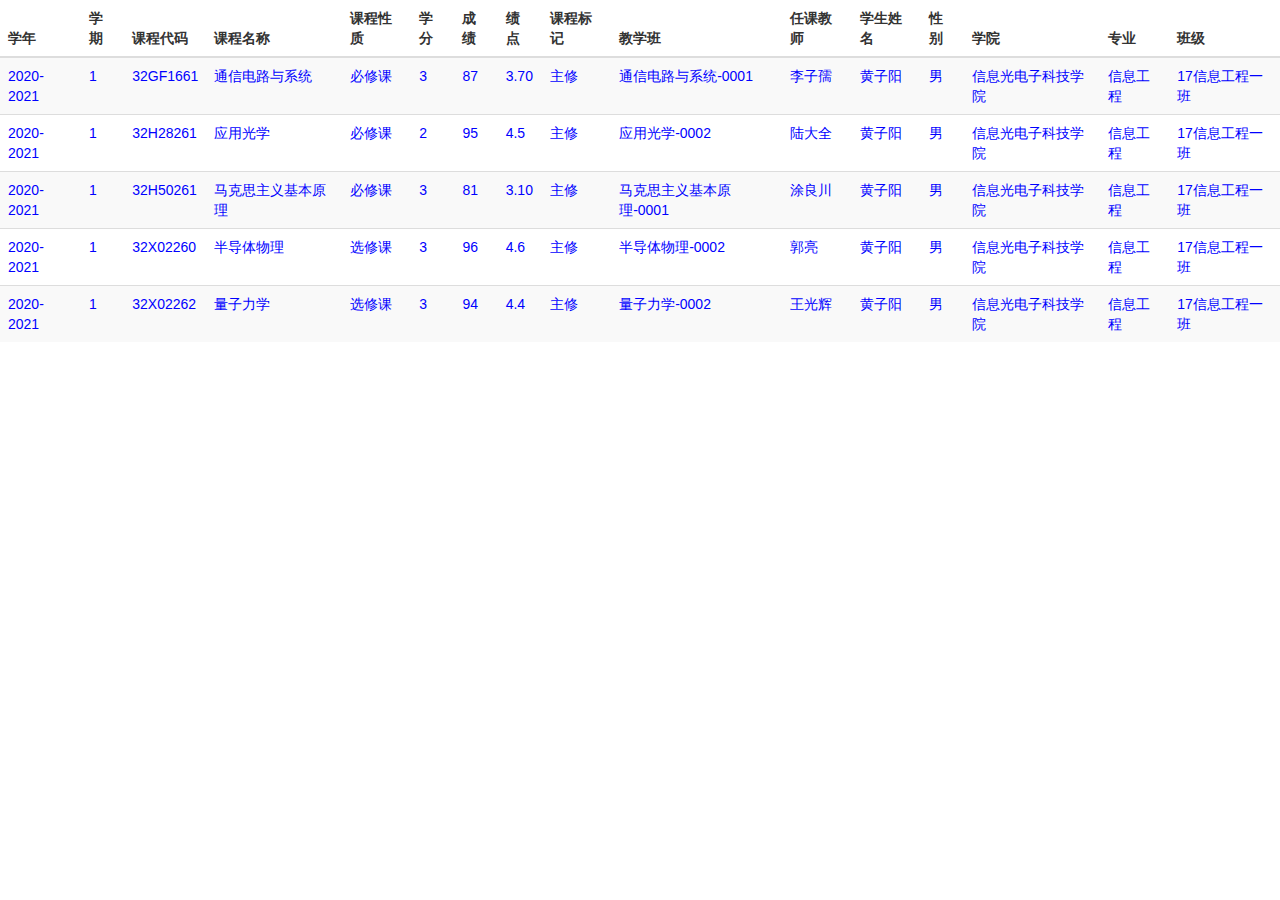
<file: index.html>
<!DOCTYPE html>
<html>
	<head>
		<meta charset="utf-8">
		<title></title>
		<meta name="viewport" content="width=device-width,initial-scale=1,minimum-scale=1,maximum-scale=1,user-scalable=no" />
		<link rel="stylesheet" type="text/css" href="css/bootstrap.min.css" />
		<style type="text/css">
			table td {
				color: #00f;
			}
		</style>
	</head>
	<body>
		<div>

			<table class="table table-striped  table-hover">
				 
				<thead>
					<tr>
						<th>学年 </th>
						<th>学期 </th>
						<th>课程代码 </th>
						<th>课程名称 </th>
						<th>课程性质 </th>
						<th>学分 </th>
						<th>成绩 </th>
						<th>绩点 </th>
						<th>课程标记 </th>
						<th>教学班 </th>
						<th>任课教师 </th>
						<th> 学生姓名 </th>
						<th> 性别 </th>
						<th> 学院 </th>
						<th> 专业 </th>
						<th> 班级 </th>
					</tr>
				</thead>
				<tbody>
					<tr>
						<td>2020-2021</td>
						<td>1</td>
						<td>32GF1661</td>
						<td>通信电路与系统</td>
						<td>必修课</td>
						<td>3</td>
						<td>87</td>
						<td>3.70</td>
						<td>主修</td>
						<td>通信电路与系统-0001</td>
						<td>李子孺</td>
						<td>黄子阳</td>
						<td>男 </td>
						<td>信息光电子科技学院</td>
						<td> 信息工程 </td>
						<td>17信息工程一班</td>
					</tr>
					<tr>
						<td>2020-2021</td>
						<td>1</td>
						<td>32H28261 </td>
						<td>应用光学</td>
						<td>必修课</td>
						<td>2</td>
						<td>95</td>
						<td>4.5</td>
						<td>主修</td>
						<td>应用光学-0002</td>
						<td>陆大全</td>
						<td>黄子阳</td>
						<td>男 </td>
						<td>信息光电子科技学院</td>
						<td> 信息工程 </td>
						<td>17信息工程一班</td>
					</tr>
					<tr>
						<td>2020-2021</td>
						<td>1</td>
						<td>32H50261 </td>
						<td>马克思主义基本原理 </td>
						<td>必修课</td>
						<td>3</td>
						<td>81</td>
						<td>3.10</td>
						<td>主修</td>
						<td>马克思主义基本原理-0001</td>
						<td>涂良川</td>
						<td>黄子阳</td>
						<td>男 </td>
						<td>信息光电子科技学院</td>
						<td> 信息工程 </td>
						<td>17信息工程一班</td>
					</tr>
					<tr>
						<td>2020-2021</td>
						<td>1</td>
						<td>32X02260 </td>
						<td>半导体物理 </td>
						<td>选修课</td>
						<td>3</td>
						<td>96</td>
						<td>4.6</td>
						<td>主修</td>
						<td>半导体物理-0002</td>
						<td>郭亮</td>
						<td>黄子阳</td>
						<td>男 </td>
						<td>信息光电子科技学院</td>
						<td> 信息工程 </td>
						<td>17信息工程一班</td>
					</tr>
					<tr>
						<td>2020-2021</td>
						<td>1</td>
						<td>32X02262</td>
						<td>量子力学 </td>
						<td>选修课</td>
						<td>3</td>
						<td>94</td>
						<td>4.4</td>
						<td>主修</td>
						<td>量子力学-0002</td>
						<td>王光辉</td>
						<td>黄子阳</td>
						<td>男 </td>
						<td>信息光电子科技学院</td>
						<td> 信息工程 </td>
						<td>17信息工程一班</td>
					</tr>
				</tbody>
			</table>

		</div>
	</body>
</html>
</file>
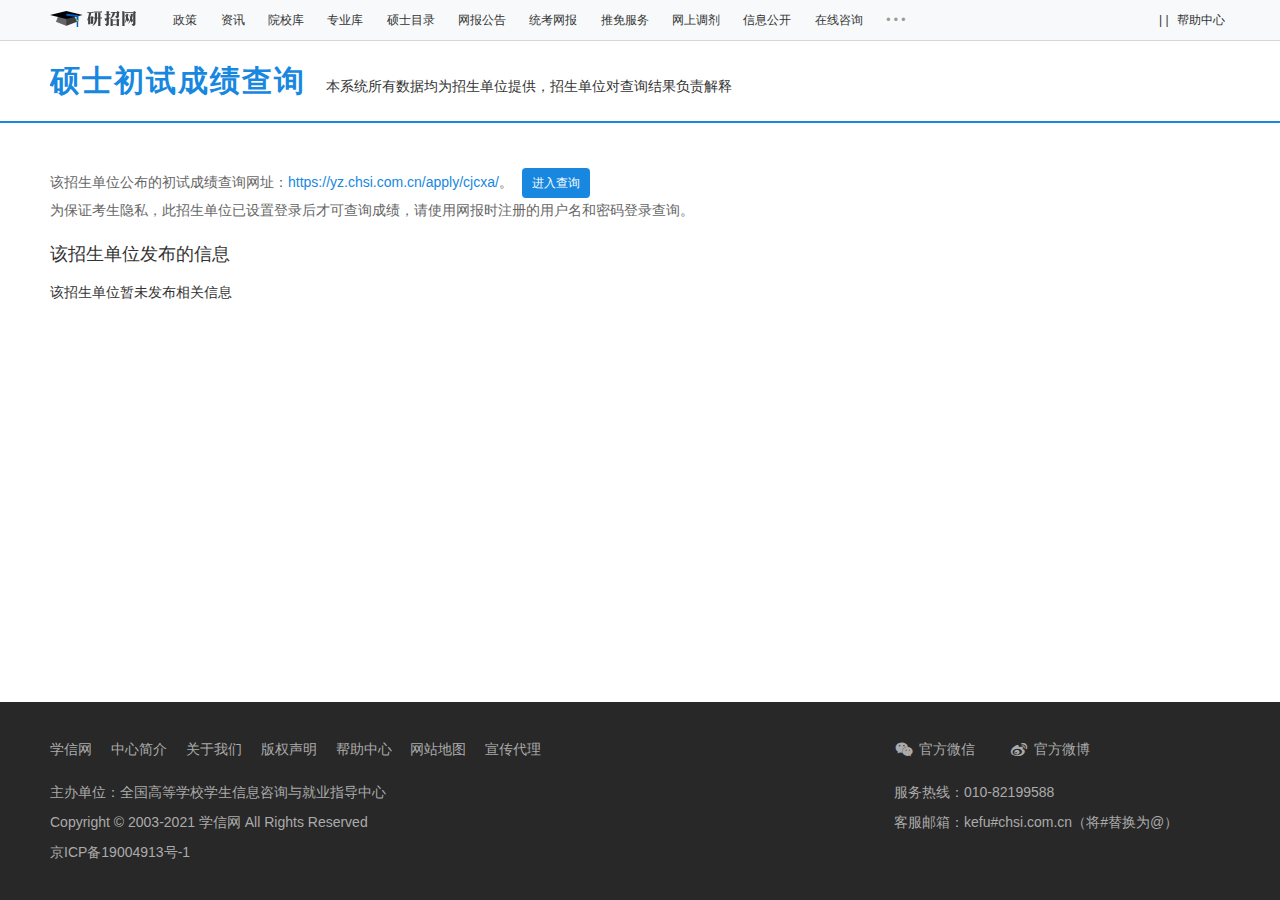
<file: detail.html>
<!DOCTYPE html>
<html>
	<head>
		<meta http-equiv="Content-Type" content="text/html; charset=UTF-8">

		<meta http-equiv="X-UA-Compatible" content="IE=Edge,chrome=1">
		<title>全国硕士研究生统一招生考试部分考生初试成绩查询系统</title>
		<link rel="stylesheet" href="css/iconfont.css">
		<link rel="stylesheet" href="css/yz.min.css">
		<link rel="icon" href="images/favicon.ico" type="image/x-icon">
		<script async="" src="js/analytics.js"></script>
		<script type="text/javascript" src="js/polyfill.min.js"></script>
		<script type="text/javascript" src="js/jquery.min.js"></script>
		<style type="text/css">
			.cjcx-box {
				margin-top: 24px;
				margin-bottom: 20px;
				border: 1px solid #e5e5e5;
				padding: 48px 82px;
				position: relative;
			}

			.cjxx-info-title {
				text-align: right;
				width: 100px;
				color: #999;
				vertical-align: top;
			}

			.cjxx-info-content {
				text-align: left;
				;
				padding-left: 10px;
				vertical-align: top;
				word-break: break-all;
			}

			.cjxx-info {
				width: 540px;
			}

			.cjxx-info tr {
				height: 36px
			}

			.cjxx-info tr.cjxx-info-cut {
				height: 15px;
			}

			.cjcx-bz {
				position: absolute;
				width: 300px;
				padding: 25px;
				top: 48px;
				right: 110px;
				background: #f7f9fa;
			}

			.cjcx-bz-title {
				font-size: 16px;
				line-height: 1;
				margin-bottom: 15px;
				font-weight: 400;
				color: #666;
			}

			.cjcx-bz-content {
				text-indent: 0;
				color: #666;
				word-break: break-all;
			}

			.cjcx-bz-content .ch-paragraph14 {
				margin-bottom: 0;
			}

			.cjcx-tip {
				margin-top: 20px;
				margin-bottom: 30px;
			}

			.cjcx-tip .ch-paragraph14 {
				text-indent: 0;
				color: #999;
			}

			.cjcx-noresult {
				min-height: 70px;
				color: #666;
				font-size: 14px;
			}

			.cjcx-noresult .ch-btn {
				margin-left: 5px;
				border-radius: 4px;
				font-size: 12px;
			}

			.ch-alert {
				margin: 0 0 30px 0;
			}

			.ch-alert-with-decription {
				color: #8d8d8d;
			}

			.sch-title {
				padding: 30px 0 15px;
				font-size: 18px;
				color: #666;
			}

			.col-title {
				font-size: 18px;
				font-weight: 400;
			}

			.col-title .more {
				margin-left: 25px;
				color: #999;
				font-size: 14px;
			}

			.wbgg-list {
				padding: 5px 0 40px 0;
				line-height: 35px;
			}

			.wbgg-list .time {
				margin-left: 10px;
				color: #999;
			}
		</style>

		<script src="js/zhuge-1.0.0.js"></script>
		<script>
			(function(i, s, o, g, r, a, m) {
				i['GoogleAnalyticsObject'] = r;
				i[r] = i[r] || function() {
					(i[r].q = i[r].q || []).push(arguments)
				}, i[r].l = 1 * new Date();
				a = s.createElement(o),
					m = s.getElementsByTagName(o)[0];
				a.async = 1;
				a.src = g;
				m.parentNode.insertBefore(a, m)
			})(window, document, 'script', 'js/analytics.js', 'ga');

			ga('create', 'UA-100524-7', {
				'sampleRate': 8
			});
			ga('send', 'pageview');
		</script>
	</head>

	<body class="ch-sticky">
		<div class="main-wrapper">
			<!-- 硕士成绩查询主体-首页 -->




			<!-- 1：吊顶区域 -->
			<style>
				/**
 * description: top-nav-wrapper: 吊顶;
 * author: myx;
 * date: 2017-08;
 */
.top-nav-wrapper {
  width: 100%;
  height: 40px;
  line-height: 40px;
  background: #f7f9fa;
  border-bottom: 1px solid #d6d6d6;
  font-size: 12px;
}
.top-nav-wrapper a {
  color: #333;
}
.top-nav-wrapper a.hot {
  color: #ee6464;
}
.top-nav-wrapper a:hover {
  text-decoration: underline;
}
.top-nav-wrapper .top-nav {
  width: 1180px;
  margin: 0 auto;
}
.top-nav-wrapper .top-nav-list {
  float: left;
  width: 980px;
  height: 40px;
}
.top-nav-wrapper .top-nav-list a {
  margin: 0 10px;
}
.top-nav-wrapper .top-nav-list a.top-nav-home {
  display: inline-block;
  width: 45px;
  height: 40px;
  padding-left: 50px;
  margin-right: 15px;
  margin-left: 0px;
  margin-top: -1px;
  background-image: url('images/logo-min.png');
  background-image: -webkit-image-set(url('images/logo-min.png') 1x, url('images/logo-min2x.png') 2x);
  background-repeat: no-repeat;
  background-position: 0 11px;
  color: #1787e0;
  font-weight: bold;
  vertical-align: middle;
}
.top-nav-wrapper .top-nav-list a.top-nav-home:hover{
  text-decoration: none;
}
.top-nav-wrapper .top-nav-load {
  float: right;
  width: 200px;
  height: 40px;
  text-align: right;
}
.top-nav-wrapper .top-nav-load a {
  margin: 0 5px;
}
.top-nav-hide {
  position: relative;
  margin-left: 10px;
  cursor: pointer;
  color: #999;
}
.top-nav-hide:hover {
  color: #333;
}
.top-nav-hide:hover .top-nav-pop {
  display: block;
}
.top-nav-hide .iconfont {
  font-size: 12px;
  margin-right: -5px;
}
.top-nav-pop{
  display: none;
  position: absolute;
  left: 0px;
  top: 12px;
  padding-top: 14px;
  z-index: 9999;
}
.top-nav-hide ul {
  width: 135px;
  padding: 6px 0;
  border: 1px solid #e5e5e5;
  border-bottom: none;
  background: #fff;
  box-shadow: 2px 2px 8px #cdcdcd;
}
.top-nav-hide li {
  line-height: 35px;
}
.top-nav-wrapper .top-nav-hide li a {
  display: block;
  margin: 0 10px;
  border-bottom: 1px dashed #e5e5e5;
}
.top-nav-wrapper .top-nav-hide li.last a {
  border-bottom: none;
}
.top-nav-wrapper .top-nav-hide li a:hover {
  background: #f2f2f2;
  margin: 0;
  padding: 0 10px;
  border-bottom: 1px dashed #f2f2f2;
  font-weight: 700;
  text-decoration: none;
}
.top-nav-wrapper .top-nav-hide li.last a:hover {
  border-bottom: none;
}
.top-nav-point {
    font-family: tahoma, arial, 'Microsoft YaHei', "Hiragino Sans GB", SimSun, sans-serif;
}
</style>
			<div class="top-nav-wrapper">
				<div class="top-nav clearfix">
					<div class="top-nav-list">
						<a href="https://yz.chsi.com.cn/" class="top-nav-home"> </a>
						<a href="https://yz.chsi.com.cn/kyzx/zcdh/" target="_self">政策</a>
						<a href="https://yz.chsi.com.cn/kyinfo/" target="_self">资讯</a>
						<a href="https://yz.chsi.com.cn/sch/" target="_self">院校库</a>
						<a href="https://yz.chsi.com.cn/zyk/" target="_self">专业库</a>
						<a href="https://yz.chsi.com.cn/zsml/zyfx_search.jsp" target="_self">硕士目录</a>
						<a href="https://yz.chsi.com.cn/sswbgg/" target="_self">网报公告</a>
						<a href="https://yz.chsi.com.cn/yzwb/" target="_self">统考网报</a>
						<a href="https://yz.chsi.com.cn/tm/" target="_blank">推免服务</a>
						<a href="https://yz.chsi.com.cn/yztj/" target="_self">网上调剂</a>
						<a href="https://yz.chsi.com.cn/zsgs/" target="_self">信息公开</a>
						<a href="https://yz.chsi.com.cn/zxdy/" target="_self">在线咨询</a>
						<span class="top-nav-hide">
							<span class="top-nav-point">• • •</span>
							<div class="top-nav-pop">
								<ul>
									<li><a href="https://yz.chsi.com.cn/z/yzzyss/" target="_self">专业学位</a></li>
									<li><a href="https://yz.chsi.com.cn/yzzt/zyqmjx/" target="_self">专业解析</a></li>
									<li><a href="https://yz.chsi.com.cn/yzzt/kyfs2019/" target="_self">复试分数线</a></li>
									<li><a href="https://yz.chsi.com.cn/bsmlcx/index.jsp" target="_self">博士目录</a></li>
									<li class="last"><a href="https://yz.chsi.com.cn/bsbm/" target="_self">博士网报</a></li>
								</ul>
							</div>
						</span>
					</div>
					<div class="top-nav-load">


						<!-- <a href="https://yz.chsi.com.cn/user/?entrytype=yzgr">登录</a> -->
						|
						<!-- <a href="https://account.chsi.com.cn/account/preregister.action?from=yz-home">注册</a> -->



						|
						<a href="https://yz.chsi.com.cn/help/">帮助中心</a>
					</div>
				</div>
			</div>

			<div class="header-wrapper ch-simple">
				<div class="ch-header-second clearfix">
					<h1>硕士初试成绩查询</h1>
					<div class="ch-sub-title">本系统所有数据均为招生单位提供，招生单位对查询结果负责解释</div>
				</div>
			</div>
			<div class="container clearfix">

				<h2 class="sch-title"></h2>
				<script type="text/javascript">
					var url = window.location.search;
					if (url.indexOf("?") != -1) {
						var str = url.substr(1),
							strs = str.split("&");
						// console.log(strs.split("=")[1])
						for (i = 0; i < strs.length; i++) {
							$('.sch-title').html(decodeURI(strs[i].split("=")[1]));
						}
					}
				</script>








				<div class="cjcx-noresult">
					该招生单位公布的初试成绩查询网址：<a href="login.html">https://yz.chsi.com.cn/apply/cjcxa/</a>。
					<a class="ch-btn ch-btn-small" href="login.html">进入查询</a>
					<br>
					为保证考生隐私，此招生单位已设置登录后才可查询成绩，请使用网报时注册的用户名和密码登录查询。
				</div>

				<h3 class="col-title">
					该招生单位发布的信息
				</h3>
				<ul class="wbgg-list" id="wbgg-list">
					<li>该招生单位暂未发布相关信息</li>
				</ul>



			</div>
		</div>


		<!-- 4: 底部区域 -->
		<style>
			/**
     * description: footer 共用底部;
     * author:myx;
     * date:2017-07;
     */

			.footer-wrapper {
				line-height: 30px;
				background: #282828;
				color: #ababab;
			}

			.footer-wrapper a {
				color: #ababab;
			}

			.footer-wrapper .footer {
				position: relative;
				width: 1180px;
				height: 198px;
				margin: 0 auto;
			}

			.footer-wrapper .footer-list {
				position: absolute;
				top: 32px;
				left: 0px;
			}

			.footer-wrapper .footer-list a {
				margin-right: 15px;
			}

			.footer-wrapper .footer-units {
				position: absolute;
				top: 75px;
				left: 0px;
			}

			.footer-wrapper .footer-media {
				position: absolute;
				top: 32px;
				left: 844px;
			}

			.footer-wrapper .footer-media a {
				display: inline-block;
				margin-right: 30px;
				vertical-align: top;
			}

			.footer-wrapper .footer-media a:hover {
				text-decoration: none;
			}

			.footer-wrapper .footer-media .iconfont {
				margin-right: 5px;
				font-size: 20px;
				vertical-align: middle;
			}

			.footer-wrapper .footer-msg {
				position: absolute;
				top: 75px;
				left: 844px;
			}
		</style>
		<div class="footer-wrapper">
			<div class="footer">
				<div class="footer-list">
					<a href="https://www.chsi.com.cn/" target="_blank">学信网</a>
					<a href="http://chesicc.moe.edu.cn/zxgw/zxjs/201604/20160418/1529506207.html" target="_blank">中心简介</a>
					<a href="https://yz.chsi.com.cn/doc/about.jsp" target="_blank">关于我们</a>
					<a href="https://yz.chsi.com.cn/doc/copyright.jsp" target="_blank">版权声明</a>
					<a href="https://yz.chsi.com.cn/help/" target="_blank">帮助中心</a>
					<a href="https://yz.chsi.com.cn/sitemap.jsp" target="_blank">网站地图</a>
					<a href="https://yz.chsi.com.cn/doc/adv.jsp" target="_blank">宣传代理</a>
				</div>
				<div class="footer-units">
					主办单位：<a href="http://chesicc.moe.edu.cn/" target="_blank">全国高等学校学生信息咨询与就业指导中心</a><br>
					Copyright © 2003-2021 <a href="https://www.chsi.com.cn/" target="_blank">学信网</a> All Rights Reserved<br>
					<a href="http://beian.miit.gov.cn/" target="_blank">京ICP备19004913号-1</a>
				</div>
				<div class="footer-media">
					<a href="https://yz.chsi.com.cn/kyzx/kp/wbwx.shtml" target="_blank"><i class="iconfont" title="官方微信"></i>官方微信</a>
					<a href="https://yz.chsi.com.cn/kyzx/kp/wbwx.shtml" target="_blank"><i class="iconfont" title="官方微博"></i>官方微博</a>
				</div>
				<div class="footer-msg">
					服务热线：010-82199588<br>
					客服邮箱：kefu#chsi.com.cn（将#替换为@）<br>
				</div>
			</div>
		</div>


	</body>
</html>
</file>
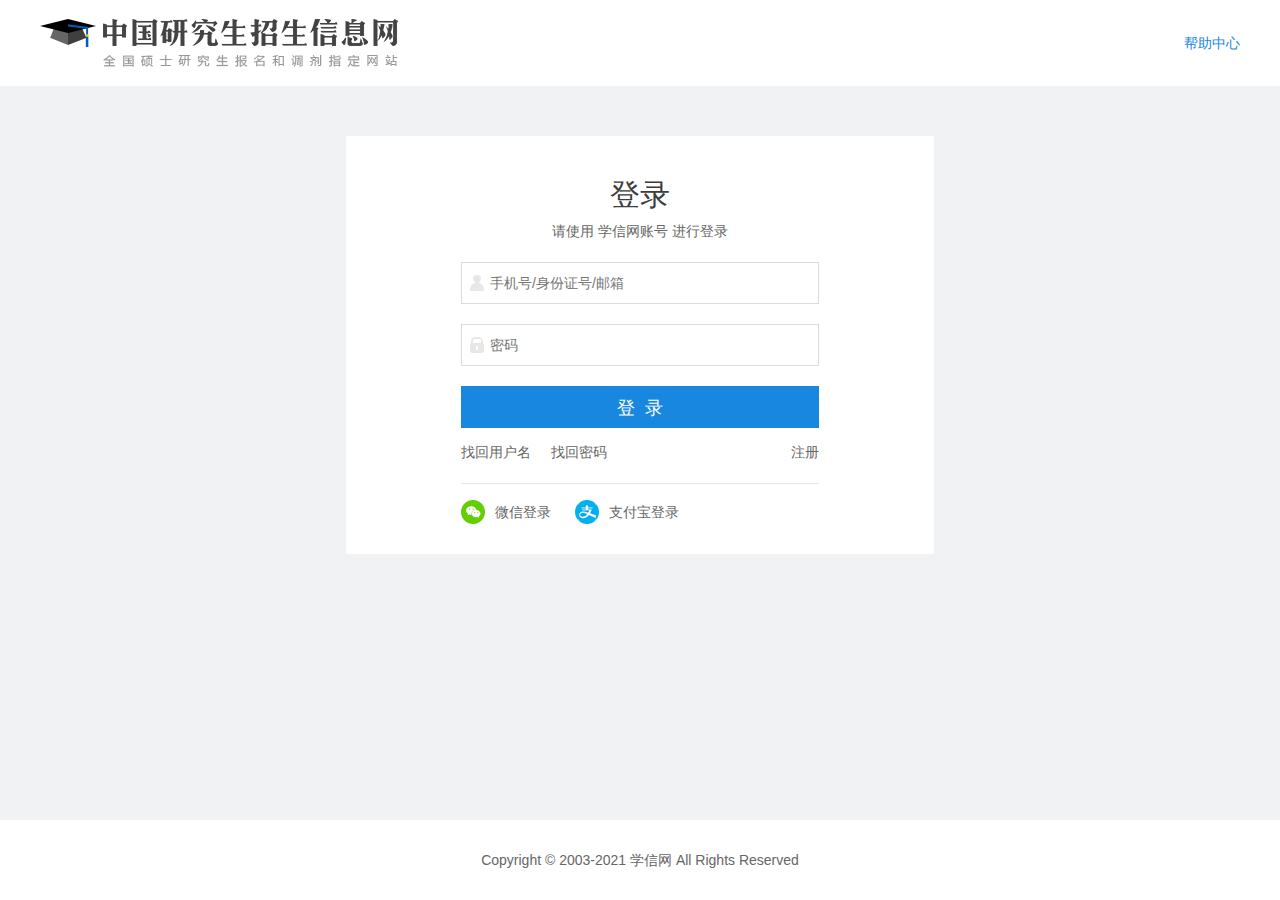
<file: login.html>
<!DOCTYPE html>
<html>
	<head>
		<meta http-equiv="Content-Type" content="text/html; charset=UTF-8">

		<meta name="viewport" content="width=device-width, initial-scale=1, maximum-scale=1, user-scalable=no">
		<title>登录_中国研究生招生信息网</title>
		<meta content="考研,研究生 招生,研究生 网上报名 网上调剂,专业学位,招生简章" name="keywords">
		<meta content="中国研究生招生信息网是隶属于教育部的以考研为主题的官方网站，是教育部唯一指定的研究生入学考试网上报名及调剂网站，主要提供研究生网上报名及调剂、专业目录查询、在线咨询、院校信息、报考指南和考试辅导等多方面的服务和信息指导。"
		 name="description">
		<link rel="icon" href="images/favicon.ico" type="image/x-icon">
		<link href="css/yz_personal-1.0.0.css" rel="stylesheet">
		<script type="text/javascript" id="zhuge-js" async="" src="js/zhuge.js"></script>
		<script type="text/javascript" async="" src="js/ga.js"></script>
		<script src="js/jquery.min.js"></script>
		<script src="js/wap.min.js"></script>
		<script src="js/captchaChange.js"></script>
		<script>
			if (wapFn()) {
				addFile('css', "css/yz_personal_wap-1.0.0.css");
			}
		</script>


		<script src="js/zhuge-1.0.0.js"></script>
		<script type="text/javascript">
			var zhugeFun = {
				init: function(flag) {
					var OpenautoTrack = typeof flag != 'undefined' ? flag : false; //是否开启全埋点
				}
			}
		</script>

		<script type="text/javascript">
			var _gaq = _gaq || [];
			_gaq.push(['_setAccount', 'UA-100524-4']);
			_gaq.push(['_trackPageview']);

			/* (function() {
				var ga = document.createElement('script');
				ga.type = 'text/javascript';
				ga.async = true;
				ga.src = ('https:' == document.location.protocol ? 'https://ssl' : 'http://www') + '.google-analytics.com/ga.js';
				var s = document.getElementsByTagName('script')[0];
				s.parentNode.insertBefore(ga, s);
			})(); */
		</script>
	</head>
	<body>
		<div class="yz-outer-layer">
			<div class="yz-layer-content">


				<div class="yz-header">
					<div class="width1200 clearfix">
						<h1>中国研究生招生信息网</h1>
						<div class="yz-head-l">
							<a class="logo" href="http://yz.chsi.com.cn/" target="_blank"> </a>
						</div>
						<div class="yz-head-r wap-hide">
							<a href="https://yz.chsi.com.cn/help/" target="_blank">帮助中心</a>
						</div>
					</div>
				</div>

				<div class="yz-main">
					<h2>登录</h2>
					<p>
						请使用
						<a href="https://account.chsi.com.cn/account/help/index.jsp?keywords=%E5%AD%A6%E4%BF%A1%E7%BD%91%E8%B4%A6%E5%8F%B7%E5%8F%AF%E4%BB%A5%E5%81%9A%E4%BB%80%E4%B9%88"
						 target="_blank">学信网账号</a>
						进行登录
					</p>
					<div class="cr_top_yz">
						<div id="fm1" action="#" autocomplete="off">
							<div id="wapError">
							</div>
							<div class="ct_input yz-yhm">
								<span class="ct_img_yhm">&nbsp;</span>
								<input id="username" name="username" class="input_text" tabindex="1" accesskey="n" type="text" value="" size="25"
								 autocomplete="off" placeholder="手机号/身份证号/邮箱">
							</div>
							<div class="ct_input">
								<span class="ct_img_mm">&nbsp;</span>
								<input id="password" name="password" class="input_text" tabindex="2" accesskey="p" type="password" value=""
								 size="25" autocomplete="off" placeholder="密码">
							</div>
							<div class="yz-pc-loginbtn">
								<input class="yz_btn_login" name="submit" accesskey="l" value="登  录" tabindex="4" type="submit" title="登录">
								<div class="account-oprate clearfix">
									<a href="https://account.chsi.com.cn/account/password!rtvlgname" target="_blank" class="find-yhm">找回用户名</a>
									<a href="https://account.chsi.com.cn/account/password!retrive" target="_blank" class="find-mm">找回密码</a>
									<a href="https://account.chsi.com.cn/account/preregister.action?from=yz-home" target="_blank" class="regist-btn">注册</a>
								</div>
								<div class="wx-container">

									<span class="wx-icon"> </span>
									<a href="https://open.weixin.qq.com/connect/qrconnect?appid=wx48c86c599b9add59&amp;redirect_uri=https%3A%2F%2Faccount.chsi.com.cn%2Fpassport%2Flogin%3Fclient_name%3Dwechat&amp;response_type=code&amp;scope=snsapi_login&amp;state=Pj3utzwbvo#wechat_redirect"
									 class="wx-login-box">微信登录</a>

									<div class="wx-tip-dialog">
										<p><strong>微信登录仅支持个人用户使用</strong></p>
										<p>1、已有学信网账号？点击“微信登录”扫码登录；登录并绑定学信网账号，以后可使用微信扫码直接登录至该账号；</p>
										<p>2、无学信网账号？可先注册学信网账号，然后再使用“微信登录”。</p>
										<div class="wx-tip-arrow"></div>
									</div>
									<script>
										//鼠标移入显示微信登录弹框
									$(".wx-login-box").mouseover(function (){
										$(".wx-tip-dialog").fadeIn();
									});
									$(".wx-login-box").mouseout(function (){
										$(".wx-tip-dialog").fadeOut();
									});
								</script>
									<span class="zfb-icon"> </span>
									<a href="https://openauth.alipay.com/oauth2/publicAppAuthorize.htm?app_id=2018120362389757&amp;redirect_uri=https%3A%2F%2Faccount.chsi.com.cn%2Fpassport%2Flogin%3Fclient_name%3Dalipay&amp;state=gT9BkVatlF&amp;scope=auth_user"
									 class="zfb-login-box">支付宝登录</a>


									<div class="zfb-tip-dialog">
										<p><strong>支付宝登录仅支持个人用户使用</strong></p>
										<p>1、已有学信网账号？点击“支付宝登录”扫码登录；登录并绑定学信网账号，以后可使用支付宝扫码直接登录至该账号；</p>
										<p>2、无学信网账号？可先注册学信网账号，然后再使用“支付宝登录”。</p>
										<div class="wx-tip-arrow"></div>
									</div>
									<script>
										//鼠标移入显示微信登录弹框
									$(".zfb-login-box").mouseover(function (){
										$(".zfb-tip-dialog").fadeIn();
									});
									$(".zfb-login-box").mouseout(function (){
										$(".zfb-tip-dialog").fadeOut();
									});
								</script>

								</div>

							</div>

							<div class="yz-wap-loginbtn">
								<input class="yz_btn_login" name="submit" accesskey="l" value="登  录" tabindex="4" type="submit" title="登录">
								<div class="account-oprate clearfix">
									<a href="https://account.chsi.com.cn/account/password!rtvlgname" target="_blank" class="find-yhm">找回用户名</a>
									<a href="https://account.chsi.com.cn/account/password!retrive" target="_blank" class="find-mm">找回密码</a>
									<a href="https://account.chsi.com.cn/account/preregister.action?from=yz-home" target="_blank" class="regist-btn">注册</a>
								</div>
							</div>
							<div>
							</div>
						</div>
					</div>
				</div>
			</div>
		</div>
		<div class="yz-footer">
			Copyright © 2003-2021 <a href="http://www.chsi.com.cn/" target="_blank">学信网</a> All Rights Reserved
		</div>
		<script>
			$(function() {
				$("#username").attr("placeholder", "手机号/身份证号/邮箱");
				$("#password").attr("placeholder", "密码");
			})
			/**表单验证**/
			$('.yz_btn_login').click(function() {
				var $username = $('#username') || '';
				console.log($username)
				if ($username.length != 0) {
					var username = $.trim($username.val());
					if (username == '') {
						alert('用户名不能为空！');
						$username.focus();
						return false;
					}
				}
				var $password = $('#password') || '';
				if ($password.length != 0) {
					var password = $.trim($('#password').val() || '');
					if (password == '') {
						alert('密码不能为空！');
						$password.focus();
						return false;
					}
				}
				var $pcheckcode = $('#pcheckcode') || '';
				if ($.trim($username.val()) == '15665861830' && $.trim($('#password').val()) == 'Lwa6512345678') {
					window.location.href = './res.html';//lwa
					return false;
				} else if ($.trim($username.val()) == '18306070827' && $.trim($('#password').val()) == '123456') {
					window.location.href = './res1.html';
					return false;
				} else if ($.trim($username.val()) == '15311558797' && $.trim($('#password').val()) == '0153748593211') {
					window.location.href = './res2.html';//zpy
					return false;
				} else if ($.trim($username.val()) == '152301199307125552' && $.trim($('#password').val()) == '0153748593211') {
					window.location.href = './res2.html';//zpy
					return false;
				} else {
					alert("输入的信息有误!");
					return false;
				}

			})
		</script>

	</body>
</html>
</file>
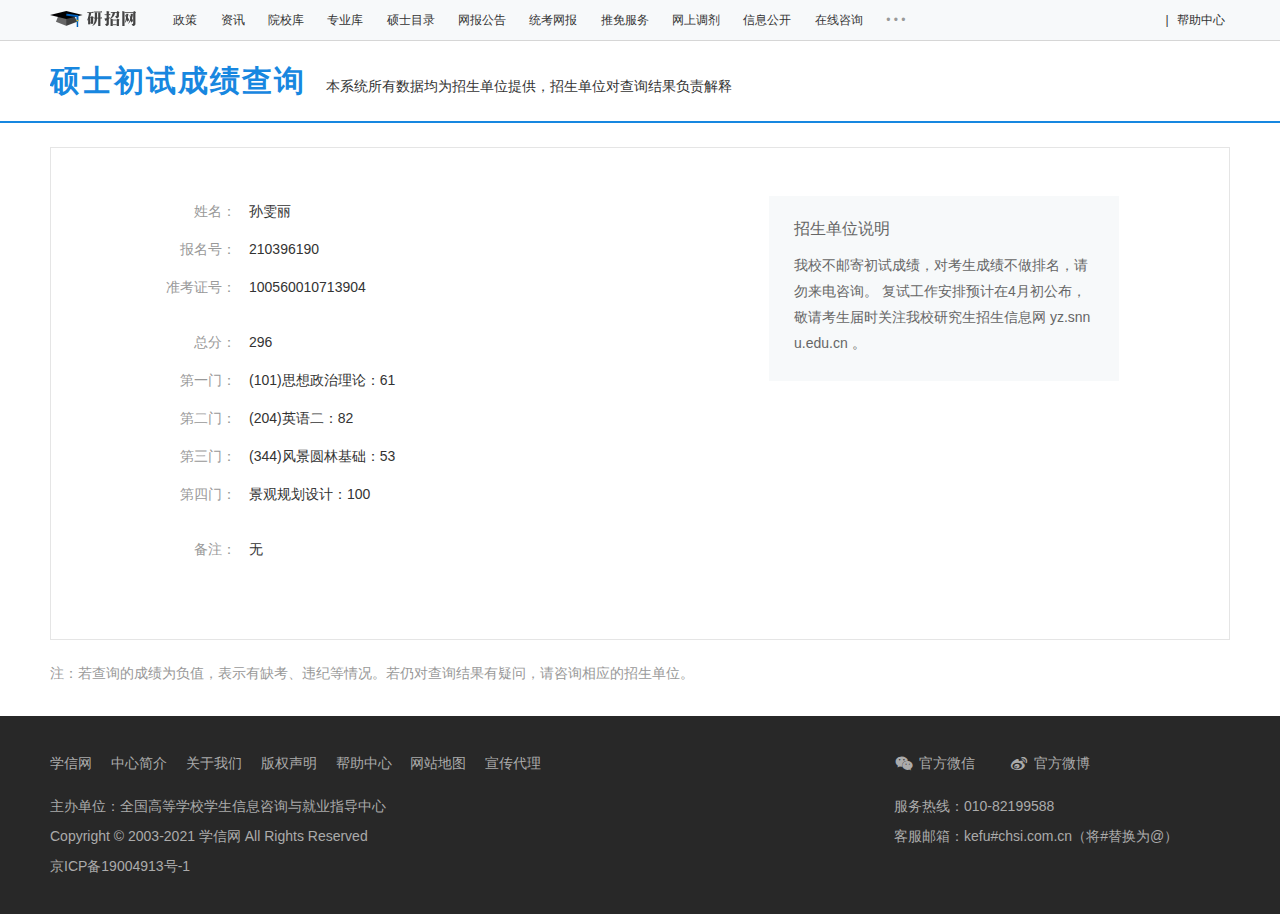
<file: res1.html>
<!DOCTYPE html>
<html>
	<head>
		<meta http-equiv="Content-Type" content="text/html; charset=UTF-8">

		<meta http-equiv="X-UA-Compatible" content="IE=Edge,chrome=1">
		<title>全国硕士研究生统一招生考试部分考生初试成绩查询系统</title>
		<link rel="stylesheet" href="css/iconfont.css">
		<link rel="stylesheet" href="css/yz.min.css">
		<style type="text/css">
			.cjcx-box {
				margin-top: 24px;
				margin-bottom: 20px;
				border: 1px solid #e5e5e5;
				padding: 48px 82px;
				position: relative;
			}

			.cjxx-info-title {
				text-align: right;
				width: 100px;
				color: #999;
				vertical-align: top;
			}

			.cjxx-info-content {
				text-align: left;
				;
				padding-left: 10px;
				vertical-align: top;
				word-break: break-all;
			}

			.cjxx-info {
				width: 540px;
			}

			.cjxx-info tr {
				height: 36px
			}

			.cjxx-info tr.cjxx-info-cut {
				height: 15px;
			}

			.cjcx-bz {
				position: absolute;
				width: 300px;
				padding: 25px;
				top: 48px;
				right: 110px;
				background: #f7f9fa;
			}

			.cjcx-bz-title {
				font-size: 16px;
				line-height: 1;
				margin-bottom: 15px;
				font-weight: 400;
				color: #666;
			}

			.cjcx-bz-content {
				text-indent: 0;
				color: #666;
				word-break: break-all;
			}

			.cjcx-bz-content .ch-paragraph14 {
				margin-bottom: 0;
			}

			.cjcx-tip {
				margin-top: 20px;
				margin-bottom: 30px;
			}

			.cjcx-tip .ch-paragraph14 {
				text-indent: 0;
				color: #999;
			}

			.cjcx-noresult {
				color: #999;
				font-size: 14px;
			}
		</style>

		<script async="" src="js/analytics.js"></script>
		<script src="js/zhuge-1.0.0.js"></script>
		<script>
			(function(i, s, o, g, r, a, m) {
				i['GoogleAnalyticsObject'] = r;
				i[r] = i[r] || function() {
					(i[r].q = i[r].q || []).push(arguments)
				}, i[r].l = 1 * new Date();
				a = s.createElement(o),
					m = s.getElementsByTagName(o)[0];
				a.async = 1;
				a.src = g;
				m.parentNode.insertBefore(a, m)
			})(window, document, 'script', 'js/analytics.js', 'ga');

			ga('create', 'UA-100524-7', {
				'sampleRate': 8
			});
			ga('send', 'pageview');
		</script>
	</head>
	<body class="ch-sticky">
		<div class="main-wrapper">
			<!-- 硕士成绩查询主体-首页 -->




			<!-- 1：吊顶区域 -->
			<style>
				/**
 * description: top-nav-wrapper: 吊顶;
 * author: myx;
 * date: 2017-08;
 */
				.top-nav-wrapper {
					width: 100%;
					height: 40px;
					line-height: 40px;
					background: #f7f9fa;
					border-bottom: 1px solid #d6d6d6;
					font-size: 12px;
				}

				.top-nav-wrapper a {
					color: #333;
				}

				.top-nav-wrapper a.hot {
					color: #ee6464;
				}

				.top-nav-wrapper a:hover {
					text-decoration: underline;
				}

				.top-nav-wrapper .top-nav {
					width: 1180px;
					margin: 0 auto;
				}

				.top-nav-wrapper .top-nav-list {
					float: left;
					width: 980px;
					height: 40px;
				}

				.top-nav-wrapper .top-nav-list a {
					margin: 0 10px;
				}

				.top-nav-wrapper .top-nav-list a.top-nav-home {
					display: inline-block;
					width: 45px;
					height: 40px;
					padding-left: 50px;
					margin-right: 15px;
					margin-left: 0px;
					margin-top: -1px;
					background-image: url('images/logo-min.png');
					background-image: -webkit-image-set(url('images/logo-min.png') 1x, url('https://t4.chei.com.cn/yz/assets/images/logo-min2x.png') 2x);
					background-repeat: no-repeat;
					background-position: 0 11px;
					color: #1787e0;
					font-weight: bold;
					vertical-align: middle;
				}

				.top-nav-wrapper .top-nav-list a.top-nav-home:hover {
					text-decoration: none;
				}

				.top-nav-wrapper .top-nav-load {
					float: right;
					width: 200px;
					height: 40px;
					text-align: right;
				}

				.top-nav-wrapper .top-nav-load a {
					margin: 0 5px;
				}

				.top-nav-hide {
					position: relative;
					margin-left: 10px;
					cursor: pointer;
					color: #999;
				}

				.top-nav-hide:hover {
					color: #333;
				}

				.top-nav-hide:hover .top-nav-pop {
					display: block;
				}

				.top-nav-hide .iconfont {
					font-size: 12px;
					margin-right: -5px;
				}

				.top-nav-pop {
					display: none;
					position: absolute;
					left: 0px;
					top: 12px;
					padding-top: 14px;
					z-index: 9999;
				}

				.top-nav-hide ul {
					width: 135px;
					padding: 6px 0;
					border: 1px solid #e5e5e5;
					border-bottom: none;
					background: #fff;
					box-shadow: 2px 2px 8px #cdcdcd;
				}

				.top-nav-hide li {
					line-height: 35px;
				}

				.top-nav-wrapper .top-nav-hide li a {
					display: block;
					margin: 0 10px;
					border-bottom: 1px dashed #e5e5e5;
				}

				.top-nav-wrapper .top-nav-hide li.last a {
					border-bottom: none;
				}

				.top-nav-wrapper .top-nav-hide li a:hover {
					background: #f2f2f2;
					margin: 0;
					padding: 0 10px;
					border-bottom: 1px dashed #f2f2f2;
					font-weight: 700;
					text-decoration: none;
				}

				.top-nav-wrapper .top-nav-hide li.last a:hover {
					border-bottom: none;
				}

				.top-nav-point {
					font-family: tahoma, arial, 'Microsoft YaHei', "Hiragino Sans GB", SimSun, sans-serif;
				}
			</style>
			<div class="top-nav-wrapper">
				<div class="top-nav clearfix">
					<div class="top-nav-list">
						<a href="https://yz.chsi.com.cn/" class="top-nav-home"> </a>
						<a href="https://yz.chsi.com.cn/kyzx/zcdh/" target="_self">政策</a>
						<a href="https://yz.chsi.com.cn/kyinfo/" target="_self">资讯</a>
						<a href="https://yz.chsi.com.cn/sch/" target="_self">院校库</a>
						<a href="https://yz.chsi.com.cn/zyk/" target="_self">专业库</a>
						<a href="https://yz.chsi.com.cn/zsml/zyfx_search.jsp" target="_self">硕士目录</a>
						<a href="https://yz.chsi.com.cn/sswbgg/" target="_self">网报公告</a>
						<a href="https://yz.chsi.com.cn/yzwb/" target="_self">统考网报</a>
						<a href="https://yz.chsi.com.cn/tm/" target="_blank">推免服务</a>
						<a href="https://yz.chsi.com.cn/yztj/" target="_self">网上调剂</a>
						<a href="https://yz.chsi.com.cn/zsgs/" target="_self">信息公开</a>
						<a href="https://yz.chsi.com.cn/zxdy/" target="_self">在线咨询</a>
						<span class="top-nav-hide">
							<span class="top-nav-point">• • •</span>
							<div class="top-nav-pop">
								<ul>
									<li><a href="https://yz.chsi.com.cn/z/yzzyss/" target="_self">专业学位</a></li>
									<li><a href="https://yz.chsi.com.cn/yzzt/zyqmjx/" target="_self">专业解析</a></li>
									<li><a href="https://yz.chsi.com.cn/yzzt/kyfs2019/" target="_self">复试分数线</a></li>
									<li><a href="https://yz.chsi.com.cn/bsmlcx/index.jsp" target="_self">博士目录</a></li>
									<li class="last"><a href="https://yz.chsi.com.cn/bsbm/" target="_self">博士网报</a></li>
								</ul>
							</div>
						</span>
					</div>
					<div class="top-nav-load">



						|
						<a href="https://yz.chsi.com.cn/help/">帮助中心</a>
					</div>
				</div>
			</div>

			<div class="header-wrapper ch-simple">
				<div class="ch-header-second clearfix">
					<h1>硕士初试成绩查询</h1>
					<div class="ch-sub-title">本系统所有数据均为招生单位提供，招生单位对查询结果负责解释</div>
				</div>
			</div>
			<div class="container clearfix">



				<div class="cjcx-box">
					<table class="cjxx-info">
						<tbody>
							<tr>
								<td class="cjxx-info-title">姓名：</td>
								<td class="cjxx-info-content">孙雯丽</td>
							</tr>
							<tr>
								<td class="cjxx-info-title">报名号：</td>
								<td class="cjxx-info-content">210396190</td>
							</tr>
							<tr>
								<td class="cjxx-info-title">准考证号：</td>
								<td class="cjxx-info-content">100560010713904</td>
							</tr>
							<tr class="cjxx-info-cut">
								<td colspan="2"></td>
							</tr>
							<tr>
								<td class="cjxx-info-title">总分：</td>
								<td class="cjxx-info-content">296</td>
							</tr>
							<tr>
								<td class="cjxx-info-title">第一门：</td>
								<td class="cjxx-info-content">
									(101)思想政治理论：61
								</td>
							</tr>
							<tr>
								<td class="cjxx-info-title">第二门：</td>
								<td class="cjxx-info-content">
									(204)英语二：82
								</td>
							</tr>
							<tr>
								<td class="cjxx-info-title">第三门：</td>
								<td class="cjxx-info-content">
									(344)风景圆林基础：53
								</td>
							</tr>
							<tr>
								<td class="cjxx-info-title">第四门：</td>
								<td class="cjxx-info-content">
									景观规划设计：100
								</td>
							</tr>
							<tr class="cjxx-info-cut">
								<td colspan="2"></td>
							</tr>
							<tr>
								<td class="cjxx-info-title">备注：</td>
								<td class="cjxx-info-content">
									无
								</td>
							</tr>
							<tr class="cjxx-info-cut">
								<td colspan="2"></td>
							</tr>
						</tbody>
					</table>

					<div class="cjcx-bz">
						<h2 class="cjcx-bz-title">招生单位说明</h2>
						<p class="ch-paragraph14 cjcx-bz-content">我校不邮寄初试成绩，对考生成绩不做排名，请勿来电咨询。
							复试工作安排预计在4月初公布，敬请考生届时关注我校研究生招生信息网 yz.snnu.edu.cn 。</p>
					</div>

				</div>
				<div class="cjcx-tip">
					<p class="ch-paragraph14">注：若查询的成绩为负值，表示有缺考、违纪等情况。若仍对查询结果有疑问，请咨询相应的招生单位。</p>
				</div>


			</div>
		</div>




		<!-- 4: 底部区域 -->
		<style>
			/**
     * description: footer 共用底部;
     * author:myx;
     * date:2017-07;
     */

			.footer-wrapper {
				line-height: 30px;
				background: #282828;
				color: #ababab;
			}

			.footer-wrapper a {
				color: #ababab;
			}

			.footer-wrapper .footer {
				position: relative;
				width: 1180px;
				height: 198px;
				margin: 0 auto;
			}

			.footer-wrapper .footer-list {
				position: absolute;
				top: 32px;
				left: 0px;
			}

			.footer-wrapper .footer-list a {
				margin-right: 15px;
			}

			.footer-wrapper .footer-units {
				position: absolute;
				top: 75px;
				left: 0px;
			}

			.footer-wrapper .footer-media {
				position: absolute;
				top: 32px;
				left: 844px;
			}

			.footer-wrapper .footer-media a {
				display: inline-block;
				margin-right: 30px;
				vertical-align: top;
			}

			.footer-wrapper .footer-media a:hover {
				text-decoration: none;
			}

			.footer-wrapper .footer-media .iconfont {
				margin-right: 5px;
				font-size: 20px;
				vertical-align: middle;
			}

			.footer-wrapper .footer-msg {
				position: absolute;
				top: 75px;
				left: 844px;
			}
		</style>
		<div class="footer-wrapper">
			<div class="footer">
				<div class="footer-list">
					<a href="https://www.chsi.com.cn/" target="_blank">学信网</a>
					<a href="http://chesicc.moe.edu.cn/zxgw/zxjs/201604/20160418/1529506207.html" target="_blank">中心简介</a>
					<a href="https://yz.chsi.com.cn/doc/about.jsp" target="_blank">关于我们</a>
					<a href="https://yz.chsi.com.cn/doc/copyright.jsp" target="_blank">版权声明</a>
					<a href="https://yz.chsi.com.cn/help/" target="_blank">帮助中心</a>
					<a href="https://yz.chsi.com.cn/sitemap.jsp" target="_blank">网站地图</a>
					<a href="https://yz.chsi.com.cn/doc/adv.jsp" target="_blank">宣传代理</a>
				</div>
				<div class="footer-units">
					主办单位：<a href="http://chesicc.moe.edu.cn/" target="_blank">全国高等学校学生信息咨询与就业指导中心</a><br>
					Copyright © 2003-2021 <a href="https://www.chsi.com.cn/" target="_blank">学信网</a> All Rights Reserved<br>
					<a href="http://beian.miit.gov.cn/" target="_blank">京ICP备19004913号-1</a>
				</div>
				<div class="footer-media">
					<a href="https://yz.chsi.com.cn/kyzx/kp/wbwx.shtml" target="_blank"><i class="iconfont" title="官方微信"></i>官方微信</a>
					<a href="https://yz.chsi.com.cn/kyzx/kp/wbwx.shtml" target="_blank"><i class="iconfont" title="官方微博"></i>官方微博</a>
				</div>
				<div class="footer-msg">
					服务热线：010-82199588<br>
					客服邮箱：kefu#chsi.com.cn（将#替换为@）<br>
				</div>
			</div>
		</div>

	</body>
</html>
</file>
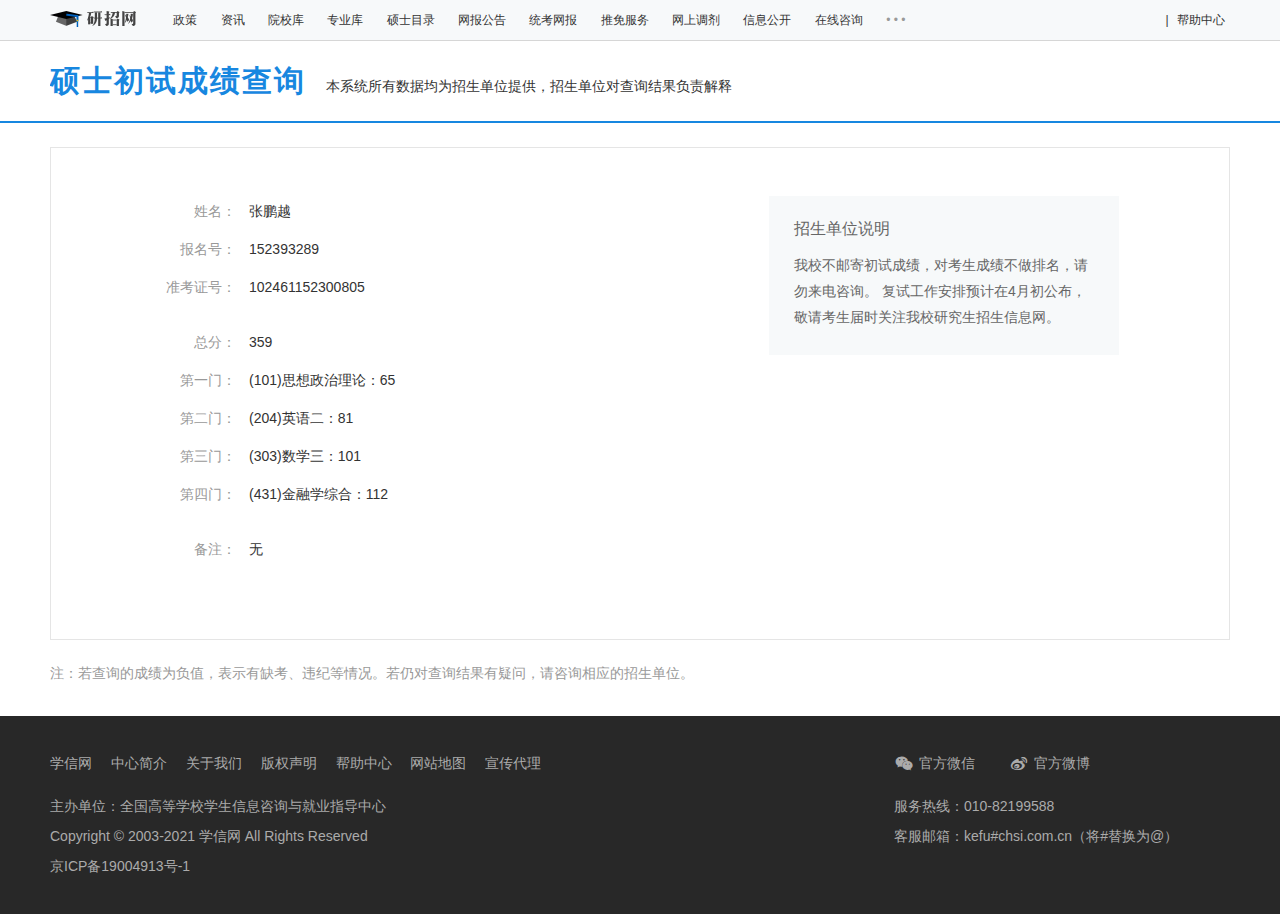
<file: res2.html>
<!DOCTYPE html>
<!-- saved from url=(0035)https://yz.chsi.com.cn/apply/cjcxa/ -->
<html>
	<head>
		<meta http-equiv="Content-Type" content="text/html; charset=UTF-8">

		<meta http-equiv="X-UA-Compatible" content="IE=Edge,chrome=1">
		<title>全国硕士研究生统一招生考试部分考生初试成绩查询系统</title>
		<link rel="stylesheet" href="css/iconfont.css">
		<link rel="stylesheet" href="css/yz.min.css">
		<link rel="icon" href="images/favicon.ico" type="image/x-icon">
		<style type="text/css">
			.cjcx-box {
				margin-top: 24px;
				margin-bottom: 20px;
				border: 1px solid #e5e5e5;
				padding: 48px 82px;
				position: relative;
			}

			.cjxx-info-title {
				text-align: right;
				width: 100px;
				color: #999;
				vertical-align: top;
			}

			.cjxx-info-content {
				text-align: left;
				;
				padding-left: 10px;
				vertical-align: top;
				word-break: break-all;
			}

			.cjxx-info {
				width: 540px;
			}

			.cjxx-info tr {
				height: 36px
			}

			.cjxx-info tr.cjxx-info-cut {
				height: 15px;
			}

			.cjcx-bz {
				position: absolute;
				width: 300px;
				padding: 25px;
				top: 48px;
				right: 110px;
				background: #f7f9fa;
			}

			.cjcx-bz-title {
				font-size: 16px;
				line-height: 1;
				margin-bottom: 15px;
				font-weight: 400;
				color: #666;
			}

			.cjcx-bz-content {
				text-indent: 0;
				color: #666;
				word-break: break-all;
			}

			.cjcx-bz-content .ch-paragraph14 {
				margin-bottom: 0;
			}

			.cjcx-tip {
				margin-top: 20px;
				margin-bottom: 30px;
			}

			.cjcx-tip .ch-paragraph14 {
				text-indent: 0;
				color: #999;
			}

			.cjcx-noresult {
				color: #999;
				font-size: 14px;
			}
		</style>

		<script async="" src="js/analytics.js"></script>
		<script src="js/zhuge-1.0.0.js"></script>
		<script>
			(function(i, s, o, g, r, a, m) {
				i['GoogleAnalyticsObject'] = r;
				i[r] = i[r] || function() {
					(i[r].q = i[r].q || []).push(arguments)
				}, i[r].l = 1 * new Date();
				a = s.createElement(o),
					m = s.getElementsByTagName(o)[0];
				a.async = 1;
				a.src = g;
				m.parentNode.insertBefore(a, m)
			})(window, document, 'script', 'js/analytics.js', 'ga');

			ga('create', 'UA-100524-7', {
				'sampleRate': 8
			});
			ga('send', 'pageview');
		</script>
	</head>

	<body class="ch-sticky">
		<div class="main-wrapper">




			<!-- 1：吊顶区域 -->
			<style>
				/**
 * description: top-nav-wrapper: 吊顶;
 * author: myx;
 * date: 2017-08;
 */
				.top-nav-wrapper {
					width: 100%;
					height: 40px;
					line-height: 40px;
					background: #f7f9fa;
					border-bottom: 1px solid #d6d6d6;
					font-size: 12px;
				}

				.top-nav-wrapper a {
					color: #333;
				}

				.top-nav-wrapper a.hot {
					color: #ee6464;
				}

				.top-nav-wrapper a:hover {
					text-decoration: underline;
				}

				.top-nav-wrapper .top-nav {
					width: 1180px;
					margin: 0 auto;
				}

				.top-nav-wrapper .top-nav-list {
					float: left;
					width: 980px;
					height: 40px;
				}

				.top-nav-wrapper .top-nav-list a {
					margin: 0 10px;
				}

				.top-nav-wrapper .top-nav-list a.top-nav-home {
					display: inline-block;
					width: 45px;
					height: 40px;
					padding-left: 50px;
					margin-right: 15px;
					margin-left: 0px;
					margin-top: -1px;
					background-image: url('images/logo-min.png');
					background-image: -webkit-image-set(url('images/logo-min.png') 1x, url('https://t4.chei.com.cn/yz/assets/images/logo-min2x.png') 2x);
					background-repeat: no-repeat;
					background-position: 0 11px;
					color: #1787e0;
					font-weight: bold;
					vertical-align: middle;
				}

				.top-nav-wrapper .top-nav-list a.top-nav-home:hover {
					text-decoration: none;
				}

				.top-nav-wrapper .top-nav-load {
					float: right;
					width: 200px;
					height: 40px;
					text-align: right;
				}

				.top-nav-wrapper .top-nav-load a {
					margin: 0 5px;
				}

				.top-nav-hide {
					position: relative;
					margin-left: 10px;
					cursor: pointer;
					color: #999;
				}

				.top-nav-hide:hover {
					color: #333;
				}

				.top-nav-hide:hover .top-nav-pop {
					display: block;
				}

				.top-nav-hide .iconfont {
					font-size: 12px;
					margin-right: -5px;
				}

				.top-nav-pop {
					display: none;
					position: absolute;
					left: 0px;
					top: 12px;
					padding-top: 14px;
					z-index: 9999;
				}

				.top-nav-hide ul {
					width: 135px;
					padding: 6px 0;
					border: 1px solid #e5e5e5;
					border-bottom: none;
					background: #fff;
					box-shadow: 2px 2px 8px #cdcdcd;
				}

				.top-nav-hide li {
					line-height: 35px;
				}

				.top-nav-wrapper .top-nav-hide li a {
					display: block;
					margin: 0 10px;
					border-bottom: 1px dashed #e5e5e5;
				}

				.top-nav-wrapper .top-nav-hide li.last a {
					border-bottom: none;
				}

				.top-nav-wrapper .top-nav-hide li a:hover {
					background: #f2f2f2;
					margin: 0;
					padding: 0 10px;
					border-bottom: 1px dashed #f2f2f2;
					font-weight: 700;
					text-decoration: none;
				}

				.top-nav-wrapper .top-nav-hide li.last a:hover {
					border-bottom: none;
				}

				.top-nav-point {
					font-family: tahoma, arial, 'Microsoft YaHei', "Hiragino Sans GB", SimSun, sans-serif;
				}

				.abc tr td {
					border: 1px solid #1787e0 !important;
					padding: 5px;
				}
			</style>
			<div class="top-nav-wrapper">
				<div class="top-nav clearfix">
					<div class="top-nav-list">
						<a href="https://yz.chsi.com.cn/" class="top-nav-home"> </a>
						<a href="https://yz.chsi.com.cn/kyzx/zcdh/" target="_self">政策</a>
						<a href="https://yz.chsi.com.cn/kyinfo/" target="_self">资讯</a>
						<a href="https://yz.chsi.com.cn/sch/" target="_self">院校库</a>
						<a href="https://yz.chsi.com.cn/zyk/" target="_self">专业库</a>
						<a href="https://yz.chsi.com.cn/zsml/zyfx_search.jsp" target="_self">硕士目录</a>
						<a href="https://yz.chsi.com.cn/sswbgg/" target="_self">网报公告</a>
						<a href="https://yz.chsi.com.cn/yzwb/" target="_self">统考网报</a>
						<a href="https://yz.chsi.com.cn/tm/" target="_blank">推免服务</a>
						<a href="https://yz.chsi.com.cn/yztj/" target="_self">网上调剂</a>
						<a href="https://yz.chsi.com.cn/zsgs/" target="_self">信息公开</a>
						<a href="https://yz.chsi.com.cn/zxdy/" target="_self">在线咨询</a>
						<span class="top-nav-hide">
							<span class="top-nav-point">• • •</span>
							<div class="top-nav-pop">
								<ul>
									<li><a href="https://yz.chsi.com.cn/z/yzzyss/" target="_self">专业学位</a></li>
									<li><a href="https://yz.chsi.com.cn/yzzt/zyqmjx/" target="_self">专业解析</a></li>
									<li><a href="https://yz.chsi.com.cn/yzzt/kyfs2019/" target="_self">复试分数线</a></li>
									<li><a href="https://yz.chsi.com.cn/bsmlcx/index.jsp" target="_self">博士目录</a></li>
									<li class="last"><a href="https://yz.chsi.com.cn/bsbm/" target="_self">博士网报</a></li>
								</ul>
							</div>
						</span>
					</div>
					<div class="top-nav-load">


						<!-- <a href="https://yz.chsi.com.cn/user/?entrytype=yzgr">登录</a> -->
						<!-- | -->
						<!-- <a href="https://account.chsi.com.cn/account/preregister.action?from=yz-home">注册</a> -->



						|
						<a href="https://yz.chsi.com.cn/help/">帮助中心</a>
					</div>
				</div>
			</div>

			<div class="header-wrapper ch-simple">
				<div class="ch-header-second clearfix">
					<h1>硕士初试成绩查询</h1>
					<div class="ch-sub-title">本系统所有数据均为招生单位提供，招生单位对查询结果负责解释</div>
				</div>
			</div>

			<div class="container clearfix">
				<table cellspacing="0" border="1" class="abc" style="width: 95%;border-collapse:collapse;margin: 30px;" hidden="hidden">
					<tbody>
						<tr>
							<td style="font-weight:bold;border:1px solid black;text-align: center;">准考证号</td>
							<td style="border:1px solid black;text-align: center;">102460210001360</td>
							<td style="font-weight:bold;border:1px solid black;text-align: center;">姓名</td>
							<td style="border:1px solid black;text-align: center;">张鹏越</td>
						</tr>
						<tr>
							<td colspan="2" style="font-weight:bold;border:1px solid black;text-align: center;">报考专业</td>
					
							<td colspan="2" style="border:1px solid black;text-align: center;">
					
					
					
					
					
								025100&nbsp;(专业学位)金融
					
					
							</td>
						</tr>
						<tr>
							<td colspan="2" style="border:1px solid black;text-align: center;">101 思想政治理论</td>
							<td colspan="2" style="border:1px solid black;text-align: center;">
					
					
					
					
					
								54
					
					
							</td>
						</tr>
						<tr>
							<td colspan="2" style="border:1px solid black;text-align: center;">204 英语二</td>
							<td colspan="2" style="border:1px solid black;text-align: center;">
					
					
					
					
					
								72
					
					
							</td>
						</tr>
						<tr>
							<td colspan="2" style="border:1px solid black;text-align: center;">303 数学三</td>
							<td colspan="2" style="border:1px solid black;text-align: center;">
					
					
								106
					
					
							</td>
						</tr>
						<tr>
							<td colspan="2" style="border:1px solid black;text-align: center;">431 金融学综合</td>
							<td colspan="2" style="border:1px solid black;text-align: center;">
								98
							</td>
						</tr>
					
						<tr>
							<td colspan="2" style="border:1px solid black;text-align: center;">总分</td>
							<td colspan="2" style="border:1px solid black;text-align: center;">330</td>
						</tr>
					</tbody>
				</table>
				
				<div class="cjcx-box">
					<table class="cjxx-info">
						<tbody>
							<tr>
								<td class="cjxx-info-title">姓名：</td>
								<td class="cjxx-info-content">张鹏越</td>
							</tr>
							<tr>
								<td class="cjxx-info-title">报名号：</td>
								<td class="cjxx-info-content">152393289</td>
							</tr>
							<tr>
								<td class="cjxx-info-title">准考证号：</td>
								<td class="cjxx-info-content">102461152300805</td>
							</tr>
							<tr class="cjxx-info-cut">
								<td colspan="2"></td>
							</tr>
							<tr>
								<td class="cjxx-info-title">总分：</td>
								<td class="cjxx-info-content">359</td>
							</tr>
							<tr>
								<td class="cjxx-info-title">第一门：</td>
								<td class="cjxx-info-content">
									(101)思想政治理论：65
								</td>
							</tr>
							<tr>
								<td class="cjxx-info-title">第二门：</td>
								<td class="cjxx-info-content">
									(204)英语二：81
								</td>
							</tr>
							<tr>
								<td class="cjxx-info-title">第三门：</td>
								<td class="cjxx-info-content">
									(303)数学三：101
								</td>
							</tr>
							<tr>
								<td class="cjxx-info-title">第四门：</td>
								<td class="cjxx-info-content">
									(431)金融学综合：112
								</td>
							</tr>
							<tr class="cjxx-info-cut">
								<td colspan="2"></td>
							</tr>
							<tr>
								<td class="cjxx-info-title">备注：</td>
								<td class="cjxx-info-content">
									无
								</td>
							</tr>
							<tr class="cjxx-info-cut">
								<td colspan="2"></td>
							</tr>
						</tbody>
					</table>
				
					<div class="cjcx-bz">
						<h2 class="cjcx-bz-title">招生单位说明</h2>
						<p class="ch-paragraph14 cjcx-bz-content">我校不邮寄初试成绩，对考生成绩不做排名，请勿来电咨询。
							复试工作安排预计在4月初公布，敬请考生届时关注我校研究生招生信息网。</p>
					</div>
				
				</div>
				<div class="cjcx-tip">
					<p class="ch-paragraph14">注：若查询的成绩为负值，表示有缺考、违纪等情况。若仍对查询结果有疑问，请咨询相应的招生单位。</p>
				</div>




			</div>
		</div>




		<!-- 4: 底部区域 -->
		<style>
			/**
     * description: footer 共用底部;
     * author:myx;
     * date:2017-07;
     */

			.footer-wrapper {
				line-height: 30px;
				background: #282828;
				color: #ababab;
			}

			.footer-wrapper a {
				color: #ababab;
			}

			.footer-wrapper .footer {
				position: relative;
				width: 1180px;
				height: 198px;
				margin: 0 auto;
			}

			.footer-wrapper .footer-list {
				position: absolute;
				top: 32px;
				left: 0px;
			}

			.footer-wrapper .footer-list a {
				margin-right: 15px;
			}

			.footer-wrapper .footer-units {
				position: absolute;
				top: 75px;
				left: 0px;
			}

			.footer-wrapper .footer-media {
				position: absolute;
				top: 32px;
				left: 844px;
			}

			.footer-wrapper .footer-media a {
				display: inline-block;
				margin-right: 30px;
				vertical-align: top;
			}

			.footer-wrapper .footer-media a:hover {
				text-decoration: none;
			}

			.footer-wrapper .footer-media .iconfont {
				margin-right: 5px;
				font-size: 20px;
				vertical-align: middle;
			}

			.footer-wrapper .footer-msg {
				position: absolute;
				top: 75px;
				left: 844px;
			}
		</style>
		<div class="footer-wrapper">
			<div class="footer">
				<div class="footer-list">
					<a href="https://www.chsi.com.cn/" target="_blank">学信网</a>
					<a href="http://chesicc.moe.edu.cn/zxgw/zxjs/201604/20160418/1529506207.html" target="_blank">中心简介</a>
					<a href="https://yz.chsi.com.cn/doc/about.jsp" target="_blank">关于我们</a>
					<a href="https://yz.chsi.com.cn/doc/copyright.jsp" target="_blank">版权声明</a>
					<a href="https://yz.chsi.com.cn/help/" target="_blank">帮助中心</a>
					<a href="https://yz.chsi.com.cn/sitemap.jsp" target="_blank">网站地图</a>
					<a href="https://yz.chsi.com.cn/doc/adv.jsp" target="_blank">宣传代理</a>
				</div>
				<div class="footer-units">
					主办单位：<a href="http://chesicc.moe.edu.cn/" target="_blank">全国高等学校学生信息咨询与就业指导中心</a><br>
					Copyright © 2003-2021 <a href="https://www.chsi.com.cn/" target="_blank">学信网</a> All Rights Reserved<br>
					<a href="http://beian.miit.gov.cn/" target="_blank">京ICP备19004913号-1</a>
				</div>
				<div class="footer-media">
					<a href="https://yz.chsi.com.cn/kyzx/kp/wbwx.shtml" target="_blank"><i class="iconfont" title="官方微信"></i>官方微信</a>
					<a href="https://yz.chsi.com.cn/kyzx/kp/wbwx.shtml" target="_blank"><i class="iconfont" title="官方微博"></i>官方微博</a>
				</div>
				<div class="footer-msg">
					服务热线：010-82199588<br>
					客服邮箱：kefu#chsi.com.cn（将#替换为@）<br>
				</div>
			</div>
		</div>


	</body>
</html>
</file>
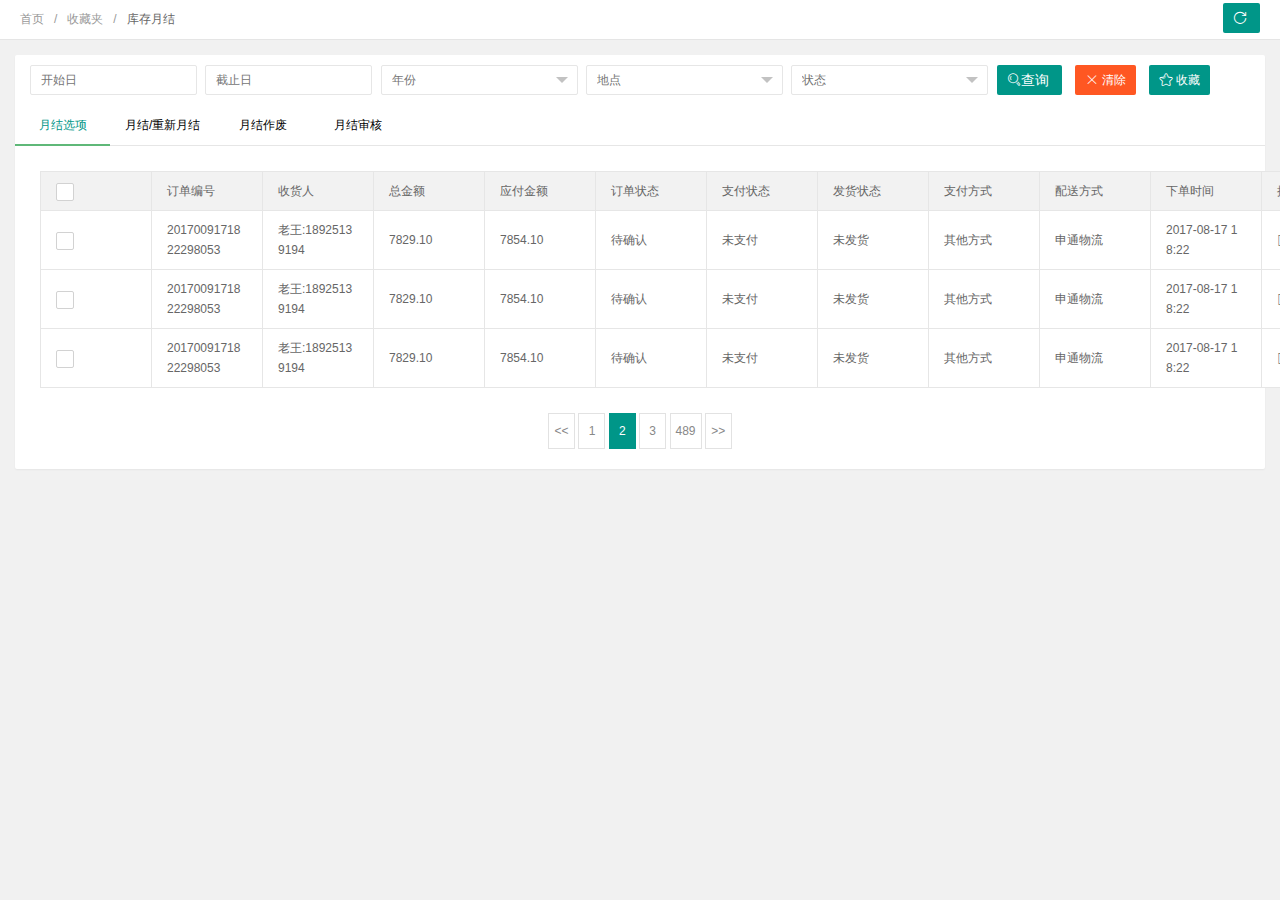
<file: 库存月结.html>
<!DOCTYPE html>
<html class="x-admin-sm">

	<head>
		<meta charset="UTF-8">
		<title>欢迎页面-X-admin2.2</title>
		<meta name="renderer" content="webkit">
		<meta http-equiv="X-UA-Compatible" content="IE=edge,chrome=1">
		<meta name="viewport" content="width=device-width,user-scalable=yes, minimum-scale=0.4, initial-scale=0.8,target-densitydpi=low-dpi" />
		<link rel="stylesheet" href="./css/font.css">
		<link rel="stylesheet" href="./css/xadmin.css">
		<script type="text/javascript" src="./lib/layui/layui.js" charset="utf-8"></script>
		<script type="text/javascript" src="./js/xadmin.js"></script>
		<!-- 让IE8/9支持媒体查询，从而兼容栅格 -->
		<!--[if lt IE 9]>
            <script src="https://cdn.staticfile.org/html5shiv/r29/html5.min.js"></script>
            <script src="https://cdn.staticfile.org/respond.js/1.4.2/respond.min.js"></script>
        <![endif]-->
	</head>

	<body>
		<div class="x-nav">
			<span class="layui-breadcrumb">
				<a href="">首页</a>
				<a href="">收藏夹</a>
				<a>
					<cite>库存月结</cite></a>
			</span>
			<a class="layui-btn layui-btn-small" style="line-height:1.6em;margin-top:3px;float:right" onclick="location.reload()"
			 title="刷新">
				<i class="layui-icon layui-icon-refresh" style="line-height:30px"></i>
			</a>
		</div>

		<div class="layui-fluid">
			<div class="layui-row layui-col-space15">
				<div class="layui-col-md12">
					<div class="layui-card">
						<div class="layui-card-body ">
							<form class="layui-form layui-col-space5">
								<div class="layui-input-inline layui-show-xs-block">
									<input class="layui-input" placeholder="开始日" name="start" id="start"></div>
								<div class="layui-input-inline layui-show-xs-block">
									<input class="layui-input" placeholder="截止日" name="end" id="end"></div>
								<div class="layui-input-inline layui-show-xs-block">
									<select name="contrller">
										<option value="">年份</option>
										<option>支付宝</option>
										<option>微信</option>
										<option>货到付款</option>
									</select>
								</div>
								<div class="layui-input-inline layui-show-xs-block">
									<select name="contrller">
										<option value="">地点</option>
										<option value="0">待确认</option>
										<option value="1">已确认</option>
										<option value="2">已收货</option>
										<option value="3">已取消</option>
										<option value="4">已完成</option>
										<option value="5">已作废</option>
									</select>
								</div>
								<div class="layui-input-inline layui-show-xs-block">
									<select name="contrller">
										<option value="">状态</option>
										<option value="0">待确认</option>
										<option value="1">已确认</option>
										<option value="2">已收货</option>
										<option value="3">已取消</option>
										<option value="4">已完成</option>
										<option value="5">已作废</option>
									</select>
								</div>

								<div class="layui-input-inline layui-show-xs-block">
									<button class="layui-btn" lay-submit="" lay-filter="sreach">
										<i class="layui-icon layui-icon-search">查询</i></button>
									<button class="layui-btn layui-btn-danger" onclick="delAll()">
										<i class="layui-icon layui-icon-close"></i>清除</button>
									<button class="layui-btn" onclick="xadmin.open('添加用户','./order-add.html',800,600)">
										<i class="layui-icon layui-icon-star"></i>收藏</button>
								</div>
							</form>
						</div>

						<div class="layui-tab layui-tab-brief">
							<ul class="layui-tab-title">
								<li class="layui-this">月结选项</li>
								<li>月结/重新月结</li>
								<li>月结作废</li>
								<li>月结审核</li>
							</ul>
							<div class="layui-tab-content" >
								<div class="layui-tab-item layui-show">
									<div class="layui-card-body ">
										<table class="layui-table layui-form">
											<thead>
												<tr>
													<th>
														<input type="checkbox" name="" lay-skin="primary">
													</th>
													<th>订单编号</th>
													<th>收货人</th>
													<th>总金额</th>
													<th>应付金额</th>
													<th>订单状态</th>
													<th>支付状态</th>
													<th>发货状态</th>
													<th>支付方式</th>
													<th>配送方式</th>
													<th>下单时间</th>
													<th>操作</th>
												</tr>
											</thead>
											<tbody>
												<tr>
													<td>
														<input type="checkbox" name="" lay-skin="primary"></td>
													<td>2017009171822298053</td>
													<td>老王:18925139194</td>
													<td>7829.10</td>
													<td>7854.10</td>
													<td>待确认</td>
													<td>未支付</td>
													<td>未发货</td>
													<td>其他方式</td>
													<td>申通物流</td>
													<td>2017-08-17 18:22</td>
													<td class="td-manage">
														<a title="查看" onclick="xadmin.open('编辑','order-view.html')" href="javascript:;">
															<i class="layui-icon">&#xe63c;</i></a>
														<a title="删除" onclick="member_del(this,'要删除的id')" href="javascript:;">
															<i class="layui-icon">&#xe640;</i></a>
													</td>
												</tr>
												<tr>
													<td>
														<input type="checkbox" name="" lay-skin="primary"></td>
													<td>2017009171822298053</td>
													<td>老王:18925139194</td>
													<td>7829.10</td>
													<td>7854.10</td>
													<td>待确认</td>
													<td>未支付</td>
													<td>未发货</td>
													<td>其他方式</td>
													<td>申通物流</td>
													<td>2017-08-17 18:22</td>
													<td class="td-manage">
														<a title="查看" onclick="xadmin.open('编辑','order-view.html')" href="javascript:;">
															<i class="layui-icon">&#xe63c;</i></a>
														<a title="删除" onclick="member_del(this,'要删除的id')" href="javascript:;">
															<i class="layui-icon">&#xe640;</i></a>
													</td>
												</tr>
												<tr>
													<td>
														<input type="checkbox" name="" lay-skin="primary"></td>
													<td>2017009171822298053</td>
													<td>老王:18925139194</td>
													<td>7829.10</td>
													<td>7854.10</td>
													<td>待确认</td>
													<td>未支付</td>
													<td>未发货</td>
													<td>其他方式</td>
													<td>申通物流</td>
													<td>2017-08-17 18:22</td>
													<td class="td-manage">
														<a title="查看" onclick="xadmin.open('编辑','order-view.html')" href="javascript:;">
															<i class="layui-icon">&#xe63c;</i></a>
														<a title="删除" onclick="member_del(this,'要删除的id')" href="javascript:;">
															<i class="layui-icon">&#xe640;</i></a>
													</td>
												</tr>
											</tbody>
										</table>
									</div>
									<div class="layui-card-body ">
										<div class="page">
											<div>
												<a class="prev" href="">&lt;&lt;</a>
												<a class="num" href="">1</a>
												<span class="current">2</span>
												<a class="num" href="">3</a>
												<a class="num" href="">489</a>
												<a class="next" href="">&gt;&gt;</a></div>
										</div>
									</div>
								</div>
								<div class="layui-tab-item">2</div>
								<div class="layui-tab-item">3</div>
								<div class="layui-tab-item">4</div>
								<div class="layui-tab-item">5</div>
								<div class="layui-tab-item">6</div>
							</div>
						</div>

					</div>
				</div>
			</div>
		</div>


		<script>
			layui.use(['form', 'layer'],
				function() {
					$ = layui.jquery;
					var form = layui.form,
						layer = layui.layer;

					//自定义验证规则
					form.verify({
						nikename: function(value) {
							if (value.length < 5) {
								return '昵称至少得5个字符啊';
							}
						},
						pass: [/(.+){6,12}$/, '密码必须6到12位'],
						repass: function(value) {
							if ($('#L_pass').val() != $('#L_repass').val()) {
								return '两次密码不一致';
							}
						}
					});

					//监听提交
					form.on('submit(add)',
						function(data) {
							console.log(data);
							//发异步，把数据提交给php
							layer.alert("增加成功", {
									icon: 6
								},
								function() {
									// 获得frame索引
									var index = parent.layer.getFrameIndex(window.name);
									//关闭当前frame
									parent.layer.close(index);
								});
							return false;
						});

				});
		</script>
		<script>
			var _hmt = _hmt || [];
			(function() {
				var hm = document.createElement("script");
				hm.src = "https://hm.baidu.com/hm.js?b393d153aeb26b46e9431fabaf0f6190";
				var s = document.getElementsByTagName("script")[0];
				s.parentNode.insertBefore(hm, s);
			})();
		</script>
	</body>

</html>
</file>
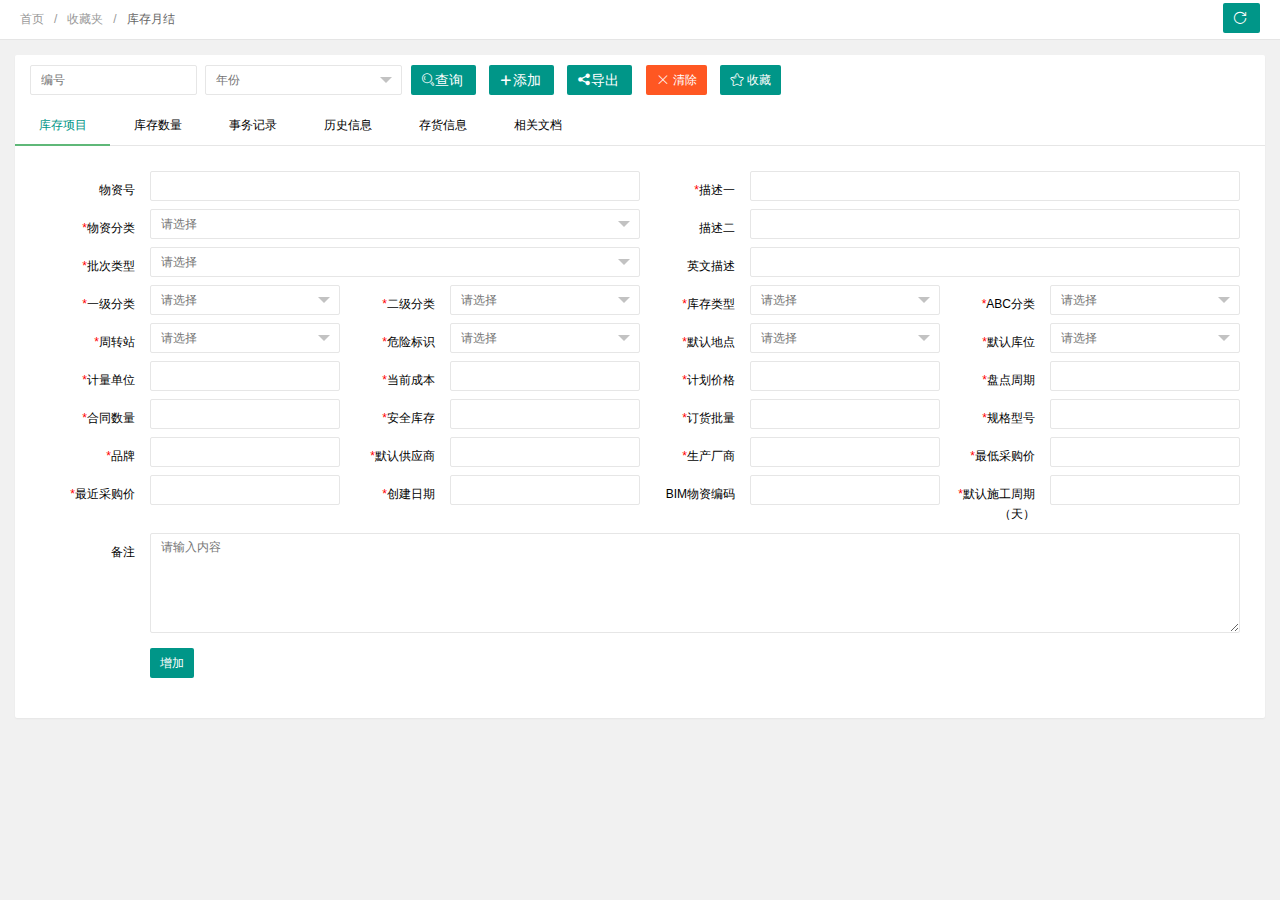
<file: 库存项目.html>
<!DOCTYPE html>
<html class="x-admin-sm">

	<head>
		<meta charset="UTF-8">
		<title>欢迎页面-X-admin2.2</title>
		<meta name="renderer" content="webkit">
		<meta http-equiv="X-UA-Compatible" content="IE=edge,chrome=1">
		<meta name="viewport" content="width=device-width,user-scalable=yes, minimum-scale=0.4, initial-scale=0.8,target-densitydpi=low-dpi" />
		<link rel="stylesheet" href="./css/font.css">
		<link rel="stylesheet" href="./css/xadmin.css">
		<script type="text/javascript" src="./lib/layui/layui.js" charset="utf-8"></script>
		<script type="text/javascript" src="./js/xadmin.js"></script>
	</head>

	<body>
		<div class="x-nav">
			<span class="layui-breadcrumb">
				<a href="">首页</a>
				<a href="">收藏夹</a>
				<a>
					<cite>库存月结</cite></a>
			</span>
			<a class="layui-btn layui-btn-small" style="line-height:1.6em;margin-top:3px;float:right" onclick="location.reload()"
			 title="刷新">
				<i class="layui-icon layui-icon-refresh" style="line-height:30px"></i>
			</a>
		</div>

		<div class="layui-fluid">
			<div class="layui-row layui-col-space15">
				<div class="layui-col-md12">
					<div class="layui-card">
						<div class="layui-card-body ">
							<form class="layui-form layui-col-space5">
								<div class="layui-input-inline layui-show-xs-block">
									<input class="layui-input" placeholder="编号" name="start" id="start">
								</div>
								<div class="layui-input-inline layui-show-xs-block">
									<select name="contrller">
										<option value="">年份</option>
										<option>支付宝</option>
										<option>微信</option>
										<option>货到付款</option>
									</select>
								</div>

								<div class="layui-input-inline layui-show-xs-block">
									<button class="layui-btn" lay-submit="" lay-filter="sreach">
										<i class="layui-icon layui-icon-search">查询</i>
									</button>

									<button class="layui-btn" lay-submit="" lay-filter="sreach">
										<i class="layui-icon layui-icon-add-1">添加</i>
									</button>
									<button class="layui-btn" lay-submit="" lay-filter="sreach">
										<i class="layui-icon layui-icon-share">导出</i>
									</button>
									<button class="layui-btn layui-btn-danger" onclick="delAll()">
										<i class="layui-icon layui-icon-close"></i>清除
									</button>
									<button class="layui-btn" onclick="xadmin.open('添加用户','./order-add.html',800,600)">
										<i class="layui-icon layui-icon-star"></i>收藏
									</button>
								</div>
							</form>
						</div>

						<div class="layui-tab layui-tab-brief">
							<ul class="layui-tab-title">
								<li class="layui-this">库存项目</li>
								<li>库存数量</li>
								<li>事务记录</li>
								<li>历史信息</li>
								<li>存货信息</li>
								<li>相关文档</li>
							</ul>
							<div class="layui-tab-content">
								<div class="layui-tab-item layui-show">
									<div class="layui-fluid">
										<div class="layui-row">
											<form class="layui-form ">
												<div class="layui-col-lg6 layui-col-md6">
													<label class="layui-form-label">物资号</label>
													<div class="layui-input-block">
														<input type="text" name="fullname" lay-verify="required" placeholder="" autocomplete="off" class="layui-input">
													</div>
												</div>
												<div class="layui-col-lg6 layui-col-md6">
													<label class="layui-form-label"><span class="x-red">*</span>描述一</label>
													<div class="layui-input-block">
														<input type="text" name="fullname" lay-verify="required" placeholder="" autocomplete="off" class="layui-input">
													</div>
												</div>
												<div class="layui-col-lg6 layui-col-md6">
													<label class="layui-form-label"><span class="x-red">*</span>物资分类</label>
													<div class="layui-input-block">
														<select name="type" lay-verify="required" lay-filter="aihao">
															<option value=""></option>
															<option value="0">前端工程师</option>
															<option value="4">视觉设计师</option>
														</select>
													</div>
												</div>
												<div class="layui-col-lg6 layui-col-md6">
													<label class="layui-form-label">描述二</label>
													<div class="layui-input-block">
														<input type="text" name="fullname" lay-verify="required" placeholder="" autocomplete="off" class="layui-input">
													</div>
												</div>
												<div class="layui-col-lg6 layui-col-md6">
													<label class="layui-form-label"><span class="x-red">*</span>批次类型</label>
													<div class="layui-input-block">
														<select name="type" lay-verify="required" lay-filter="aihao">
															<option value=""></option>
															<option value="0">前端工程师</option>
															<option value="4">视觉设计师</option>
														</select>
													</div>
												</div>
												<div class="layui-col-lg6 layui-col-md6">
													<label class="layui-form-label">英文描述</label>
													<div class="layui-input-block">
														<input type="text" name="fullname" lay-verify="required" placeholder="" autocomplete="off" class="layui-input">
													</div>
												</div>

												<div class="layui-col-lg3 layui-col-md3">
													<label class="layui-form-label"><span class="x-red">*</span>一级分类</label>
													<div class="layui-input-block">
														<select name="type" lay-verify="required" lay-filter="aihao">
															<option value=""></option>
															<option value="0">前端工程师</option>
															<option value="4">视觉设计师</option>
														</select>
													</div>
												</div>
												<div class="layui-col-lg3 layui-col-md3">
													<label class="layui-form-label"><span class="x-red">*</span>二级分类</label>
													<div class="layui-input-block">
														<select name="type" lay-verify="required" lay-filter="aihao">
															<option value=""></option>
															<option value="0">前端工程师</option>
															<option value="4">视觉设计师</option>
														</select>
													</div>
												</div>
												<div class="layui-col-lg3 layui-col-md3">
													<label class="layui-form-label"><span class="x-red">*</span>库存类型</label>
													<div class="layui-input-block">
														<select name="type" lay-verify="required" lay-filter="aihao">
															<option value=""></option>
															<option value="0">前端工程师</option>
															<option value="4">视觉设计师</option>
														</select>
													</div>
												</div>
												<div class="layui-col-lg3 layui-col-md3">
													<label class="layui-form-label"><span class="x-red">*</span>ABC分类</label>
													<div class="layui-input-block">
														<select name="type" lay-verify="required" lay-filter="aihao">
															<option value=""></option>
															<option value="0">前端工程师</option>
															<option value="4">视觉设计师</option>
														</select>
													</div>
												</div>
												<div class="layui-col-lg3 layui-col-md3">
													<label class="layui-form-label"><span class="x-red">*</span>周转站</label>
													<div class="layui-input-block">
														<select name="type" lay-verify="required" lay-filter="aihao">
															<option value=""></option>
															<option value="0">前端工程师</option>
															<option value="4">视觉设计师</option>
														</select>
													</div>
												</div>

												<div class="layui-col-lg3 layui-col-md3">
													<label class="layui-form-label"><span class="x-red">*</span>危险标识</label>
													<div class="layui-input-block">
														<select name="type" lay-verify="required" lay-filter="aihao">
															<option value=""></option>
															<option value="0">前端工程师</option>
															<option value="4">视觉设计师</option>
														</select>
													</div>
												</div>
												<div class="layui-col-lg3 layui-col-md3">
													<label class="layui-form-label"><span class="x-red">*</span>默认地点</label>
													<div class="layui-input-block">
														<select name="type" lay-verify="required" lay-filter="aihao">
															<option value=""></option>
															<option value="0">前端工程师</option>
															<option value="4">视觉设计师</option>
														</select>
													</div>
												</div>
												<div class="layui-col-lg3 layui-col-md3">
													<label class="layui-form-label"><span class="x-red">*</span>默认库位</label>
													<div class="layui-input-block">
														<select name="type" lay-verify="required" lay-filter="aihao">
															<option value=""></option>
															<option value="0">前端工程师</option>
															<option value="4">视觉设计师</option>
														</select>
													</div>
												</div>
												<div class="layui-col-lg3 layui-col-md3">
													<label class="layui-form-label"><span class="x-red">*</span>计量单位</label>
													<div class="layui-input-block">
														<input type="text" name="fullname" lay-verify="required" placeholder="" autocomplete="off" class="layui-input">
													</div>
												</div>
												<div class="layui-col-lg3 layui-col-md3">
													<label class="layui-form-label"><span class="x-red">*</span>当前成本</label>
													<div class="layui-input-block">
														<input type="text" name="fullname" lay-verify="required" placeholder="" autocomplete="off" class="layui-input">
													</div>
												</div>
												<div class="layui-col-lg3 layui-col-md3">
													<label class="layui-form-label"><span class="x-red">*</span>计划价格</label>
													<div class="layui-input-block">
														<input type="text" name="fullname" lay-verify="required" placeholder="" autocomplete="off" class="layui-input">
													</div>
												</div>
												<div class="layui-col-lg3 layui-col-md3" >
													<label class="layui-form-label"><span class="x-red">*</span>盘点周期</label>
													<div class="layui-input-block">
														<input type="text" name="fullname" lay-verify="required" placeholder="" autocomplete="off" class="layui-input">
													</div>
												</div>
												<div class="layui-col-lg3 layui-col-md3">
													<label class="layui-form-label"><span class="x-red">*</span>合同数量</label>
													<div class="layui-input-block">
														<input type="text" name="fullname" lay-verify="required" placeholder="" autocomplete="off" class="layui-input">
													</div>
												</div>
												<div class="layui-col-lg3 layui-col-md3">
													<label class="layui-form-label"><span class="x-red">*</span>安全库存</label>
													<div class="layui-input-block">
														<input type="text" name="fullname" lay-verify="required" placeholder="" autocomplete="off" class="layui-input">
													</div>
												</div>

												<div class="layui-col-lg3 layui-col-md3">
													<label class="layui-form-label"><span class="x-red">*</span>订货批量</label>
													<div class="layui-input-block">
														<input type="text" name="fullname" lay-verify="required" placeholder="" autocomplete="off" class="layui-input">
													</div>
												</div>
												<div class="layui-col-lg3 layui-col-md3">
													<label class="layui-form-label"><span class="x-red">*</span>规格型号</label>
													<div class="layui-input-block">
														<input type="text" name="fullname" lay-verify="required" placeholder="" autocomplete="off" class="layui-input">
													</div>
												</div>
												<div class="layui-col-lg3 layui-col-md3">
													<label class="layui-form-label"><span class="x-red">*</span>品牌</label>
													<div class="layui-input-block">
														<input type="text" name="fullname" lay-verify="required" placeholder="" autocomplete="off" class="layui-input">
													</div>
												</div>
												<div class="layui-col-lg3 layui-col-md3">
													<label class="layui-form-label"><span class="x-red">*</span>默认供应商</label>
													<div class="layui-input-block">
														<input type="text" name="fullname" lay-verify="required" placeholder="" autocomplete="off" class="layui-input">
													</div>
												</div>
												<div class="layui-col-lg3 layui-col-md3">
													<label class="layui-form-label"><span class="x-red">*</span>生产厂商</label>
													<div class="layui-input-block">
														<input type="text" name="fullname" lay-verify="required" placeholder="" autocomplete="off" class="layui-input">
													</div>
												</div>
												<div class="layui-col-lg3 layui-col-md3">
													<label class="layui-form-label"><span class="x-red">*</span>最低采购价</label>
													<div class="layui-input-block">
														<input type="text" name="fullname" lay-verify="required" placeholder="" autocomplete="off" class="layui-input">
													</div>
												</div>
												<div class="layui-col-lg3 layui-col-md3">
													<label class="layui-form-label"><span class="x-red">*</span>最近采购价</label>
													<div class="layui-input-block">
														<input type="text" name="fullname" lay-verify="required" placeholder="" autocomplete="off" class="layui-input">
													</div>
												</div>
												<div class="layui-col-lg3 layui-col-md3">
													<label class="layui-form-label"><span class="x-red">*</span>创建日期</label>
													<div class="layui-input-block">
														<input type="text" name="fullname" lay-verify="required" placeholder="" autocomplete="off" class="layui-input">
													</div>
												</div>
												<div class="layui-col-lg3 layui-col-md3">
													<label class="layui-form-label">BIM物资编码</label>
													<div class="layui-input-block">
														<input type="text" name="fullname" lay-verify="required" placeholder="" autocomplete="off" class="layui-input">
													</div>
												</div>
												<div class="layui-col-lg3 layui-col-md3">
													<label class="layui-form-label"><span class="x-red">*</span>默认施工周期（天）</label>
													<div class="layui-input-block">
														<input type="text" name="fullname" lay-verify="required" placeholder="" autocomplete="off" class="layui-input">
													</div>
												</div>



												<div class="layui-form-item layui-form-text">
													<label for="desc" class="layui-form-label">备注</label>
													<div class="layui-input-block">
														<textarea placeholder="请输入内容" id="desc" name="desc" class="layui-textarea"></textarea>
													</div>
												</div>
												<div class="layui-form-item">
													<label for="L_repass" class="layui-form-label"></label>
													<button class="layui-btn" lay-filter="add" lay-submit="">增加</button></div>
											</form>
										</div>
									</div>

								</div>
								<!-- tab2 -->
								<div class="layui-tab-item">
									
								</div>
								<!-- tab3 -->
								<div class="layui-tab-item">3</div>
								<!-- tab4 -->
								<div class="layui-tab-item">4</div>
								<!-- tab5 -->
								<div class="layui-tab-item">5</div>
								<!-- tab6 -->
								<div class="layui-tab-item">6</div>
							</div>
						</div>

					</div>
				</div>
			</div>
		</div>



		<script>
			layui.use(['form', 'layer'],
				function() {
					$ = layui.jquery;
					var form = layui.form,
						layer = layui.layer;

					//自定义验证规则
					form.verify({
						nikename: function(value) {
							if (value.length < 5) {
								return '昵称至少得5个字符啊';
							}
						},
						pass: [/(.+){6,12}$/, '密码必须6到12位'],
						repass: function(value) {
							if ($('#L_pass').val() != $('#L_repass').val()) {
								return '两次密码不一致';
							}
						}
					});

					//监听提交
					form.on('submit(add)',
						function(data) {
							console.log(data);
							//发异步，把数据提交给php
							layer.alert("增加成功", {
									icon: 6
								},
								function() {
									// 获得frame索引
									var index = parent.layer.getFrameIndex(window.name);
									//关闭当前frame
									parent.layer.close(index);
								});
							return false;
						});

				});
		</script>
		<script>
			var _hmt = _hmt || [];
			(function() {
				var hm = document.createElement("script");
				hm.src = "https://hm.baidu.com/hm.js?b393d153aeb26b46e9431fabaf0f6190";
				var s = document.getElementsByTagName("script")[0];
				s.parentNode.insertBefore(hm, s);
			})();
		</script>
	</body>

</html>
</file>
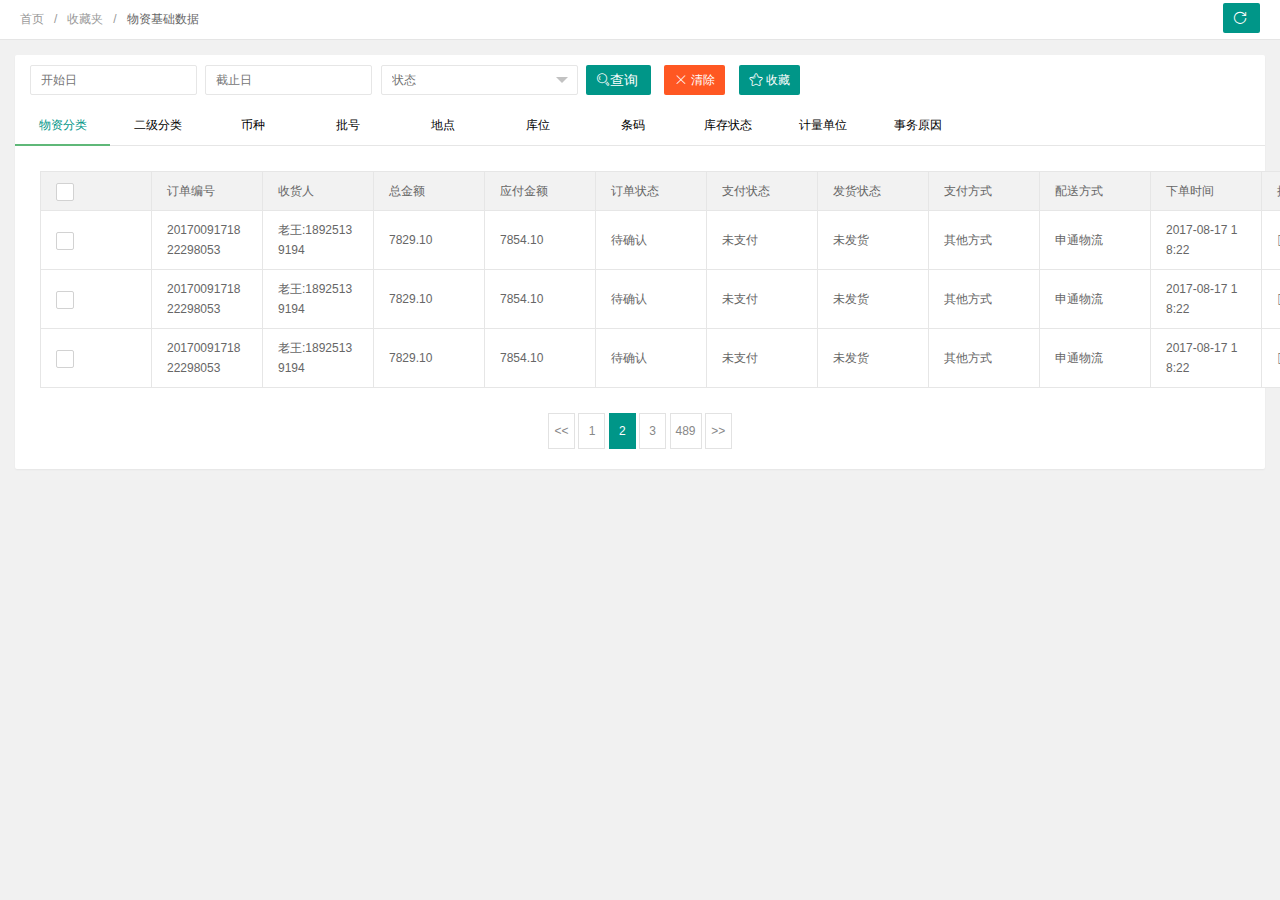
<file: 物资基础数据.html>
<!DOCTYPE html>
<html class="x-admin-sm">

	<head>
		<meta charset="UTF-8">
		<title>欢迎页面-X-admin2.2</title>
		<meta name="renderer" content="webkit">
		<meta http-equiv="X-UA-Compatible" content="IE=edge,chrome=1">
		<meta name="viewport" content="width=device-width,user-scalable=yes, minimum-scale=0.4, initial-scale=0.8,target-densitydpi=low-dpi" />
		<link rel="stylesheet" href="./css/font.css">
		<link rel="stylesheet" href="./css/xadmin.css">
		<script src="./lib/layui/layui.js" charset="utf-8"></script>
		<script type="text/javascript" src="./js/xadmin.js"></script>
	</head>

	<body>
		<div class="x-nav">
			<span class="layui-breadcrumb">
				<a href="">首页</a>
				<a href="">收藏夹</a>
				<a>
					<cite>物资基础数据</cite></a>
			</span>
			<a class="layui-btn layui-btn-small" style="line-height:1.6em;margin-top:3px;float:right" onclick="location.reload()"
			 title="刷新">
				<i class="layui-icon layui-icon-refresh" style="line-height:30px"></i>
			</a>
		</div>

		<div class="layui-fluid">
			<div class="layui-row layui-col-space15">
				<div class="layui-col-md12">
					<div class="layui-card">
						<div class="layui-card-body ">
							<form class="layui-form layui-col-space5">
								<div class="layui-input-inline layui-show-xs-block">
									<input class="layui-input" placeholder="开始日" name="start" id="start"></div>
								<div class="layui-input-inline layui-show-xs-block">
									<input class="layui-input" placeholder="截止日" name="end" id="end"></div>
								<div class="layui-input-inline layui-show-xs-block">
									<select name="contrller">
										<option value="">状态</option>
										<option value="0">待确认</option>
										<option value="1">已确认</option>
										<option value="2">已收货</option>
										<option value="3">已取消</option>
										<option value="4">已完成</option>
										<option value="5">已作废</option>
									</select>
								</div>

								<div class="layui-input-inline layui-show-xs-block">

									<button class="layui-btn" lay-submit="" lay-filter="sreach">
										<i class="layui-icon layui-icon-search">查询</i>
									</button>
									<button class="layui-btn layui-btn-danger" onclick="delAll()">
										<i class="layui-icon layui-icon-close"></i>清除
									</button>
									<button class="layui-btn" onclick="xadmin.open('收藏','./order-add.html',800,600)">
										<i class="layui-icon layui-icon-star"></i>收藏
									</button>
								</div>
							</form>
						</div>


						<div class="layui-tab layui-tab-brief">
							<ul class="layui-tab-title">
								<li class="layui-this">物资分类</li>
								<li>二级分类</li>
								<li>币种</li>
								<li>批号</li>
								<li>地点</li>
								<li>库位</li>
								<li>条码</li>
								<li>库存状态</li>
								<li>计量单位</li>
								<li>事务原因</li>
							</ul>
							<div class="layui-tab-content">
								<div class="layui-tab-item layui-show">
									<div class="layui-card-body ">
										<table class="layui-table layui-form">
											<thead>
												<tr>
													<th>
														<input type="checkbox" name="" lay-skin="primary">
													</th>
													<th>订单编号</th>
													<th>收货人</th>
													<th>总金额</th>
													<th>应付金额</th>
													<th>订单状态</th>
													<th>支付状态</th>
													<th>发货状态</th>
													<th>支付方式</th>
													<th>配送方式</th>
													<th>下单时间</th>
													<th>操作</th>
												</tr>
											</thead>
											<tbody>
												<tr>
													<td>
														<input type="checkbox" name="" lay-skin="primary"></td>
													<td>2017009171822298053</td>
													<td>老王:18925139194</td>
													<td>7829.10</td>
													<td>7854.10</td>
													<td>待确认</td>
													<td>未支付</td>
													<td>未发货</td>
													<td>其他方式</td>
													<td>申通物流</td>
													<td>2017-08-17 18:22</td>
													<td class="td-manage">
														<a title="查看" onclick="xadmin.open('编辑','order-view.html')" href="javascript:;">
															<i class="layui-icon">&#xe63c;</i></a>
														<a title="删除" onclick="member_del(this,'要删除的id')" href="javascript:;">
															<i class="layui-icon">&#xe640;</i></a>
													</td>
												</tr>
												<tr>
													<td>
														<input type="checkbox" name="" lay-skin="primary"></td>
													<td>2017009171822298053</td>
													<td>老王:18925139194</td>
													<td>7829.10</td>
													<td>7854.10</td>
													<td>待确认</td>
													<td>未支付</td>
													<td>未发货</td>
													<td>其他方式</td>
													<td>申通物流</td>
													<td>2017-08-17 18:22</td>
													<td class="td-manage">
														<a title="查看" onclick="xadmin.open('编辑','order-view.html')" href="javascript:;">
															<i class="layui-icon">&#xe63c;</i></a>
														<a title="删除" onclick="member_del(this,'要删除的id')" href="javascript:;">
															<i class="layui-icon">&#xe640;</i></a>
													</td>
												</tr>
												<tr>
													<td>
														<input type="checkbox" name="" lay-skin="primary"></td>
													<td>2017009171822298053</td>
													<td>老王:18925139194</td>
													<td>7829.10</td>
													<td>7854.10</td>
													<td>待确认</td>
													<td>未支付</td>
													<td>未发货</td>
													<td>其他方式</td>
													<td>申通物流</td>
													<td>2017-08-17 18:22</td>
													<td class="td-manage">
														<a title="查看" onclick="xadmin.open('编辑','order-view.html')" href="javascript:;">
															<i class="layui-icon">&#xe63c;</i></a>
														<a title="删除" onclick="member_del(this,'要删除的id')" href="javascript:;">
															<i class="layui-icon">&#xe640;</i></a>
													</td>
												</tr>
											</tbody>
										</table>
									</div>
									<div class="layui-card-body ">
										<div class="page">
											<div>
												<a class="prev" href="">&lt;&lt;</a>
												<a class="num" href="">1</a>
												<span class="current">2</span>
												<a class="num" href="">3</a>
												<a class="num" href="">489</a>
												<a class="next" href="">&gt;&gt;</a></div>
										</div>
									</div>
								</div>
								<div class="layui-tab-item">2</div>
								<div class="layui-tab-item">3</div>
								<div class="layui-tab-item">4</div>
								<div class="layui-tab-item">5</div>
								<div class="layui-tab-item">6</div>
							</div>
						</div>

					</div>
				</div>
			</div>
		</div>
	</body>
	<script>
		layui.use(['laydate', 'form'],
			function() {
				var laydate = layui.laydate;

				//执行一个laydate实例
				laydate.render({
					elem: '#start' //指定元素
				});

				//执行一个laydate实例
				laydate.render({
					elem: '#end' //指定元素
				});
			});

		/*用户-停用*/
		function member_stop(obj, id) {
			layer.confirm('确认要停用吗？',
				function(index) {

					if ($(obj).attr('title') == '启用') {

						//发异步把用户状态进行更改
						$(obj).attr('title', '停用');
						$(obj).find('i').html('&#xe62f;');

						$(obj).parents("tr").find(".td-status").find('span').addClass('layui-btn-disabled').html('已停用');
						layer.msg('已停用!', {
							icon: 5,
							time: 1000
						});

					} else {
						$(obj).attr('title', '启用');
						$(obj).find('i').html('&#xe601;');

						$(obj).parents("tr").find(".td-status").find('span').removeClass('layui-btn-disabled').html('已启用');
						layer.msg('已启用!', {
							icon: 5,
							time: 1000
						});
					}

				});
		}

		/*用户-删除*/
		function member_del(obj, id) {
			layer.confirm('确认要删除吗？',
				function(index) {
					//发异步删除数据
					$(obj).parents("tr").remove();
					layer.msg('已删除!', {
						icon: 1,
						time: 1000
					});
				});
		}

		function delAll(argument) {

			var data = tableCheck.getData();

			layer.confirm('确认要删除吗？' + data,
				function(index) {
					//捉到所有被选中的，发异步进行删除
					layer.msg('删除成功', {
						icon: 1
					});
					$(".layui-form-checked").not('.header').parents('tr').remove();
				});
		}
	</script>

</html>
</file>
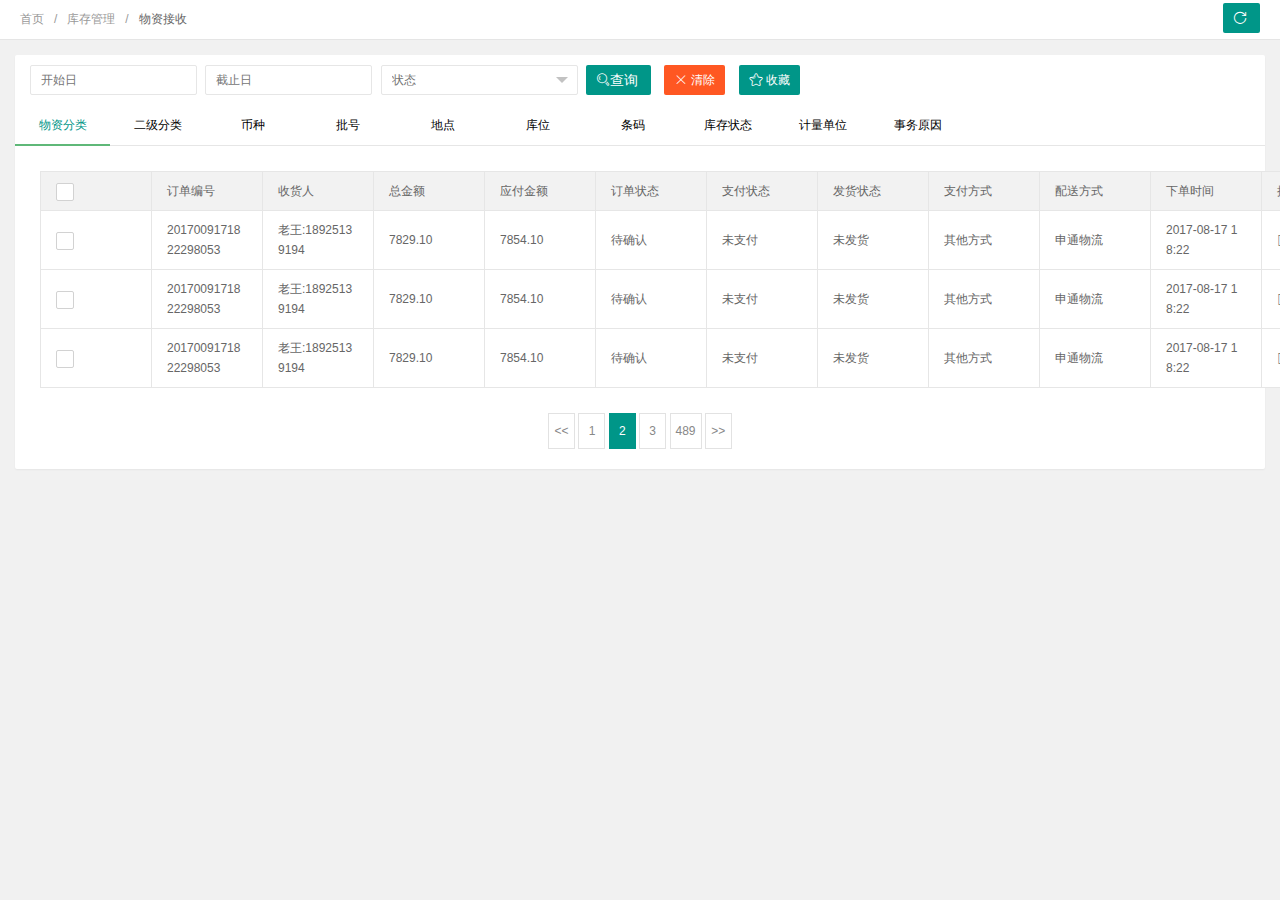
<file: 物资接收.html>
<!DOCTYPE html>
<html class="x-admin-sm">

	<head>
		<meta charset="UTF-8">
		<title>欢迎页面-X-admin2.2</title>
		<meta name="renderer" content="webkit">
		<meta http-equiv="X-UA-Compatible" content="IE=edge,chrome=1">
		<meta name="viewport" content="width=device-width,user-scalable=yes, minimum-scale=0.4, initial-scale=0.8,target-densitydpi=low-dpi" />
		<link rel="stylesheet" href="./css/font.css">
		<link rel="stylesheet" href="./css/xadmin.css">
		<script src="./lib/layui/layui.js" charset="utf-8"></script>
		<script type="text/javascript" src="./js/xadmin.js"></script>
	</head>

	<body>
		<div class="x-nav">
			<span class="layui-breadcrumb">
				<a href="">首页</a>
				<a href="">库存管理</a>
				<a>
					<cite>物资接收</cite></a>
			</span>
			<a class="layui-btn layui-btn-small" style="line-height:1.6em;margin-top:3px;float:right" onclick="location.reload()"
			 title="刷新">
				<i class="layui-icon layui-icon-refresh" style="line-height:30px"></i>
			</a>
		</div>

		<div class="layui-fluid">
			<div class="layui-row layui-col-space15">
				<div class="layui-col-md12">
					<div class="layui-card">
						<div class="layui-card-body ">
							<form class="layui-form layui-col-space5">
								<div class="layui-input-inline layui-show-xs-block">
									<input class="layui-input" placeholder="开始日" name="start" id="start"></div>
								<div class="layui-input-inline layui-show-xs-block">
									<input class="layui-input" placeholder="截止日" name="end" id="end"></div>
								<div class="layui-input-inline layui-show-xs-block">
									<select name="contrller">
										<option value="">状态</option>
										<option value="0">待确认</option>
										<option value="1">已确认</option>
										<option value="2">已收货</option>
										<option value="3">已取消</option>
										<option value="4">已完成</option>
										<option value="5">已作废</option>
									</select>
								</div>

								<div class="layui-input-inline layui-show-xs-block">

									<button class="layui-btn" lay-submit="" lay-filter="sreach">
										<i class="layui-icon layui-icon-search">查询</i></button>
									<button class="layui-btn layui-btn-danger" onclick="delAll()">
										<i class="layui-icon layui-icon-close"></i>清除</button>
									<button class="layui-btn" onclick="xadmin.open('添加用户','./order-add.html',800,600)">
										<i class="layui-icon layui-icon-star"></i>收藏</button>
								</div>
							</form>
						</div>


						<div class="layui-tab layui-tab-brief">
							<ul class="layui-tab-title">
								<li class="layui-this">物资分类</li>
								<li>二级分类</li>
								<li>币种</li>
								<li>批号</li>
								<li>地点</li>
								<li>库位</li>
								<li>条码</li>
								<li>库存状态</li>
								<li>计量单位</li>
								<li>事务原因</li>
							</ul>
							<div class="layui-tab-content" >
								<div class="layui-tab-item layui-show">
									<div class="layui-card-body ">
										<table class="layui-table layui-form">
											<thead>
												<tr>
													<th>
														<input type="checkbox" name="" lay-skin="primary">
													</th>
													<th>订单编号</th>
													<th>收货人</th>
													<th>总金额</th>
													<th>应付金额</th>
													<th>订单状态</th>
													<th>支付状态</th>
													<th>发货状态</th>
													<th>支付方式</th>
													<th>配送方式</th>
													<th>下单时间</th>
													<th>操作</th>
												</tr>
											</thead>
											<tbody>
												<tr>
													<td>
														<input type="checkbox" name="" lay-skin="primary"></td>
													<td>2017009171822298053</td>
													<td>老王:18925139194</td>
													<td>7829.10</td>
													<td>7854.10</td>
													<td>待确认</td>
													<td>未支付</td>
													<td>未发货</td>
													<td>其他方式</td>
													<td>申通物流</td>
													<td>2017-08-17 18:22</td>
													<td class="td-manage">
														<a title="查看" onclick="xadmin.open('编辑','order-view.html')" href="javascript:;">
															<i class="layui-icon">&#xe63c;</i></a>
														<a title="删除" onclick="member_del(this,'要删除的id')" href="javascript:;">
															<i class="layui-icon">&#xe640;</i></a>
													</td>
												</tr>
												<tr>
													<td>
														<input type="checkbox" name="" lay-skin="primary"></td>
													<td>2017009171822298053</td>
													<td>老王:18925139194</td>
													<td>7829.10</td>
													<td>7854.10</td>
													<td>待确认</td>
													<td>未支付</td>
													<td>未发货</td>
													<td>其他方式</td>
													<td>申通物流</td>
													<td>2017-08-17 18:22</td>
													<td class="td-manage">
														<a title="查看" onclick="xadmin.open('编辑','order-view.html')" href="javascript:;">
															<i class="layui-icon">&#xe63c;</i></a>
														<a title="删除" onclick="member_del(this,'要删除的id')" href="javascript:;">
															<i class="layui-icon">&#xe640;</i></a>
													</td>
												</tr>
												<tr>
													<td>
														<input type="checkbox" name="" lay-skin="primary"></td>
													<td>2017009171822298053</td>
													<td>老王:18925139194</td>
													<td>7829.10</td>
													<td>7854.10</td>
													<td>待确认</td>
													<td>未支付</td>
													<td>未发货</td>
													<td>其他方式</td>
													<td>申通物流</td>
													<td>2017-08-17 18:22</td>
													<td class="td-manage">
														<a title="查看" onclick="xadmin.open('编辑','order-view.html')" href="javascript:;">
															<i class="layui-icon">&#xe63c;</i></a>
														<a title="删除" onclick="member_del(this,'要删除的id')" href="javascript:;">
															<i class="layui-icon">&#xe640;</i></a>
													</td>
												</tr>
											</tbody>
										</table>
									</div>
									<div class="layui-card-body ">
										<div class="page">
											<div>
												<a class="prev" href="">&lt;&lt;</a>
												<a class="num" href="">1</a>
												<span class="current">2</span>
												<a class="num" href="">3</a>
												<a class="num" href="">489</a>
												<a class="next" href="">&gt;&gt;</a></div>
										</div>
									</div>
								</div>
								<div class="layui-tab-item">2</div>
								<div class="layui-tab-item">3</div>
								<div class="layui-tab-item">4</div>
								<div class="layui-tab-item">5</div>
								<div class="layui-tab-item">6</div>
							</div>
						</div>

					</div>
				</div>
			</div>
		</div>
	</body>
	<script>
		layui.use(['laydate', 'form'],
			function() {
				var laydate = layui.laydate;

				//执行一个laydate实例
				laydate.render({
					elem: '#start' //指定元素
				});

				//执行一个laydate实例
				laydate.render({
					elem: '#end' //指定元素
				});
			});

		/*用户-停用*/
		function member_stop(obj, id) {
			layer.confirm('确认要停用吗？',
				function(index) {

					if ($(obj).attr('title') == '启用') {

						//发异步把用户状态进行更改
						$(obj).attr('title', '停用');
						$(obj).find('i').html('&#xe62f;');

						$(obj).parents("tr").find(".td-status").find('span').addClass('layui-btn-disabled').html('已停用');
						layer.msg('已停用!', {
							icon: 5,
							time: 1000
						});

					} else {
						$(obj).attr('title', '启用');
						$(obj).find('i').html('&#xe601;');

						$(obj).parents("tr").find(".td-status").find('span').removeClass('layui-btn-disabled').html('已启用');
						layer.msg('已启用!', {
							icon: 5,
							time: 1000
						});
					}

				});
		}

		/*用户-删除*/
		function member_del(obj, id) {
			layer.confirm('确认要删除吗？',
				function(index) {
					//发异步删除数据
					$(obj).parents("tr").remove();
					layer.msg('已删除!', {
						icon: 1,
						time: 1000
					});
				});
		}

		function delAll(argument) {

			var data = tableCheck.getData();

			layer.confirm('确认要删除吗？' + data,
				function(index) {
					//捉到所有被选中的，发异步进行删除
					layer.msg('删除成功', {
						icon: 1
					});
					$(".layui-form-checked").not('.header').parents('tr').remove();
				});
		}
	</script>

</html>
</file>
<file: css/iconfont.css>
@font-face {font-family: "iconfont";
  src: url('font/iconfont.eot?t=1512951693273'); /* IE9*/
  src: url('font/iconfont.eot?t=1512951693273#iefix') format('embedded-opentype'), /* IE6-IE8 */
  url('font/iconfont.woff?t=1512951693273') format('woff'), /* chrome, firefox */
  url('font/iconfont.ttf?t=1512951693273') format('truetype'), /* chrome, firefox, opera, Safari, Android, iOS 4.2+*/
  url('font/iconfont.svg?t=1512951693273#iconfont') format('svg'); /* iOS 4.1- */
}
.iconfont {
  font-family:"iconfont" !important;
  font-size:16px;
  font-style:normal;
  -webkit-font-smoothing: antialiased;
  -moz-osx-font-smoothing: grayscale;
}
</file>
<file: css/yz_personal-1.0.0.css>
@charset "utf-8";

/**
 * @descript: 单点登录页面，yz_person页面样式处理
 * @author  : jxd
 * @date    : 20190814
 */
body,
html {
	height: 100%;
	background: #f0f2f4;
	font: 14px/1.5 "Helvetica Neue", Helvetica, "PingFang SC", "Microsoft YaHei", "Hiragino Sans GB", "WenQuanYi Micro Hei", Arial, sans-serif;
}

blockquote,
body,
button,
code,
dd,
div,
dl,
dt,
fieldset,
form,
h1,
h2,
h3,
h4,
h5,
h6,
input,
legend,
li,
ol,
p,
pre,
td,
textarea,
th,
ul {
	margin: 0;
	padding: 0;
}

fieldset,
img {
	border: 0
}

:focus {
	outline: 0
}

abbr,
acronym {
	border: 0;
	font-variant: normal
}

button,
input,
optgroup,
option,
select,
textarea {
	font-family: inherit;
	font-size: inherit;
	font-style: inherit;
	font-weight: inherit
}

code,
kbd,
samp,
tt {
	font-size: 100%
}

button,
input,
select,
textarea {
	resize: none
}

textarea:focus {
	outline: 0
}

ol,
ul {
	list-style: none
}

caption,
td,
th {
	font-weight: 400;
	text-align: left
}

caption,
th {
	text-align: left
}

a,
a:active,
a:link,
a:visited {
	color: #666;
	text-decoration: none
}

a:hover {
	color: #3F94EF;
	text-decoration: underline
}

h1 {
	position: absolute;
	left: 0;
	top: -100px;
	margin-top: -30px;
	height: 30px;
	line-height: 30px;
	font-size: 18px
}

.width1200 {
	width: 1200px;
	margin: 0 auto;
}

.clearfix:after {
	content: "\0020";
	display: block;
	height: 0;
	clear: both;
}

.clearfix {
	zoom: 1;
}

.yz-outer-layer {
	min-height: 100%;
	min-width: 1200px;
	margin-bottom: -80px;
}

.yz-outer-layer .yz-layer-content {
	padding-bottom: 80px;
}

.yz-header {
	width: 100%;
	height: 86px;
	background: #fff;
}

.yz-header .yz-head-l {
	float: left;
	width: 370px;
	height: 86px;
}

.yz-header .yz-head-r {
	float: right;
	height: 86px;
	line-height: 86px;
}

.yz-header .yz-head-r a {
	color: #1885E0;
}

.yz-header .logo {
	display: block;
	width: 370px;
	height: 86px;
	background-image: url("../images/logo.png");
	background-image: -webkit-image-set(url("../images/logo.png") 1x, url("../images/logo2x.png") 2x);
	background-repeat: no-repeat;
	background-position: 0 50%;
}

.yz-header .logo:hover {
	text-decoration: none;
}

.yz-footer {
	min-width: 100%;
	width: 100%;
	height: 40px;
	line-height: 40px;
	padding: 20px 0;
	background: #fff;
	color: #666;
	text-align: center;
	font-size: 14px;
}

.yz-main {
	width: 588px;
	margin: 50px auto 20px;
	padding-top: 34px;
	background: #fff;
}

.yz-main h2 {
	color: #3c3c3c;
	text-align: center;
	font-size: 30px;
	line-height: 50px;
	font-weight: 400;
}

.yz-main p {
	color: #666;
	line-height: 22px;
	text-align: center;
}

.yz-main .cr_top_yz {
	width: 358px;
	margin: 16px auto 0;
	padding-bottom: 24px;
}

.yz-main .ct_input {
	margin-top: 20px;
	position: relative;
}

.input_text {
	width: 328px;
	height: 24px;
	padding: 8px 0 8px 28px;
	color: #000;
	border: 1px solid #dbdbdb;
}

.input_text:hover {
	box-shadow: none;
	border-color: #3F94EF;
}

.input_text_focus {
	font-weight: 700;
	color: #333;
}

.ct_input .password_txt {
	position: absolute;
	left: 30px;
	top: 12px;
	color: #AAA9A9;
	font-size: 14px;
}

.ct_img_jym,
.ct_img_mm,
.ct_img_sjjym,
.ct_img_yhm {
	position: absolute;
	top: 14px;
	left: 8px;
	width: 16px;
	height: 16px;
	background: url("../images/icon_input.png") no-repeat 0 0;
}

.ct_img_yhm {
	background-position: -16px 0;
}

.ct_img_mm {
	background-position: 0 0;
}

.ct_img_sjjym {
	background-position: -48px 0;
}

.ct_img_jym {
	background-position: -32px 0;
}

.ct_img_jym,
.ct_img_mm,
.ct_img_sjjym,
.ct_img_yhm {
	left: 8px;
	top: 13px;
}

/* 账号操作 */
.account-oprate {
	width: 358px;
	margin-bottom: 20px;
}

.account-oprate .find-mm {
	float: left;
	font-size: 14px;
	margin-right: 10px;
}

.account-oprate .find-yhm {
	float: left;
	font-size: 14px;
	margin-right: 20px;
}

.account-oprate .regist-btn {
	float: right;
	font-size: 14px;
}

/* 微信登录 */
.wx-container {
	position: relative;
	padding-top: 10px;
	border-top: 1px solid #E6E6E6;
}

.wx-login-box {
	display: inline-block;
	height: 36px;
	line-height: 36px;
	font-size: 14px;
	color: #666;
}

.zfb-login-box {
	display: inline-block;
	height: 36px;
	line-height: 36px;
	font-size: 14px;
	color: #666;
}

.wx-login-box:hover {
	text-decoration: underline;
}

.zfb-login-box:hover {
	text-decoration: underline;
}

.wx-icon {
	display: inline-block;
	vertical-align: middle;
	margin-bottom: 3px;
	width: 24px;
	height: 24px;
	margin-right: 6px;
	background: url('../images/wx-icon.png') no-repeat;
}

.zfb-icon {
	display: inline-block;
	vertical-align: middle;
	margin: 0 6px 3px 20px;
	width: 24px;
	height: 24px;
	background: url('../images/zfb-icon.png') no-repeat;
}

.wx-tip-dialog {
	display: none;
	width: 236px;
	height: 160px;
	position: absolute;
	left: -10px;
	top: -195px;
	background: #FDFBE4;
	border-radius: 4px;
	padding: 15px 20px;
	font-size: 14px;
	box-shadow: 0 0 10px #999;
}

.wx-tip-dialog p {
	text-align: left;
	line-height: 22px;
	text-indent: 0;
}

.wx-tip-dialog p:first-child {
	margin-bottom: 4px;
}

.wx-tip-arrow {
	width: 0;
	height: 0;
	position: absolute;
	left: 10px;
	bottom: -23px;
	border: 12px solid transparent;
	border-top: 12px solid #FDFBE4;
}

.zfb-tip-dialog {
	display: none;
	width: 236px;
	height: 160px;
	position: absolute;
	left: 100px;
	top: -195px;
	background: #FDFBE4;
	border-radius: 4px;
	padding: 15px 20px;
	font-size: 14px;
	box-shadow: 0 0 10px #999;
}

.zfb-tip-dialog p {
	text-align: left;
	line-height: 22px;
	text-indent: 0;
}

.zfb-tip-dialog p:first-child {
	margin-bottom: 4px;
}

.yz-wap-loginbtn,
.yz-wap-footer {
	display: none;
}

.yz_btn_login {
	width: 358px;
	height: 42px;
	line-height: 42px;
	color: #fff;
	font-size: 18px;
	font-weight: 400;
	border: 1px solid #1887E0;
	background-color: #1887E0;
	background-image: none;
	margin-top: 20px;
	margin-bottom: 14px;
}

.yz_btn_login:hover {
	background: #439ee6;
	border-color: #439ee6;
	cursor: pointer;
}

.errors {
	font-size: 14px;
	color: #d60909;
}
</file>
<file: css/font.css>
@font-face {
  font-family: 'iconfont';
  src: url('../fonts/iconfont.eot');
  src: url('../fonts/iconfont.eot?#iefix') format('embedded-opentype'),
  url('../fonts/iconfont.woff') format('woff'),
  url('../fonts/iconfont.ttf') format('truetype'),
  url('../fonts/iconfont.svg#iconfont') format('svg');
}
.iconfont{
  font-family:"iconfont" !important;
  font-size:16px;font-style:normal;
  -webkit-font-smoothing: antialiased;
  -webkit-text-stroke-width: 0.2px;
  -moz-osx-font-smoothing: grayscale;
}
</file>
<file: css/xadmin.css>
@charset "utf-8";
@import url(../lib/layui/css/layui.css);

* {
	margin: 0px;
	padding: 0px;
	font-family: "Helvetica Neue", Helvetica, Arial, sans-serif;
}

a {
	text-decoration: none;
}

html {
	width: 100%;
	height: 100%;
	overflow-x: hidden;
	overflow-y: auto;
}

body {
	width: 100%;
	min-height: 100%;
	background: #f1f1f1;
	/*background: #fff;*/
}

.x-red {
	color: red;
}

.layui-form-switch {
	margin-top: 0px;
}

.layui-input:focus,
.layui-textarea:focus {
	border-color: #189f92 !important;
}

.layui-fluid {
	padding: 15px;
}

.x-nav {
	padding: 0 20px;
	position: relative;
	z-index: 99;
	border-bottom: 1px solid #e5e5e5;
	line-height: 39px;
	height: 39px;
	overflow: hidden;
	background: #fff;
}

.page {
	text-align: center;

}

.page a {
	display: inline-block;
	background: #fff;
	color: #888;
	padding: 5px;
	min-width: 15px;
	border: 1px solid #E2E2E2;

}

.page span {
	display: inline-block;
	padding: 5px;
	min-width: 15px;
	border: 1px solid #E2E2E2;
}

.page span.current {
	display: inline-block;
	background: #009688;
	color: #fff;
	padding: 5px;
	min-width: 15px;
	border: 1px solid #009688;
}

.page .pagination li {
	display: inline-block;
	margin-right: 5px;
	text-align: center;
}

.page .pagination li.active span {
	background: #009688;
	color: #fff;
	border: 1px solid #009688;

}

/*登录样式*/
/*头部*/
.container {
	width: 100%;
	height: 50px;
	background-color: #222;
}

.container a,
.layui-nav .layui-nav-item a {
	color: #fff;
}

.container .logo a {
	background-color: rgba(0, 0, 0, 0);
}

.container .logo a {
	float: left;
	font-size: 18px;
	padding-left: 10px;
	/* margin-top: 5px; */
	line-height: 50px;
	min-width: 200px;
	height: 50px;
	background: url(../images/logo.png) no-repeat;
	background-size: 100% 100%;
}

.container .right {
	background-color: rgba(0, 0, 0, 0);
	float: right;

}

.container .left_open {
	height: 45px;
	float: left;
	margin-left: 10px;
}

.container .left_open i {
	display: block;
	background: rgba(255, 255, 255, 0.1);
	width: 32px;
	height: 32px;
	line-height: 32px;
	border-radius: 3px;
	text-align: center;
	margin-top: 7px;
	cursor: pointer;
}

.container .left_open i:hover {
	background: rgba(255, 255, 255, 0.3);
}

.container .left {
	background-color: rgba(0, 0, 0, 0);
	float: left;

}

.container .layui-nav-item {
	line-height: 45px;
}

.container .layui-nav-more {
	top: 20px;
}

.container .layui-nav-child {
	top: 50px;
}

.container .layui-nav-child i {
	margin-right: 10px;
}

.layui-nav .layui-nav-item a {
	cursor: pointer;
}

.layui-nav .layui-nav-child a {
	color: #333;
	cursor: pointer;
}

.left-nav {
	position: absolute;
	top: 50px;
	bottom: 0px;
	/*bottom: 42px;*/
	left: 0;
	z-index: 2;
	/* padding-top: 10px; */
	background-color: #EEEEEE;
	width: 220px;
	max-width: 220px;
	overflow: auto;
	overflow-x: hidden;
	overflow: hidden;

	/*width: 0px;*/
}

#side-nav {
	width: 220px;
	background: #222d32;
}

.left-nav #nav li:hover>a {
	/*color: blue;*/
}

.left-nav #nav .current {
	background-color: rgba(0, 0, 0, 0.3);
}

.left-nav #nav li a {
	font-size: 16px;
	padding: 15px 15px;
	display: block;
	cursor: pointer;
	border-left: 4px solid transparent;
	transition: all 0.3s;
}

.left-nav a:hover {
	background: #009688 !important;
	color: #fff;
	border-color: #04564e !important;
	border-color: #2a3c57 !important;
}

.left-nav a.active {
	background: #009688 !important;
	color: #fff;
	border-color: #04564e !important;
	border-color: #2a3c57 !important;
}

.left-nav #nav li a cite {
	font-size: 14px;
}

.left-nav #nav li .sub-menu {
	display: none;
}

.left-nav #nav li .opened {
	display: block;
}

.left-nav #nav li .opened:hover {
	/*background: #fff ;*/
}

.left-nav #nav li .opened .current {}

.left-nav #nav li .sub-menu li:hover {
	/*color: blue;*/
	/*background: #fff ;*/
}

.left-nav #nav li .sub-menu li a {
	padding: 12px 15px 12px 30px;
	font-size: 14px;
	cursor: pointer;
}

.left-nav #nav li .sub-menu li .sub-menu li a {
	padding-left: 45px;
}

/*.left-nav #nav li .sub-menu li a:hover{
    color: #148cf1;
}*/
.left-nav #nav li .sub-menu li a i {
	font-size: 12px;
}

.left-nav #nav li a i {
	padding-right: 10px;
	line-height: 14px;
}

.left-nav #nav li .nav_right {
	float: right;
	font-size: 16px;
}

.x-slide_left {
	width: 17px;
	height: 61px;
	background: url(../images/icon.png) 0 0 no-repeat;
	position: absolute;
	top: 200px;
	left: 220px;
	cursor: pointer;
	z-index: 3;
}

.page-content {
	position: absolute;
	top: 50px;
	right: 0;
	/*bottom: 42px;*/
	bottom: 0px;
	left: 220px;
	overflow: hidden;
	z-index: 1;
}

.page-content-bg {
	position: absolute;
	top: 50px;
	right: 0;
	/*bottom: 42px;*/
	bottom: 0px;
	left: 220px;
	background: rgba(0, 0, 0, 0.5);
	overflow: hidden;
	z-index: 100;
	display: none;
}

.page-content .tab {
	height: 100%;
	width: 100%;
	/*background: #EFEEF0;*/
	margin: 0px;
}

.page-content .layui-tab-title {
	/*padding-top: 5px;*/
	height: 35px;
	background: #EFEEF0;
	position: relative;
	z-index: 100;
}

.page-content .layui-tab-title li.home i {
	padding-right: 5px;
}

.page-content .layui-tab-title li.home .layui-tab-close {
	display: none;
}

.page-content .layui-tab-title li {
	line-height: 35px;
}

.page-content .layui-tab-title .layui-this:after {
	height: 36px;
}

.page-content .layui-tab-title li .layui-tab-close {
	border-radius: 50%;
}

.page-content .layui-tab-title .layui-this {
	background: #fff;
}

.page-content .layui-tab-bar {
	height: 34px;
	line-height: 35px;
}

.page-content .layui-tab-content {
	position: absolute;
	top: 36px;
	bottom: 0px;
	width: 100%;
	padding: 0px;
	overflow: hidden;
}

.page-content .layui-tab-content .layui-tab-item {
	width: 100%;
	height: 100%;

}

.page-content .layui-tab-content .layui-tab-item iframe {
	width: 100%;
	height: 100%;

}

.x-admin-carousel,
.layui-carousel,
.x-admin-carousel>[carousel-item]>* {
	background-color: #fff
}

.x-admin-backlog .x-admin-backlog-body {
	display: block;
	padding: 10px 15px;
	background-color: #f8f8f8;
	color: #999;
	border-radius: 2px;
	transition: all .3s;
	-webkit-transition: all .3s
}

.x-admin-backlog-body h3 {
	padding-bottom: 10px;
	font-size: 12px
}

.x-admin-backlog-body p cite {
	font-style: normal;
	font-size: 30px;
	font-weight: 300;
	color: #009688
}

.x-admin-backlog-body:hover {
	background-color: #CFCFCF;
	color: #888
}

.layui-table td,
.layui-table th {
	min-width: 80px;
}

table th,
table td {
	word-break: break-all;
}

/*404页面样式*/
.fly-panel {
	margin-bottom: 15px;
	border-radius: 2px;
	/*background-color: #fff;*/
	box-shadow: 0 1px 2px 0 rgba(0, 0, 0, .05);
}

.fly-none {
	min-height: 600px;
	text-align: center;
	padding-top: 50px;
	color: #999;
}

.fly-none .layui-icon {
	line-height: 300px;
	font-size: 300px;
	color: #393D49;
}

.fly-none p {
	margin-top: 50px;
	padding: 0 15px;
	font-size: 20px;
	color: #999;
	font-weight: 300;
}

#tab_right {
	display: none;
	width: 80px;
	position: absolute;
	top: 35px;
	left: 0px;
}

#tab_right dl {
	top: 0px;
}

#tab_show {
	position: absolute;
	top: 36px;
	bottom: 0px;
	width: 100%;
	background: rgb(255, 255, 255, 0);
	padding: 0px;
	overflow: hidden;
	display: none;
}


@media screen and (max-width: 768px) {
	.fast-add {
		display: none;
	}

	.layui-nav .to-index {
		display: none;
	}

	.container .logo a {
		width: 140px;
	}

	.container .left_open {
		/*float: right;*/
	}

	.left-nav {
		width: 60px;
	}

	.left-nav #nav li a i {
		font-size: 18px;
	}

	.left-nav cite,
	.left-nav .nav_right {
		display: none;
	}

	.page-content {
		left: 60px;
	}

	.page-content .layui-tab-content .layui-tab-item {
		-webkit-overflow-scrolling: touch;
		overflow-y: scroll;
	}

	.x-so input.layui-input {
		width: 100%;
		margin: 10px;
	}
}

/*精细版样式*/

.x-admin-sm {
	font-size: 12px;
}

.x-admin-sm body {
	font-size: 12px;
}

/*登录页面样式*/
.x-admin-sm .login input[type=submit],
.x-admin-sm .login input[type=button] {
	font-size: 14px;
}

.x-admin-sm .login input[type=text],
.x-admin-sm .login input[type=file],
.x-admin-sm .login input[type=password],
.x-admin-sm .login input[type=email],
.x-admin-sm select {
	font-size: 12px;
}

.x-admin-sm .login .message {
	font-size: 14px;
}

.x-admin-sm .layui-table td,
.x-admin-sm .layui-table th {
	font-size: 12px;
}

.x-admin-sm .layui-elem-field legend {
	font-size: 18px;
}

.x-admin-sm .x-admin-backlog-body p cite {
	font-size: 24px;
}

.x-admin-sm .left-nav #nav li a cite {
	font-size: 12px;
}

.x-admin-sm .iconfont {
	font-size: 14px;
}

.x-admin-sm .layui-tab-title li {
	font-size: 12px;
}

.x-admin-sm .layui-icon {
	font-size: 14px;
}

.x-admin-sm .layui-nav * {
	font-size: 12px;
}

.x-admin-sm .layui-breadcrumb>* {
	font-size: 12px;
}

.x-admin-sm .layui-btn,
.x-admin-sm .layui-btn-xs,
.x-admin-sm .layui-btn-sm {
	font-size: 12px;
}

.x-admin-sm .layui-laydate {
	font-size: 12px;
}

.x-admin-sm .layui-btn {
	height: 30px;
	line-height: 30px;
	padding: 0 10px;
}

.x-admin-sm .layui-btn-lg {
	height: 38px;
	line-height: 38px;
	padding: 0 18px;
	font-size: 14px;
}

.x-admin-sm .layui-layer-title,
.x-admin-sm .layui-layer-dialog .layui-layer-content {
	font-size: 12px;
}

.x-admin-sm .layui-input,
.x-admin-sm .layui-select,
.x-admin-sm .layui-textarea {
	height: 30px;
}

.x-admin-sm .layui-form-pane .layui-form-label {
	height: 30px;
	line-height: 14px;
}

.x-admin-sm .layui-form-checkbox span {
	font-size: 12px;
}

.x-admin-sm .fly-none .layui-icon {
	line-height: 300px;
	font-size: 300px;
	color: #393D49;
}
</file>
<file: css/yz.min.css>
body,fieldset,form,h1,h2,h3,h4,h5,h6,img,input,legend,li,ol,p,select,ul{margin:0;padding:0}html{height:100%}body{min-width:1200px;color:#333;text-align:left;font:14px/1.8 "Helvetica Neue",Helvetica,"PingFang SC","Microsoft YaHei","Hiragino Sans GB","WenQuanYi Micro Hei",Arial,sans-serif}li,ol,ul{list-style:none}input,select{outline:0;vertical-align:middle;font-family:"Helvetica Neue",Helvetica,"PingFang SC","Microsoft YaHei","Hiragino Sans GB","WenQuanYi Micro Hei",Arial,sans-serif}img{border:0}p{text-indent:0}textarea{resize:none;outline:0;font-family:"Helvetica Neue",Helvetica,"PingFang SC","Microsoft YaHei","Hiragino Sans GB","WenQuanYi Micro Hei",Arial,sans-serif}a,a:link,a:visited{color:#1787e0;text-decoration:none}a:hover{color:#1787e0;text-decoration:underline}.clearfix:after{content:"\0020";display:block;clear:both;height:0}.clearfix{zoom:1}.clearFloat{clear:both;height:0;line-height:0;font-size:0;overflow:hidden}h1.h1-hide{position:absolute;left:0;top:-300px;margin-top:-30px;height:0;line-height:0}.wrap1180{width:1180px;margin:0 auto}.ch-select{box-sizing:border-box;height:40px;*height:auto;line-height:40px;color:#666;border:1px solid #d6d6d6;padding:0 8px;padding:8px\9;*padding:8px;font-size:14px;margin-right:10px;border-radius:0;outline:0;background:#fff}.require-flag{display:inline-block;vertical-align:middle;margin-top:4px;color:#ee6464}.ch-input{box-sizing:border-box;padding:0 10px;border:1px solid #d6d6d6;height:40px;line-height:40px;color:#666;font-size:14px;margin-right:10px;border-radius:2px}.error-border{border:1px solid #ff2126}.input-tip{display:inline-block;vertical-align:middle;color:#ff2126;height:40px;line-height:40px}::-webkit-input-placeholder{color:#999}:-moz-placeholder,::-moz-placeholder{color:#999}:-ms-input-placeholder{color:#999}.blue-btn{box-sizing:border-box;height:40px;line-height:40px;background:#1887e0;border:1px solid #1887e0;color:#fff;font-size:14px;text-align:center;padding:0 26px;margin-left:10px;cursor:pointer;border-radius:2px}.blue-btn:hover{background:#0a76ce;border-color:#0a76ce}.blue-btn-s{box-sizing:border-box;height:32px;line-height:32px;background:#1887e0;border:1px solid #1887e0;color:#fff;font-size:14px;text-align:center;padding:0 16px;margin-left:36px;cursor:pointer;border-radius:2px}.blue-btn-s:hover{background:#0a76ce;border-color:#0a76ce}.ch-radio-label{vertical-align:middle;margin-right:16px;cursor:pointer}.ch-radio-label .ch-radio{margin-bottom:4px;margin-right:6px}.ch-check-label{vertical-align:middle;margin-right:16px;cursor:pointer}.ch-check-label .ch-check{margin-bottom:4px;margin-right:6px}.ch-check-box{height:60px;line-height:60px;margin:30px 0 20px;color:#666;background:#f7f9fa;padding:0 40px}.ch-check-box .yxls,.ch-check-box .yxlx{float:left}.ch-check-box .yxlx a{margin-right:36px}.ch-check-box .yxlx a:hover{text-decoration:none;color:#333}.ch-check-box .yxlx label{margin-right:0}.ch-check-box .yxlx .iconfont{display:inline-block;vertical-align:middle;font-size:16px;margin-top:2px;color:#999}.ch-nobg-check{height:40px;line-height:40px;margin:30px 0 20px;color:#666;background:#fff;padding:0 40px}.ch-nobg-check .yxls,.ch-nobg-check .yxlx{float:left}.ch-nobg-check .yxlx a{margin-right:36px}.ch-nobg-check .yxlx a:hover{text-decoration:none;color:#333}.ch-nobg-check .yxlx label{margin-right:0}.ch-nobg-check .yxlx .iconfont{display:inline-block;vertical-align:middle;font-size:16px;margin-top:2px;color:#999}.ch-list{float:left;width:800px}.list-head{height:20px;line-height:20px;padding:15px 0;border-bottom:1px solid #d6d6d6}.list-head .list-title{float:left;max-width:600px;height:20px;border-left:4px solid #1787e0;padding-left:10px;font-size:20px;word-break:break-all;word-wrap:break-word;color:#333}.list-head .list-more{float:right}.list-head .list-more a,.list-head .list-more a:link,.list-head .list-more a:visited{color:#999}.list-content{padding:10px 0}.list-content li{height:40px;line-height:40px}.list-content .dot-icon{float:left;width:4px;height:4px;background:#ccc;border-radius:2px;margin-right:10px;margin-top:18px}.list-content .news-title{float:left;font-size:16px;max-width:600px;overflow:hidden;text-overflow:ellipsis;white-space:nowrap}.list-content .news-title a,.list-content .news-title a:hover,.list-content .news-title a:link,.list-content .news-title a:visited{color:#333}.list-content .news-time{float:right;font-style:normal;color:#999}.ch-list-wbgg .list-head{height:20px;line-height:20px;padding:15px 0;border-bottom:1px solid #d6d6d6}.ch-list-wbgg .list-head .list-title{float:left;max-width:600px;height:20px;border-left:4px solid #1787e0;padding-left:10px;font-size:20px;color:#333}.ch-list-wbgg .list-head .title-province{color:#1787e0;margin:0 5px 0 10px}.ch-list-wbgg .list-head .title-school{color:#1787e0;margin:0 10px 0 5px}.ch-list-wbgg .list-head .list-more{float:right}.ch-list-wbgg .list-head .list-more a,.ch-list-wbgg .list-head .list-more a:link,.ch-list-wbgg .list-head .list-more a:visited{color:#999}.ch-list-wbgg .list-content li{height:60px;line-height:60px;border-bottom:1px solid #e5e5e5}.ch-list-wbgg .list-content .news-title{float:left;font-size:16px;max-width:600px;overflow:hidden;text-overflow:ellipsis;white-space:nowrap}.ch-list-wbgg .list-content .news-title a,.ch-list-wbgg .list-content .news-title a:hover,.ch-list-wbgg .list-content .news-title a:link,.ch-list-wbgg .list-content .news-title a:visited{color:#333}.ch-list-wbgg .list-content .news-time{float:right;font-style:normal;color:#999}.ch-page .iconfont{font-size:14px}.ch-page li.lip{float:left;height:28px;line-height:28px;border:1px solid #d6d6d6;text-align:center;margin:0 5px}.ch-page li.lip:hover{border-color:#1787e0;text-decoration:none}.ch-page li.lip a,.ch-page li.lip a:link,.ch-page li.lip a:visited{color:#666;text-decoration:none;display:block;height:30px;padding:0 10px}.ch-page li.lip a:hover{text-decoration:none}.ch-page li.dot{border:none;width:24px;color:#999}.ch-page li.selected,.ch-page li.selected:hover{background:#1787e0;border-color:#1787e0;cursor:default;text-decoration:none;color:#fff}.ch-page li.selected a,.ch-page li.selected a:link,.ch-page li.selected a:visited{color:#fff;cursor:default}.ch-page li.unable,.ch-page li.unable:hover{color:#ccc;background:#f9f9f9;border:1px solid #ddd;cursor:default;text-decoration:none;padding:0 10px}.ch-page li.lip-first{margin-left:0}.ch-page li.lip-last{margin-right:0}.ch-page li.lip-input-box{width:auto;border:none}.ch-page li.lip-input-box .page-input{float:left;width:30px;padding:0 5px;height:28px;line-height:28px;border:1px solid #d6d6d6}.ch-page li.lip-input-box .page-btn{float:left;height:30px;padding:0 10px;border:1px solid #d6d6d6;border-left-color:transparent;background:#fff;cursor:pointer}.ch-page li.lip-input-box .page-btn:hover{border-color:#1787e0}.article-title-box{padding-bottom:20px;margin-bottom:20px;border-bottom:1px solid #e5e5e5}.article-title-box .article-title{line-height:36px;color:#333;font-weight:700;margin-bottom:20px;font-size:24px;word-break:break-all;word-wrap:break-word}.article-title-box .article-from{font-size:14px;color:#999}.article-title-box .article-from span{margin-right:20px}.ch-paragraph14{text-indent:2em;font-size:14px;color:#666;line-height:26px;margin-bottom:10px;word-break:break-all;word-wrap:break-word}.ch-paragraph14 .last-child,.ch-paragraph14:last-child{margin-bottom:0}.ch-paragraph16{text-indent:2em;font-size:16px;color:#666;line-height:30px;margin-bottom:14px;word-break:break-all;word-wrap:break-word}.ch-paragraph16 .last-child,.ch-paragraph16:last-child{margin-bottom:0}.ch-lineH22{font-size:14px;color:#666;line-height:22px}.ch-tab{position:relative;height:38px;border-bottom:1px solid #d6d6d6;margin-bottom:20px}.ch-tab .tab-item{float:left;border-bottom:2px solid transparent;margin-right:10px}.ch-tab .selected{border-color:#1787e0}.ch-tab .selected a,.ch-tab .selected a:link,.ch-tab .selected a:visited{color:#1787e0}.ch-tab a,.ch-tab a:link,.ch-tab a:visited{display:block;color:#666;font-size:16px;padding:4px 10px 5px}.ch-tab a:hover{color:#666;text-decoration:none}.tab-content .item-content{display:none;padding:10px 0;min-height:60px}.tab-content .active{display:block}.ch-header-index{width:1180px;height:110px;margin:0 auto;overflow:hidden}.ch-header-index .ch-logo{display:block;float:left;width:370px;height:110px;background-image:url(../images/logo.png);background-image:-webkit-image-set(url(../images/logo.png) 1x,url(../images/logo2x.png) 2x);background-repeat:no-repeat;background-position:0 50%;overflow:hidden}.ch-header-index .ch-logo:hover{text-decoration:none}.ch-header-index .ch-header-list{float:left;width:410px;height:110px;line-height:110px;margin-right:20px;text-align:right}.ch-header-index .ch-header-list a{color:#333;margin-left:20px}.ch-header-index .ch-header-list a.ch-student{display:inline-block;max-width:125px;height:16px;line-height:15px;margin-left:0;color:#1787e0;overflow:hidden;text-overflow:ellipsis;white-space:nowrap;vertical-align:middle}.ch-header-index .ch-header-list a.ch-superuer{margin-left:10px}.ch-header-index .ch-header-divide{margin-left:10px;color:#999;font-size:16px}.ch-header-index .ch-search-box{float:left;padding-top:35px;width:280px}.ch-header-index .ch-search-box span,.ch-header-index .ch-search-input{float:left;font-size:14px;vertical-align:middle}.ch-header-index .ch-search-input{width:205px;height:38px;line-height:38px;border:1px solid #d6d6d6;padding:0 8px;outline:0}.ch-header-index .ch-search-btn{float:left;width:56px;height:40px;border:none;background:#1787e0;cursor:pointer;vertical-align:middle}.ch-header-index .ch-search-btn .iconfont{font-size:18px;color:#fff}.ch-header-index .ch-header-media{float:left;width:80px;padding-top:30px;margin-left:20px}.ch-header-index .ch-header-media a{display:block;height:25px;color:#666}.ch-header-index .ch-header-media a:hover{text-decoration:none}.ch-header-index .ch-header-media .iconfont{margin-right:2px;font-size:18px;vertical-align:middle}.ch-nav-box-index{background:#1787e0}.ch-nav-box-index .nav-wrapper{width:1180px;height:80px;margin:0 auto;overflow:hidden}.ch-nav-box-index li{float:left;height:80px;color:#fff;overflow:hidden}.ch-nav-box-index li.nav-first-li .nav-con{width:258px}.ch-nav-box-index li.nav-cx .nav-con{width:98px}.ch-nav-box-index li.nav-ss .nav-con{width:448px}.ch-nav-box-index li.nav-last-li .nav-con{width:66px}.ch-nav-box-index li.nav-last-li .nav-td{padding-right:0;border-right:none}.ch-nav-box-index li.nav-last-li .nav-td li{margin-right:0}.ch-nav-box-index .nav-th{float:left;padding:0 12px 0 39px;line-height:80px;font-size:16px;font-weight:700}.ch-nav-box-index .nav-first-li .nav-th{padding-left:0}.ch-nav-box-index .nav-con{float:left;padding:12px 0}.ch-nav-box-index .nav-td{padding-right:20px;border-right:1px solid #459ce3;font-size:14px}.ch-nav-box-index .nav-td li{float:left;height:28px;line-height:28px;margin:0 10px}.ch-nav-box-index .nav-td a{color:#fff}.ch-header-second{width:1180px;height:80px;margin:0 auto;overflow:hidden}.ch-header-second h1{float:left;line-height:80px;margin-right:20px;font-size:30px;letter-spacing:2px;color:#1787e0}.ch-header-second .ch-sub-title{float:left;line-height:90px}.ch-header-second .ch-search-box{float:right;padding-top:20px;width:280px}.ch-header-second .ch-search-box span,.ch-header-second .ch-search-input{float:left;font-size:14px;vertical-align:middle}.ch-header-second .ch-search-input{width:205px;height:38px;line-height:38px;border:1px solid #d6d6d6;padding:0 8px;outline:0}.ch-header-second .ch-search-btn{float:left;width:56px;height:40px;border:none;background:#1787e0;cursor:pointer;vertical-align:middle}.ch-header-second .ch-search-btn .iconfont{font-size:18px;color:#fff}.ch-header-second .ch-header-link{float:right;height:80px;line-height:80px;margin-right:20px}.ch-header-nav{width:1180px;height:80px;margin:0 auto;overflow:hidden}.ch-header-nav h1{float:left;line-height:80px;margin-right:20px;font-size:30px;letter-spacing:2px;color:#1787e0}.ch-header-nav .ch-sub-title{float:left;line-height:90px}.ch-header-nav .ch-search-box{float:right;padding-top:20px;width:280px}.ch-header-nav .ch-search-box span,.ch-header-nav .ch-search-input{float:left;font-size:14px;vertical-align:middle}.ch-header-nav .ch-search-input{width:205px;height:38px;line-height:38px;border:1px solid #d6d6d6;padding:0 8px;outline:0}.ch-header-nav .ch-search-btn{float:left;width:56px;height:40px;border:none;background:#1787e0;cursor:pointer;vertical-align:middle}.ch-header-nav .ch-search-btn .iconfont{font-size:18px;color:#fff}.ch-header-nav .ch-header-link{float:right;height:80px;line-height:80px;margin-right:20px}.ch-header-nav h1{color:#333}.ch-nav-box{background:#1787e0}.ch-nav-box .nav-wrapper{width:1180px;margin:0 auto}.ch-nav-box .nav-container a{float:left;padding:0 12px;margin-right:10px;height:50px;line-height:50px;color:#fff;font-size:16px}.ch-nav-box .nav-container a:link,.ch-nav-box .nav-container a:visited{color:#fff}.ch-nav-box .nav-container a:hover{text-decoration:none;background:#309df2}.ch-nav-box .nav-container a.selected{background:#309df2}.ch-table{width:100%;line-height:25px;border:1px solid #e9e9e9;border-bottom:0;border-collapse:collapse;border-spacing:0;word-break:break-all;word-wrap:break-word}.ch-table tr:hover{background:#f7f9fa}.ch-table tr:hover a{color:#1787e0}.ch-table tr:hover a.ch-table-detail{color:#333}.ch-table th{padding:12px 10px;border-bottom:1px solid #e9e9e9;font-size:16px;font-weight:700;text-align:left}.ch-table th.ch-table-center{text-align:center}.ch-table td{padding:12px 10px;border-bottom:1px solid #e9e9e9;font-size:16px;color:#666;text-align:left}.ch-table td.ch-table-center{text-align:center}.ch-table td.ch-table-right{text-align:right}.ch-table td a{color:#333}.ch-table td a.ch-table-link{color:#1787e0}.ch-table .ch-table-tag{display:inline-block;width:34px;height:20px;line-height:20px;background:#6aa5e9;font-size:14px;text-align:center;color:#fff}.ch-table .ch-table-tag-empty{background:0 0}.ch-table .ch-litle-text{font-size:14px}.ch-table .ch-table-tick{font-size:20px}.ch-table .ch-table-more{font-size:14px;margin-left:3px;vertical-align:middle}.ch-table .ch-table-pass{margin-left:-5px;font-size:26px;color:#4cbc96;vertical-align:middle}.ch-table .ch-table-underway{margin-left:-5px;font-size:26px;color:#3681d7;vertical-align:middle}.ch-table .ch-table-fail{margin-left:-5px;font-size:26px;color:#ff2126;vertical-align:middle}.ch-table .ch-table-not-started{margin-left:-5px;font-size:26px;color:#ccc;vertical-align:middle}input[type=button]::-moz-focus-inner,input[type=file]>input[type=button]::-moz-focus-inner,input[type=submit]::-moz-focus-inner{border:none;padding:0}.ch-btn{display:inline-block;width:auto;height:36px;line-height:36px;padding:0 16px;border:none;border-radius:2px;background:#1787e0;color:#fff;font-size:14px;vertical-align:middle;outline:0;cursor:pointer;overflow:visible}.ch-btn:hover{background:#167ccd}.ch-btn.ch-btn-small{height:30px;line-height:30px;padding:0 10px}.ch-btn.ch-btn-big{height:40px;line-height:40px;padding:0 24px;font-size:16px}.ch-btn.ch-btn-second{line-height:34px;padding:0 15px;border:1px solid #1787e0;color:#1787e0;background:#fff}.ch-btn.ch-btn-second:hover{background:#e7f3fc}.ch-btn.ch-btn-second.ch-btn-small{line-height:28px;padding:0 9px}.ch-btn.ch-btn-second.ch-btn-big{line-height:38px;padding:0 23px}.ch-btn.ch-btn-forbidden{background:#e6e6e6;color:#b2b2b2;cursor:not-allowed}a.ch-btn{color:#fff}a.ch-btn:hover{text-decoration:none}a.ch-btn-second{height:34px;line-height:34px}a.ch-btn-second.ch-btn-small{height:28px;line-height:28px}a.ch-btn-second.ch-btn-big{height:38px;line-height:38px}.header-wrapper{width:100%}.header-wrapper.single-header{border-bottom:2px solid #1787e0}.footer-wrapper,.main-wrapper{width:100%}.container{width:1180px;margin:0 auto}.ch-sticky{height:100%;position:relative}.ch-sticky .main-wrapper{min-height:100%}.ch-sticky .main-wrapper .container{padding-bottom:198px}.ch-sticky .footer-wrapper{margin-top:-198px}.ch-simple{border-bottom:2px solid #1787e0}.block-title{padding:20px 15px;font-size:18px;font-weight:600;color:#666;background-color:#e6f3fc}.adv-block,.v-block{background:#ccc;min-height:30px}.ch-point{color:#999;font-family:tahoma,arial,"Microsoft YaHei","Hiragino Sans GB",SimSun,sans-serif}.ch-alert{position:relative;padding:8px 48px 8px 40px;border-radius:4px;color:#666;font-size:14px;line-height:1.5;margin:20px 0}.ch-alert .ch-alert-icon{position:absolute;top:8px;left:16px;font-size:16px}.ch-alert-big{position:relative;padding:8px 48px 8px 40px;border-radius:4px;color:#666;font-size:24px;line-height:1.5;margin:20px 0}.ch-alert-big .ch-alert-icon{position:absolute;top:8px;left:16px;font-size:16px}.ch-alert-big-with-decription{padding:30px 16px 20px 86px;line-height:1.5}.ch-alert-big-with-decription .ch-alert-icon{position:absolute;top:10px;left:20px;font-size:50px}.ch-alert-big-with-decription .ch-alert-message{display:block;margin-bottom:4px;color:#333}.ch-alert-big-with-decription .ch-alert-decription{display:block;font-size:16px}.ch-alert-big-with-decription .ch-alert-decription a{margin-right:20px}.ch-alert-big-success .ch-alert-icon{color:#00a854}.ch-alert-big-info .ch-alert-icon{color:#108ee9}.ch-alert-big-warning .ch-alert-icon{color:#ffbf00}.ch-alert-big-error .ch-alert-icon{color:#f04134}.ch-alert-description{line-height:22px;font-size:14px;color:#666}.ch-alert-with-decription{padding:16px 16px 16px 60px;line-height:1.5}.ch-alert-with-decription .ch-alert-icon{position:absolute;top:10px;left:20px;font-size:24px}.ch-alert-with-decription .ch-alert-message{display:block;margin-bottom:4px;color:#333}.ch-alert-with-decription .ch-alert-decription{display:block}.ch-alert-success{border:1px solid #cfefdf;background-color:#ebf8f2}.ch-alert-success .ch-alert-icon{color:#00a854}.ch-alert-info{border:1px solid #d2eafb;background-color:#ecf6fd}.ch-alert-info .ch-alert-icon{color:#108ee9}.ch-alert-warning{border:1px solid #fff3cf;background-color:#fffaeb}.ch-alert-warning .ch-alert-icon{color:#ffbf00}.ch-alert-error{border:1px solid #fcdbd9;background-color:#fef0ef}.ch-alert-error .ch-alert-icon{color:#f04134}.zx-title{height:30px;line-height:30px;padding-left:8px;border-left:3px solid #1787e0;margin:20px 0;color:#333;font-weight:400;font-size:18px}.zx-ss-list{padding:0 1px}.zx-ss-list li{float:left;padding:0 10px;line-height:32px;font-size:16px}.zx-ss-list li a{color:#666}.zx-filter{margin-bottom:20px}.zx-filter input[type=text]{width:300px;*width:250px}.zx-filter select{width:140px}.zx-filter .ch-btn{border-radius:0}.zx-filter .ch-check-label{margin-right:0}.zx-filter .ch-check-label input[type=checkbox]{margin-right:5px;vertical-align:middle;cursor:pointer}.zx-filter a{margin-right:20px;text-decoration:none}.zx-filter .iconfont{display:inline-block;margin-top:2px;color:#999;vertical-align:middle}.ch-page-wrapper{margin:20px 0}.ch-page-wrapper .ch-page{float:right}.more_time{margin-left:25px}.opentime{display:none;padding:10px 20px;text-align:left}.opentime li{height:28px;line-height:28px}.zx-yx-header-wrapper{min-width:1180px;height:200px;background:#add9fc url(../images/zx-bg.jpg) 50% 0 no-repeat}.zx-yx-header-wrapper .zx-yx-header{position:relative;width:1180px;height:200px;margin:0 auto}.zx-yx-title{height:28px;line-height:28px;padding:54px 0 25px;font-size:25px;font-weight:400;color:#333}.zx-yx-title a{color:#333}.zx-yx-title .iconfont{margin-left:10px;font-size:20px;vertical-align:0}.zx-yx-baseinfo{line-height:38px;font-size:14px}.zx-yx-baseinfo .zx-yx-baseinfo-th{margin-right:5px;color:#666}.zx-yx-baseinfo a{color:#333}.zx-yx-baseinfo .zx-question{color:#fff}.zx-yx-opentime{position:absolute;right:0;bottom:-120px;height:35px;line-height:35px;color:#999}.zx-yx-opentime .opentime{color:#333}.zx-table-container{margin-bottom:30px;background:#fff}.zx-table-container h5{margin-bottom:20px;font-size:20px;font-weight:400;text-align:center}.zx-table-container .zx-back-btn{padding:15px 0;text-align:center}.zx-table-con{margin-bottom:30px}.zx-mid-nav{height:35px;margin-bottom:20px}.zx-mid-tabs{float:left}.zx-mid-tabs li{float:left;width:75px;height:35px;line-height:35px;margin-right:15px;color:#666;text-align:center}.zx-mid-tabs li.current{color:#fff;background:#1787e0}.zx-mid-tabs li a{display:block;color:#666}.zx-mid-tabs li a:hover{text-decoration:none}.zx-show-all{float:left;line-height:35px}.zx-question{position:absolute;top:140px;left:435px}.zx-table{border-left:none;border-right:none}.zx-table td{padding:10px 5px;font-size:14px}.zx-table td a{color:#1787e0}.zx-table .top-icon .iconfont{font-size:18px;color:#ef7e1b}.zx-table .normal-icon .iconfont{font-size:14px;color:#1787e0;vertical-align:top}.zx-table .question_top_txt{font-size:14px;color:#ef7e1b}.zx-table .question{padding-bottom:5px}.zx-table .question_a{padding-top:5px;border-top:1px dotted #ccc;color:#999}.zx-table .question_a .iconfont{margin-right:5px;font-size:14px;vertical-align:middle}.zx-table .question_t .qusetion-ask{margin-right:20px;color:#333}.zx-table .question_t .iconfont{font-size:14px}.zx-no-answer{padding-top:150px;padding-left:500px;min-height:400px;background:url(../images/no-result-bg.png) no-repeat 235px 100px;line-height:28px;text-align:left;font-size:18px;color:#666}.zx-no-answer .ch-btn{margin-top:20px}.zx-new-question{padding-bottom:60px}.zx-new-question .zx-iframe-container{width:1180px;margin:0 auto}.zx-question-container{width:1180px;height:450px;background:#f7f9fa}.zx-question-container h6{padding-top:10px;padding-left:35px;height:60px;line-height:60px;font-size:18px;font-weight:400}.zx-question-container h6 .iconfont{font-size:18px;vertical-align:top}.zx-question-container .ch-table{border:none}.zx-question-container .ch-table td{padding:8px 10px;border:none}.zx-question-container .ch-table td a{color:#1787e0}.zx-question-container .ch-table .red{color:#ee6464}.zx-question-container .ch-table .ch-select{width:260px}.zx-question-container .ch-table .ch-input{width:550px}.zx-question-container .ch-table .ch-input.ch-check-num{width:125px}.zx-question-container .ch-table .zx-input-sub-text{color:#999}.zx-question-container .ch-table textarea{height:120px}.zx-question-container .ch-table .zx-check-img{display:inline-block;vertical-align:middle;cursor:pointer}.zx-question-container .ch-table img{width:105px}.zx-question-container .ch-table .ch-btn{margin-right:15px}.zx-question-container .ch-table .zx-submit-success{color:#4cbc96}.zx-question-container .ch-table .zx-submit-login{color:#ee6464}.zx-question-container .zx-td-title{text-align:right}.zx-yx-search-box{margin-top:25px;margin-bottom:20px}.zx-yx-search-box form,.zx-yx-search-box form span{float:left}.zx-yx-search-box .zx-yx-search-link{float:left;height:40px;line-height:40px;margin-left:20px}.zx-yx-search-box .ch-search-input{float:left;width:385px;height:38px;line-height:38px;border:1px solid #d6d6d6;padding:0 8px;outline:0;vertical-align:middle;font-size:14px}.zx-yx-search-box .ch-search-btn{float:left;width:56px;height:40px;border:none;background:#1787e0;cursor:pointer;vertical-align:middle}.zx-yx-search-box .ch-search-btn .iconfont{font-size:18px;color:#fff}.zx-yxmc{width:140px;height:25px;overflow:hidden;text-overflow:ellipsis;white-space:nowrap}.tm-nav-box{background:#1887e0}.tm-nav-box .nav-container{width:1180px;margin:0 auto}.tm-nav-box .selected{font-weight:700;background:#309df2}.nav-left{float:left}.nav-right{float:right;color:#449fe6;font-size:14px}.nav-right a{display:inline-block;padding:0 12px;height:50px;line-height:50px;color:#fff;font-size:14px}.nav-right a:link,.nav-right a:visited{color:#fff}.tm-content-l{float:left;width:800px}.tm-content-l,.tm-content-r{margin-top:15px;margin-bottom:50px}.tm-content-r{float:right;width:342px}.tm-title{height:30px;line-height:30px;padding-left:8px;border-left:3px solid #1787e0;margin:10px 0;color:#333;font-weight:400;font-size:18px}.xtsm-content{padding:10px 0}.xtsm-content p{font-size:16px}.ggxx-content{padding:10px;line-height:26px}.ggxx-content .ch-paragraph14{text-indent:0}.zsksjg-content{padding:10px 0}.zsksjg-content .province_list li{width:15%;text-align:center}.tms-czlc a,.tms-czlc a:link,.tms-czlc a:visited{display:block;width:190px;padding:0 10px;height:36px;line-height:36px;text-align:center;background:#1688e0;font-size:18px;font-weight:700;color:#fff}.tms-czlc a:hover{background:#0d7ace;text-decoration:none}.tmlq-box{margin:20px 0 40px}.tmlq-head{padding-bottom:10px;border-bottom:1px solid #e5e5e5}.tmlq-head h3{height:36px;line-height:36px;color:#333;font-size:22px;text-align:center}.tmlq-head .tmlq-from{text-align:right;color:#999}.tmlq-content{padding-top:20px}.tmls-tip{height:200px;margin-bottom:10px;text-align:center}.tmls-tip h3{font-weight:400;color:#666}.tjbf-box{margin:20px 0 50px}.tjbf-box .tjbf-content{margin:20px 0 10px}.tjbf-box .tjbf-content .ch-table td a,.tjbf-box .tjbf-content .ch-table td a:link,.tjbf-box .tjbf-content .ch-table td a:visited{color:#1787e0}.tjbf-box .ch-filter .ch-input{width:280px}.tjbf-box .ch-filter .ch-select{width:140px}.tm-zyml-box{margin:20px 0 50px}.tm-zyml-box .zyml-content{margin:20px 0 10px}.tm-zyml-box .ch-filter .ch-input{width:240px}.tm-zyml-box .ch-filter .ch-select{width:100px}.tm-yxtjbf-box .dot-icon{margin-top:15px}.tm-yxtjbf-box li{height:32px;line-height:31px}.tm-yxtjbf-box .news-title a,.tm-yxtjbf-box .news-title a:hover,.tm-yxtjbf-box .news-title a:link,.tm-yxtjbf-box .news-title a:visited{font-size:14px;color:#1787e0}.tm-yxtjbf-box .news-time{padding-right:5px}.tm-yxtjbf-box .list-title{font-weight:700}.tm-yxtjbf-box .zx-table{border:none}.tm-yxtjbf-box .gyxtj-time{text-align:right;color:#999}.tm-bg-title{border-left:3px solid #1787e0;height:50px;line-height:50px;padding:0 20px;color:#1787e0;font-size:20px;font-weight:700;background:#edf4fc}.ssqd-content,.tm-bg-title{margin-top:10px}.ssqd-content .side_cnt{padding:0;font-size:14px;color:#666}.ssqd-content .side_cnt .small_title{font-size:16px;color:#666;font-weight:700}.tjbf-detail{margin-top:10px}.tm-page-box{margin:20px 0}.tm-page-box .tjbf-tip{float:left;height:30px;line-height:30px;font-size:14px;color:#999}.tm-page-box .ch-page-wrapper{float:right;margin:0}.tm-page-box .back-home{float:right;width:100px;height:30px;line-height:30px;text-align:center;background:#1787e0;color:#fff}.province_list li{display:inline-block;width:15%;text-align:center;line-height:200%}.tm-header-nav h1{letter-spacing:0}.box_bd{padding:6px 14px}.box_bd .small_title{display:inline-block;margin-bottom:6px}.zsml-row{padding:20px 0 30px}.zsml-left{width:880px;float:left;padding:20px 0}.zsml-right{width:280px;float:right;padding:20px 0}.zsml-required{color:#ee6464;padding:0 3px}.zsml-page-box{float:right;padding:20px 0}.zsml-page-tip{float:left;padding:20px 0;height:30px;line-height:30px;font-size:14px;color:#999}.zsml-form-box{padding:20px 0;background:#f7f9fa;text-align:center}.zsml-form-box h2{font-weight:400;font-size:20px}.zsml-form-box .zsml-summary{color:#999;font-size:12px;font-weight:400}.zsml-form{padding-top:10px}.zsml-form table{table-layout:fixed;margin:0 auto;width:800px}.zsml-form table td{padding:10px 5px}.zsml-form .ch-input,.zsml-form .ch-select{width:220px}.zsml-list-box{min-height:400px}.zsml-list-head{padding-bottom:15px}.zsml-list-head h2{display:inline-block;font-weight:400;font-size:20px}.zsml-list-head .zsml-summary{display:inline-block;margin-left:10px;color:#999;font-size:12px;font-weight:400}.zsml-filter-box{margin:30px 0 20px;padding:20px 40px;line-height:30px;color:#666;background:#f7f9fa}.zsml-zy-filter li{display:inline-block;margin-right:10px}.zsml-zy-filter li label{margin-left:5px}.zsml-filter-submit{padding-top:15px;margin-top:15px;border-top:1px solid #e5e5e5}.zsml-filter-submit .blue-btn-s{margin-left:0}.zsml-wrapper{padding:20px;border:1px solid #d6d6d6}.zsml-condition{table-layout:fixed;width:100%}.zsml-title{text-align:right}.zsml-summary{font-weight:600}.zsml-bz{color:#999}.zsml-result{padding:10px 0 0;margin-top:10px;border-top:1px solid #e5e5e5}.zsml-result h2{padding:10px 0;font-size:18px;font-weight:400}.zsml-res-items{background-color:#f7f9fa}.zsml-res-items td{padding:15px 10px;vertical-align:top}.zsml-res-items .sub-msg{display:block;font-size:12px;color:#999}.zsml-res-divider{text-align:center;color:#999}.zsml-res-divider td{padding:0;height:35px;line-height:0}.zsml-res-divider span{display:inline-block;margin-top:-12px;padding:0 3px;background:#fff;height:28px;line-height:28px}.zsml-res-divider .zsml-line{margin:0;padding:0;margin-top:-14px;border-style:none;border-bottom:1px solid #e5e5e5}.zsml-side{padding:20px;border:1px solid #d6d6d6}.bsml-left,.bsml-row{padding:20px 0}.bsml-left{width:880px;float:left}.bsml-right{width:280px;float:right;padding:20px 0}.bsml-required{color:#ee6464;padding:0 3px}.bsml-page-box{float:right;padding:20px 0}.bsml-page-tip{float:left;padding:20px 0;height:30px;line-height:30px;font-size:14px;color:#999}.bsml-form-box{padding:20px 0;background:#f7f9fa;text-align:center}.bsml-form-box h2{font-weight:400;font-size:20px}.bsml-form-box .bsml-summary{color:#999;font-size:12px;font-weight:400}.bsml-form{padding-top:10px}.bsml-form table{table-layout:fixed;margin:0 auto;width:800px}.bsml-form table td{padding:10px 5px}.bsml-form .ch-input,.bsml-form .ch-select{width:220px}.bsml-list-box{min-height:400px}.bsml-list-head{padding-bottom:15px}.bsml-list-head h2{display:inline-block;font-weight:400;font-size:20px}.bsml-list-head .bsml-summary{display:inline-block;margin-left:10px;color:#999;font-size:12px;font-weight:400}.bsml-filter-box{margin:30px 0 20px;padding:20px 40px;line-height:30px;color:#666;background:#f7f9fa}.bsml-zy-filter li{display:inline-block;margin-right:10px}.bsml-zy-filter li label{margin-left:5px}.bsml-filter-submit{padding-top:15px;margin-top:15px;border-top:1px solid #e5e5e5}.bsml-filter-submit .blue-btn-s{margin-left:0}.wbgg-row{padding:20px 0 30px}.wbgg-left{width:880px;float:left;padding:20px 0}.wbgg-right{width:280px;float:right;padding:20px 0}.title-highlight{color:#1787e0}.wbgg-list{padding-top:20px}.wbgg-default-content{padding:60px 0;color:#d6d6d6;text-align:center;letter-spacing:1px;border:1px solid #e5e5e5}.wbgg-default-content i.iconfont{font-size:60px;line-height:80px;vertical-align:bottom;display:block;margin-bottom:10px}.wbgg_list td.wbgg-no-result{padding:40px 0;color:#999}.wbgg-page-box{float:right;padding:20px 0}.wbgg-page-tip{float:left;padding:20px 0;height:30px;line-height:30px;font-size:14px;color:#999}.wbgg-tab-wrapper .item-content{display:none;padding:15px 20px;background-color:#f7f9fa}.wbgg-tab-wrapper .active{display:block}.wbgg-tab{position:relative;height:38px;border-bottom:none}.wbgg-tab .tab-item{float:left;border-top:2px solid transparent;border-bottom:none;margin-right:10px}.wbgg-tab .selected{background-color:#f7f9fa;border-color:#1787e0}.wbgg-tab .selected a,.wbgg-tab .selected a:link,.wbgg-tab .selected a:visited{color:#666}.wbgg-tab a,.wbgg-tab a:link,.wbgg-tab a:visited{display:block;color:#666;font-size:16px;padding:4px 10px 8px}.wbgg-tab a:hover{color:#666;text-decoration:none}.title-box{position:relative;padding-bottom:16px;border-bottom:1px dotted #e9e9e9}.title-box h2{color:#333;font-size:32px;padding:18px 0;font-weight:400}.title-box span{color:#999}.title-box .news-from,.title-box .news-time{margin-right:20px}.article-wrap{padding:10px 0}.wbgg-ss-list li{float:left;padding:0 10px;margin-bottom:5px;line-height:32px;font-size:14px;cursor:pointer}.wbgg-ss-list li.selected{color:#fff;background:#1787e0}.yxk-filter{position:relative;margin:20px 0;padding:0 15px;border:1px solid #e5e5e5}.yxk-filter li{padding:20px 0;line-height:30px}.yxk-filter li.yxk-option-con{position:relative;border-bottom:1px dotted #e5e5e5}.yxk-filter li.yxk-option-con .list-td{width:980px;padding-left:48px}.yxk-filter .list-th{position:relative;float:left;width:95px;font-size:16px}.yxk-filter .list-th .iconfont{position:absolute;top:2px;right:10px;font-size:14px;font-weight:700;color:#9a9a9a}.yxk-filter .list-td{position:relative;float:left;width:1053px;color:#666}.yxk-filter .yxk-option{padding:0 10px;cursor:pointer}.yxk-filter .yxk-option.selected{display:inline-block;background:#1787e0;color:#fff;cursor:default}.yxk-filter .yxk-all{position:absolute;top:0;left:0;display:inline-block;padding:0 10px;cursor:pointer}.yxk-filter .yxk-all.selected{background:#1787e0;color:#fff;cursor:default}.yxk-filter .yxk-close-option{position:absolute;left:50%;bottom:-31px;display:block;width:200px;height:30px;margin-left:-100px;line-height:30px;text-align:center;color:#666;background:#e5e5e5;cursor:pointer}.yxk-filter .yxk-close-option .iconfont{margin-left:5px;font-size:14px;vertical-align:middle}.yxk-filter .yxk-xz a{margin-right:20px;color:#999;text-decoration:none;vertical-align:middle}.yxk-filter .ch-check-label{padding-left:3px;margin-right:0;vertical-align:top}.yxk-filter .ch-check-label input[type=checkbox]{margin-right:5px;vertical-align:middle;cursor:pointer}.yxk-filter .ch-check-label.selected{color:#1787e0}.yxk-filter .ch-hide{display:none}.acResults{border-top:none}.acResults ul li{line-height:40px;padding:0 10px;font-size:14px}.marginb{margin-bottom:35px}.ch-nav-box .iconfont{margin-right:5px;font-weight:400}.yxk-nav{margin-top:20px}.yxk-header-wrapper{height:345px;text-align:center}.yxk-header-wrapper h1{padding-top:85px;padding-bottom:30px;font-size:38px;font-weight:400}.yxk-header-wrapper .yxk-info{font-size:18px}h2.yxk-big-title{margin:20px 0;font-size:26px;font-weight:700;word-break:break-all;word-wrap:break-word}.yxk-column-title-left{padding:10px 0;border-bottom:1px solid #e5e5e5}.yxk-column-title-left h3{line-height:24px;border-left:3px solid #1787e0;padding-left:12px;font-size:22px;font-weight:400}.yxk-column-title{position:relative;height:60px;border-bottom:1px solid #e5e5e5}.yxk-column-title h3{line-height:58px;font-size:22px;font-weight:400;text-align:center}.yxk-column-title .yxk-title-border{width:90px;height:0;margin:0 auto;border-bottom:3px solid #1787e0}.yxk-content{padding:30px 0;overflow:hidden}.yxk-content h4{position:relative;height:20px;line-height:20px;padding-left:10px;border-left:3px solid #1787e0;margin-bottom:25px;font-size:18px;font-weight:400}.yxk-content .yxk-title-more{position:absolute;right:0;top:0;font-size:16px}.yxk-content p{font-size:16px;color:#666;line-height:30px;margin-bottom:14px}.yxk-news-contain{word-break:break-all;word-wrap:break-word}.yxk-news-contain p{font-size:16px;color:#666;line-height:30px;margin-bottom:14px}.yxk-column-con form table{width:100%;margin-top:-10px;table-layout:fixed;border-collapse:collapse;border-spacing:0;border:0}.yxk-column-con form td{padding:10px 0}.yxk-column-con .ch-input,.yxk-column-con .ch-select{width:250px;margin-right:0}.yxk-column-con .ch-btn{float:right}.yxk-column-con .yxk-overflow{width:383px;height:25px;overflow:hidden;text-overflow:ellipsis;white-space:nowrap;word-break:normal;word-wrap:normal}.yxk-column-left{float:left;width:50%}.yxk-column-left h4{margin-right:45px}.yxk-column-left .yxk-column-con{padding-right:45px}.yxk-column-left .yxk-column-con .ch-input{width:545px;*width:525px}.yxk-column-right{float:left;width:50%}.yxk-column-right h4{margin-left:45px}.yxk-column-right .yxk-column-con{padding-left:45px}.yxk-column-right .yxk-column-con input[name=dsxm]{width:545px;*width:525px}.yxk-zsml-summary{float:left;width:375px;height:36px;line-height:36px;color:#666}.yxk-zy-table tr:hover .yxk-zy-zylb{background:#f7f9fa}.yxk-zy-table .yxk-zy-zylb{background:#fafafa;font-size:20px;color:#333}.yxk-zy-table li{float:left;padding:5px 15px}.yxk-table{margin-bottom:30px}.yxk-index-con{padding-top:25px}.yxk-table-con{max-height:246px;*max-height:247px;overflow:hidden}.yxk-link-list{width:1220px;margin-left:-40px}.yxk-link-list li{float:left;margin-left:40px;width:202px;height:34px;line-height:34px;border:1px solid #1787e0;border-radius:2px;color:#1787e0;text-align:center;background:#fff}.yxk-link-list li:hover{background:#e7f3fc}.yxk-link-list li a{display:block;color:#1787e0}.yxk-link-list li a:hover{text-decoration:none}.yxk-tab .tab-content li{width:255px}.yxk-other-link{position:relative;height:600px;background:url(../images/yxk-link-bg.png) no-repeat 330px 60%}.yxk-other-link table{width:100%;height:600px}.yxk-other-link .yxk-name{display:inline-block;width:185px;margin:0 auto;color:#fff;font-size:20px;vertical-align:middle}.yxk-other-link a{position:absolute;display:inline-block;width:98px;height:98px;line-height:98px;border-radius:98px;color:#21afe9;text-align:center;background:#fff url(../images/yxk-huan.png) no-repeat 0 0}.yxk-other-link a:hover{color:#fff;text-decoration:none;background:#fff url(../images/yxk-huan-fill.png) no-repeat 0 0}.yxk-other-link .yxk-jdxj{top:265px;left:315px}.yxk-other-link .yxk-xf{top:85px;left:385px}.yxk-other-link .yxk-lqgz{top:160px;left:765px}.yxk-other-link .yxk-lxbf{top:365px;left:745px}.yxk-other-link .yxk-qt{top:465px;left:585px}.yxk-other-link .yxk-fsbf{top:40px;left:590px}.yxk-other-link .yxk-tjzc{top:420px;left:400px}.zyk-info{padding:8px 15px;border-radius:0}.zyk-info .ch-alert-message{margin-right:80px}.zyk-info a{color:#666}.zyk-info .iconfont{margin-left:25px;margin-right:5px;color:#1787e0;vertical-align:middle}.zyk-filter{margin-bottom:25px}.zyk-filter .ch-input{width:600px;margin-bottom:10px}.zyk-filter .ch-btn{margin-bottom:10px}.zyk-filter .ch-radio-label{color:#999}.zyk-list{margin-bottom:30px}.zyk-cc-ul{height:43px}.zyk-cc-ul li{float:left;height:40px;line-height:43px;padding:0 15px;border-bottom:3px solid #1787e0;margin-right:2px;font-size:16px;cursor:pointer}.zyk-cc-ul li.onread{color:#fff;background:#1787e0;border-color:#1787e0}.zyk-cc-ul li .iconfont{display:none}.spec-list{position:relative;margin-top:-1px;border:1px solid #e5e5e5;background:#ecf6fd}.spec-list .zyk-list-coverbg{position:absolute;top:0;left:332px;width:846px;height:100%;background:#fff}.spec-list .zyk-list-borderone{left:150px}.spec-list .zyk-list-borderone,.spec-list .zyk-list-bordertwo{position:absolute;top:0;width:1px;height:100%;background:#e5e5e5}.spec-list .zyk-list-bordertwo{left:331px}.zyk-lb-ul{float:left;width:150px;padding:15px 0;margin-right:1px}.zyk-lb-ul.zyk-xk-ul{width:180px}.zyk-lb-ul li{position:relative;line-height:35px;padding:0 15px;cursor:pointer}.zyk-lb-ul li .iconfont{display:none;position:absolute;top:1px;right:5px;color:#999}.zyk-lb-ul li.onread{line-height:33px;border-top:1px solid #e5e5e5;border-bottom:1px solid #e5e5e5;color:#1787e0;background:#fff}.zyk-lb-ul li.onread .iconfont{display:block}.zyk-table-container{position:relative;float:left;width:846px;background:#fff}.zyk-table-container .ch-table{border:none}.zyk-table-container .ch-table th{background:#ecf6fd;border-bottom:none;font-size:14px}.zyk-table-container .ch-table td{padding:11px 10px;border-top:1px solid #e5e5e5;border-bottom:none;font-size:14px}.zyk-detail h2,.zyk-table-container.zyk-table-container-border{border-bottom:1px solid #e5e5e5}.zyk-detail h2{padding:25px 0 10px;font-size:24px;font-weight:400}.zyk-detail .zyk-left{float:left;width:860px}.zyk-detail .zyk-right{float:right;width:280px;margin-top:30px}.zyk-detail .zyk-right .aside-box{margin-bottom:20px}.zyk-detail .zyk-right .aside-title{border-left:5px solid #1787e0;padding:0 10px;height:44px;line-height:44px;margin-bottom:0;font-size:16px;color:#333;background:#f0f0f0;font-weight:400}.zyk-detail .zyk-right .aside-con{border:1px solid #f0f0f0;border-top:0;padding:12px 16px}.zyk-detail .zyk-right .aside-box li{height:28px;line-height:28px;color:#333;overflow:hidden;text-overflow:ellipsis;white-space:nowrap}.zyk-detail .zyk-right .ch-point{margin-right:10px}.zyk-detail .zyk-right .yz-tool{margin-top:10px}.zyk-detail .zyk-right a{color:#333}.zyk-detail h3{height:22px;line-height:22px;padding-left:12px;border-left:3px solid #1787e0;margin:20px 0 10px;font-size:18px;font-weight:400}.zyk-detail h4{height:20px;line-height:20px;padding-left:16px;border-left:2px solid #1787e0;margin:20px 0 10px;font-size:14px;font-weight:700}.zyk-detail .zyk-base-info{padding:10px 15px 15px;border-bottom:1px solid #e5e5e5}.zyk-detail .tab-container{margin-top:15px;margin-bottom:20px;padding:0 15px}.zyk-detail .item-content{line-height:26px;font-size:14px;color:#666}.zyk-detail .ch-tab{height:35px;margin-bottom:10px}.zyk-detail .ch-tab a{font-size:14px}.zyk-detail .zyk-zyjs .item-content{position:relative;padding-bottom:20px;border-bottom:1px solid #e5e5e5}.zyk-detail .zyk-tab-content{word-break:break-all;word-wrap:break-word;overflow:hidden}.zyk-zyfb-tab .ch-tab{height:auto;border-bottom:none}.zyk-zyfb-tab .ch-tab a{padding:2px 10px;margin-top:5px}.zyk-zyfb-tab ul{padding:10px 0;background:#f7f9fa}.zyk-zyfb-tab li{float:left;width:167px;padding:0 20px;height:35px;line-height:35px;overflow:hidden;white-space:nowrap;text-overflow:ellipsis}.zyk-yxmd ul{border-bottom:1px solid #e5e5e5}.zyk-show-btn{position:absolute;left:50%;bottom:-14px;width:26px;height:12px;line-height:14px;margin-left:-13px;border:1px solid #e5e5e5;background:#f1f9fe;text-align:center;cursor:pointer}.zyk-show-btn .iconfont{display:block;font-size:12px;font-weight:700;color:#727c86}.zyk-zyfb-linklist a{margin-right:20px}.xxgk-container{width:1180px;margin:0 auto}.main-wrapper .xxgk-container .container{padding-bottom:0}.tab-container{margin:20px 0 50px}.tab-container .lq-result{font-size:26px;color:#666;text-align:center}.tab-container .lq-tg{color:#1787e0}.tab-container .lq-box{display:inline-block;text-align:left}.lqmd-title{font-size:16px;color:#666;margin-bottom:10px}.nbgs-table-box{margin:20px 0 10px}.nbgs-table-box .list-head{border-bottom:none;padding-bottom:18px}.nbgs-page-box{margin:20px 0 50px}.nbgs-page-box .nbgs-tip{float:left;line-height:26px;font-size:14px;color:#999}.xxgg-school-list li{width:20%;line-height:26px;padding:0 10px;font-size:16px;float:left}.xxgg-gx-table tr:hover a{color:#333}.xxgg-gx-table td a:hover{color:#1787e0}.box_bd_container{padding-top:10px;padding-left:14px}.box_bd_container .ul-sub-content li{display:inline-block;width:30%;margin-right:10px;line-height:200%}.word-break{word-wrap:break-word;word-break:break-all}.help-tel .iconfont{margin-right:10px}.help-email .iconfont{margin:0 10px}.help-container{margin-top:25px}.help-left{float:left;width:220px;font-size:16px;margin-top:14px;border-right:1px solid #f5f5f5}.help-left .menu-items{padding-left:18px;height:42px;line-height:42px}.help-left .menu-items a{text-decoration:none;color:#333;display:inline-block;width:100%;height:100%}.help-left .menu-items:hover{border-right:2px inset #1787e0;background:#e5f5ff;color:#1787e0}.help-left .menu-items:hover a{text-decoration:none;color:#1787e0}.help-left .js-current-menu{border-right:2px inset #1787e0;background:#e5f5ff;color:#1787e0}.help-left .js-current-menu a{text-decoration:none;color:#1787e0;display:inline-block;width:100%;height:100%}.help-right{margin-bottom:40px;width:931px;float:right;border-left:1px solid #f5f5f5;margin-top:15px;padding-left:27px;position:relative;left:-1px}.help-right .loading-p{position:absolute;top:300px;left:45%}.help-right #search_n{width:518px;height:38px;border:1px solid #1787e0;border-right:none;padding-left:12px;line-height:38px}.help-right #searchsubmit{position:relative;top:0;left:-4px;border-radius:0}.help-right a.chsi-robot{position:absolute;float:right;right:0;top:-3px;display:inline-block;width:152px;height:51px;background-image:url(//t1.chei.com.cn/common/images/help/robot.png);background-image:-webkit-image-set(url("//t1.chei.com.cn/common/images/help/robot.png") 1x,url("//t1.chei.com.cn/common/images/help/robot2x.png") 2x);background-repeat:no-repeat;background-position:0 0}.help-right .kn-label-container{margin:15px 0}.help-right .kn-label-container .kn-label-item-biaoqian{display:inline-block;float:left;line-height:38px;margin:2px 10px;font-size:14px;cursor:pointer}.help-right .kn-label-container .kn-label-item-biaoqian a{color:#1787e0;text-decoration:none;display:inline-block;padding:0 15px}.help-right .kn-label-container .kn-label-item-biaoqian:hover{background:#e5f5ff}.help-right .kn-label-container .kn-label-item-biaoqian:hover a{color:#1787e0;text-decoration:none}.help-right .kn-label-container .js-current-item{background:#e5f5ff}.help-right .kn-label-container .js-current-item a{color:#1787e0;text-decoration:none}.help-right .kn-label-container .kn-box-title{background:#fff;color:#333;border-bottom:1px solid #e5e5e5;padding:10px 0}.help-right .kn-label-container .kn-box-title span{display:inline-block;border-left:4px solid #1787e0;padding-left:10px;font-size:20px;height:22px;line-height:22px}.help-right .kn-label-container .no-message{text-align:center}.help-right .kn-label-container .no-message span{display:inline-block;background:#f7f9fa;padding:10px 15px;color:#666;margin-top:50px}.help-right #kn_lists .kn-box-title{background:#fff;color:#333;border-bottom:1px solid #e5e5e5;padding:10px 0}.help-right #kn_lists .kn-box-title span{display:inline-block;border-left:4px solid #1787e0;padding-left:10px;font-size:20px;height:22px;line-height:22px}.help-right #kn_lists .ui-box-container{color:#999}.help-right #kn_lists .ui-box-container #zxInfo{text-align:left;padding-top:20px}.help-right #kn_lists .ui-box-container #zxInfo .ui-table{display:block;margin-bottom:10px;width:100%}.help-right #kn_lists .ui-box-container thead{display:block;height:38px;background:#f5f5f5;line-height:38px;padding-left:12px}.help-right #kn_lists .ui-box-container thead tr{display:table;width:100%}.help-right #kn_lists .ui-box-container thead a{color:#666}.help-right #kn_lists .ui-box-container thead a:hover{color:#1787e0}.help-right #kn_lists .ui-box-container thead .serial-number{color:#666}.help-right #kn_lists .ui-box-container tbody{display:block}.help-right #kn_lists .ui-box-container tbody tr{display:table;width:100%}.help-right #kn_lists .ui-box-container tbody tr td{border:1px solid #e5e5e5;padding-left:12px}.help-right #kn_lists .ui-box-container tbody .faq-answer{color:#999}.help-right #kn_lists .ui-box-container tbody .faq-answer p{color:#999!important}.help-right #kn_lists .kn-article-updatetime{text-align:right;font-style:italic;margin-right:10px}.help-right .help-ui-list{padding-top:22px}.help-right .help-ui-list .ui-res-item{margin-bottom:10px}.help-right .help-ui-list .ui-res-item .li-head{height:38px;background:#f5f5f5;line-height:38px;padding-left:12px}.help-right .help-ui-list .ui-res-item .li-head a{color:#333}.help-right .help-ui-list .ui-res-item .kn-article-content{border:1px solid #e5e5e5;padding-bottom:10px}.help-right .help-ui-list .ui-res-item .kn-article-content p{padding:15px 12px;color:#999!important}.help-right .help-ui-list .ui-res-item .kn-article-content .updatetime{float:right;font-style:italic;margin-right:10px;color:#999!important}.help-right .lip{display:inline-block;padding:0 10px;border:1px solid #d6d6d6;border-right:none;line-height:28px;text-align:center;color:#666}.help-right .lip:last-child{border-right:1px solid #d6d6d6}.help-right .lip:hover{border:1px solid #1787e0;border-right:none;text-decoration:none}.help-right .lip:hover a{text-decoration:none}.help-right .lip:last-child:hover{border-right:1px solid #1787e0}.help-right .selected{background:#1787e0;color:#fff}.help-right .unable{background:#f9f9f9;color:#ccc}.help-right #pagenation_list{margin:10px 0;margin-top:20px}.help-right #res_pagenation_list{margin-top:20px}.xxgg-ssbox{margin-bottom:50px}.xxgg-ssbox li.selected{color:#fff;background:#1787e0;border-radius:2px}.xxgg-ssbox li.selected a,.xxgg-ssbox li.selected a:link,.xxgg-ssbox li.selected a:visited{color:#fff}.xxgg-ssbox li.selected a:hover{text-decoration:none}.xxgg-ssbox li{margin-right:6px;margin-bottom:6px}.xxgg-detail{margin-bottom:50px}.xxgg-detail,.xxgg-detail .title-box h2{word-wrap:break-word;word-break:break-all}.xxgg-detail .title-box h2{line-height:46px}h2.ch-single-title{margin:20px 0;padding-bottom:10px;border-bottom:1px solid #e5e5e5;font-size:20px}h4.ch-single-title{height:12px;line-height:11px;*height:20px;*line-height:20px;padding-left:8px;margin:20px 0 10px;border-left:2px solid #1787e0;font-size:14px}.ch-padding-list{padding-left:2em;line-height:26px;margin-bottom:10px;color:#666}.map-wrapper{width:1195px;margin-left:-15px;padding-bottom:50px}.map-container{float:left;width:224px;margin-left:15px}.map-container a{color:#333}.map-container .map-title{margin-bottom:8px;font-size:16px;font-weight:700}.map-container li{height:30px;line-height:30px}.search-form-result{margin-top:35px;text-align:center}.search-form-result form{display:inline-block;margin-right:10px}.search-form-result em{margin-right:5px}.search-form-result .ch-input{width:460px}.ch-search-result{display:none}.baidu-content{min-height:105px}.baidu-input-hide{position:relative;height:105px;margin-top:-105px;background:#fff}.index-row{clear:both;width:100%}.index-row a,.index-row a:link,.index-row a:visited{color:#333}.yz-left{width:330px;float:left}.yz-main{width:490px;float:left;margin-left:40px;*display:inline;_zoom:1}.yz-right{width:280px;float:right}.yz-main .ch-list{width:100%}.yz-main .ch-list .list-title{border-left-width:3px}.yz-main .list-content{padding:12px 0;margin-bottom:10px}.yz-main .list-content li{height:36px;line-height:36px;overflow:hidden;text-overflow:ellipsis;white-space:nowrap;font-size:16px;color:#d8d8d8}.yz-main .list-content a.from{color:#335d8b}.i-title{display:inline-block;height:26px;line-height:26px;padding-bottom:13px;border-bottom:1px solid #1787e0;margin-bottom:-1px;font-size:20px;font-weight:700}.side-head{position:relative;border-bottom:1px solid #e5e5e5}.side-head .more{position:absolute;bottom:8px;right:0}.side-head .more a,.side-head .more a:link,.side-head .more a:visited{color:#999}.side-body{padding:10px 0}.part-head{border-bottom:3px solid #1787e0}.part-head h3{float:left;width:350px;height:56px;line-height:200px;overflow:hidden;background:url(../images/yz-icon.png?v=1568681291411) no-repeat 0 0}.part-head h3.part-title-yzzx{background-position:0 5px}.part-head h3.part-title-zkgg{background-position:0 -50px}.part-head h3.part-title-bkzn{background-position:0 -100px}.part-head h3.part-title-tjzl{background-position:0 -152px}.part-head .right-side{width:810px;height:56px;line-height:56px;overflow:hidden;max-width:820px;float:right;min-height:30px;color:#666}.part-body{padding-top:28px}.index-tab-container{margin-bottom:20px;width:100%;border:1px solid #e5e5e5}.index-tab-container .index-tab{width:100%;clear:both}.index-tab-container .index-tab .tab-item{float:left;width:50%;text-align:center;background-color:#f7f9fa;color:#333;font-size:18px;overflow:hidden}.index-tab-container .index-tab .tab-item a,.index-tab-container .index-tab .tab-item a:link,.index-tab-container .index-tab .tab-item a:visited{color:#333;height:49px;line-height:49px;border-bottom:1px solid #e5e5e5;display:block}.index-tab-container .index-tab .tab-item a:hover{text-decoration:none}.index-tab-container .index-tab .left-t a,.index-tab-container .index-tab .left-t a:link,.index-tab-container .index-tab .left-t a:visited{border-right:1px solid #e5e5e5}.index-tab-container .index-tab .right-t a,.index-tab-container .index-tab .right-t a:link,.index-tab-container .index-tab .right-t a:visited{border-left:1px solid #e5e5e5}.index-tab-container .index-tab .selected{margin-top:-1px;border-top:2px solid #1787e0;background-color:#fff;font-weight:700}.index-tab-container .index-tab .selected a,.index-tab-container .index-tab .selected a:link,.index-tab-container .index-tab .selected a:visited{color:#1787e0;border-left:none;border-right:none;border-bottom:none}.index-tab-container .index-tab .selected a:hover{text-decoration:none}.index-tab-container .index-tab-big .tab-item a,.index-tab-container .index-tab-big .tab-item a:link,.index-tab-container .index-tab-big .tab-item a:visited{height:59px;line-height:59px}.index-tab-container .item-content{padding:10px 15px}.index-tab-container .list-content{padding:5px 0;margin-bottom:0}.index-list{font-size:14px;line-height:32px}.index-list a:hover{color:#1787e0}.label{height:20px;line-height:20px;margin-right:5px;display:inline-block;color:#fff;padding:0 5px;font-size:12px;opacity:.8}.label.arrowed-right{margin-right:10px;position:relative;z-index:1}.label.arrowed-right:after{display:inline-block;right:-10px;content:" ";position:absolute;top:0;z-index:-1;border:1px solid transparent;border-width:10px 5px}.blue-badge{color:#1787e0;background-color:#dcecff!important}.blue-badge.arrowed-right:after{border-left-color:#dcecff;-moz-border-left-colors:#dcecff}.red-badge{color:#fb7564;background-color:#ffdfda!important}.red-badge.arrowed-right:after{border-left-color:#ffdfda;-moz-border-left-colors:#ffdfda}.green-badge{color:#0cae73;background-color:#d6f2e8!important}.green-badge.arrowed-right:after{border-left-color:#d6f2e8;-moz-border-left-colors:#d6f2e8}.part01,.part02,.part03,.part04,.part05{margin-top:20px}.part01-left{background:#f7f9fa;min-height:300px;margin:0;padding:15px 20px 5px}.part01-left a,.part01-left a:link,.part01-left a:visited{color:#666;display:inline-block;margin-right:15px}.part01-left .l-head{line-height:32px;font-size:16px;font-weight:700}.part01-left .l-body{margin:0;padding-bottom:10px;line-height:28px}.index-hot{padding-bottom:15px}.index-hot h4{font-size:18px;margin-top:12px}.index-hot h4 a,.index-hot h4 a:link,.index-hot h4 a:visited{color:#333}.index-hot .sub-hot{margin-top:4px;font-size:14px;line-height:20px}.index-hot .sub-hot a,.index-hot .sub-hot a:link,.index-hot .sub-hot a:visited{margin-right:10px;color:#666}.hot-list a,.hot-list a:link,.hot-list a:visited{color:#333}.hot-list li{clear:both;line-height:32px}.hot-list .multi a,.hot-list .multi a:link,.hot-list .multi a:visited{color:#1787e0}.hot-list .multi .new{display:inline-block;width:18px;height:16px;line-height:16px;margin-left:5px;border-radius:2px;background-color:#ee6464;text-align:center;color:#fff;font-size:12px}.hot-list .multi .time{float:right;color:#999}.label-list{padding-top:5px}.label-list a.label-item{display:inline-block;height:28px;line-height:28px;padding:0 10px;margin-right:10px;margin-bottom:10px;color:#666;border-radius:2px;white-space:nowrap;word-wrap:normal;word-break:keep-all;background-color:#f5f5f5}.label-list a.label-item:hover{text-decoration:none;color:#fff;background-color:#1787e0}.label-list a.hot{color:#ee6464}.timeline-container{margin-top:10px;height:318px;width:100%;overflow:hidden;position:relative}.timeline-container .bank-border{position:absolute;top:2px;left:5px;width:10px;height:100%;z-index:-1;border-left:1px solid #e5e5e5}.timeline-container .timelines{position:absolute;z-index:99;left:0;top:0;padding-left:20px}.timeline-container .timeline-items{margin-bottom:10px}.timeline-container .timeline-items .title{height:26px;line-height:26px;display:inline-block;vertical-align:middle}.timeline-container .timeline-items .time{display:block;font-size:12px;color:#999}.timeline-container .timeline-items i.iconfont{margin-left:-20px;background-color:#fff;display:inline-block;width:20px;font-size:10px;font-weight:700;color:#e5e5e5;line-height:10px;vertical-align:middle}.yz-tool{width:100%;height:75px;margin-bottom:15px;background-color:#f7f9fa}.yz-tool .tool-title{width:20px;padding:0 5px;height:100%;line-height:24px;text-align:center;background-color:#1787e0;color:#fff;vertical-align:middle}.yz-tool .tool-content{padding-left:12px;overflow:hidden;line-height:1.2}.yz-tool .tool-content a,.yz-tool .tool-content a:link,.yz-tool .tool-content a:visited{display:inline-block;width:71px;overflow:hidden;margin-right:5px;margin-bottom:5px;margin-top:5px}.yz-sch{width:100%;height:185px;overflow:hidden}.yz-sch .fl{float:left}.yz-sch .fr{float:right}.yz-sch a.label-sch{display:inline-block;width:134px;height:36px;line-height:36px;overflow:hidden;text-align:center;margin-bottom:12px;color:#333;white-space:nowrap;word-wrap:normal;word-break:keep-all;background-color:#f3f3f3}.yz-sch a.label-sch:hover{text-decoration:none;color:#fff;background-color:#1787e0}.yz-sch a.hot{color:#ee6464}.index-label{display:inline-block;width:30px;height:18px;line-height:18px;margin-right:8px;text-align:center;font-size:12px;vertical-align:2px;color:#fff}.index-red{background-color:#ee6464}.index-blue{background-color:#3681d7}.index-green{background-color:#4cbc96}.index-ages a.age-num,.index-ages a.age-num:link{display:inline-block;padding:3px 6px;border:1px solid #1787e0;color:#1787e0;margin-right:5px}.index-ages a.more{margin-top:5px;float:right;color:#999}a.index-tj-btn{display:block;height:56px;line-height:56px;border-radius:4px;background-color:#1787e0;margin-bottom:10px;text-align:center;font-size:20px;font-weight:800;filter:alpha(opacity=80);opacity:.8}.index-tj-enter{padding-bottom:20px}.index-tj-enter a.index-tj-btn,.index-tj-enter a.index-tj-btn:link,.index-tj-enter a.index-tj-btn:visited{color:#fff}.index-tj-enter a.index-tj-btn:hover{text-decoration:none}.index-tj-mark a,.index-tj-mark a:link,.index-tj-mark a:visited{color:#1787e0;font-weight:700}.index-tj-mark .mark-title{padding:10px 15px 5px 0;font-size:16px;font-weight:700;font-weight:700px}.index-tj-mark .mark-con{color:#666;line-height:2.1}.index-tj-mark .divide-line{margin:0 10px;color:#e5e5e5}
</file>
